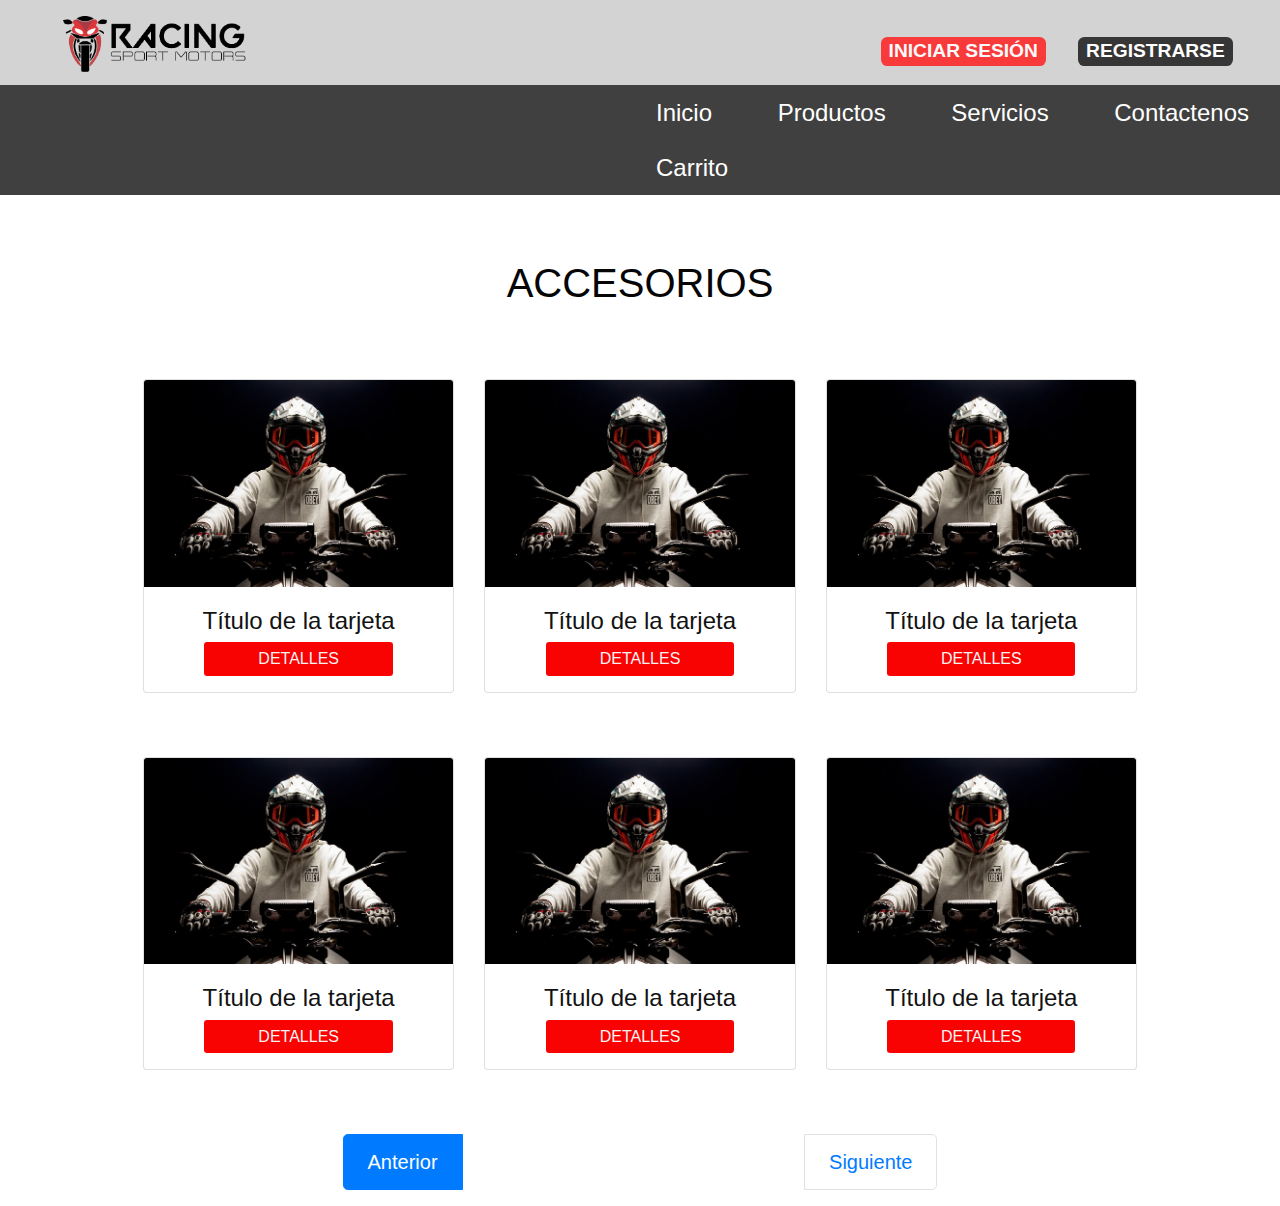
<file: ProyectoFinal/accesorios.html>
<!DOCTYPE html>
<html>
<head>
  <meta name="viewport" content="width=device-width, initial-scale=1.0">
  <link rel="stylesheet" type="text/css" href="https://stackpath.bootstrapcdn.com/bootstrap/4.3.1/css/bootstrap.min.css">
  <script src="https://code.jquery.com/jquery-3.3.1.slim.min.js"></script>
  <script src="https://cdnjs.cloudflare.com/ajax/libs/popper.js/1.14.7/umd/popper.min.js"></script>
  <script src="https://stackpath.bootstrapcdn.com/bootstrap/4.3.1/js/bootstrap.min.js"></script>
  <link rel="stylesheet" href="imagenes">
  <link rel="stylesheet" href="estilos/accesorios.css">
  <title>ACCESORIOS</title>
</head>
<body>

  <header class="container-fluid contenedorHeader">
    <figure class="logoEncabezado">
        <a href="index.html"><img src="./imagenes/logos/logo3.png" alt="" class="logo"></a>
    </figure>

    <div class="btnEncabezado">

        <a class="btnInicioSesion" href="login.html">INICIAR SESIÓN</a>
        <a class="btnRegistro" href="sing up.html">REGISTRARSE</a>
    </div>

</header>


<nav class="navbar-expand-md container-fluid menu-horiz gridContainer">  
    <button class="navbar-toggler btnHamburguesa" type="button" data-toggle="collapse" data-target="#navbarNav" aria-controls="navbarNav" aria-expanded="false" aria-label="Toggle navigation">
      <span class="navbar-toggler-icon"></span>
    </button>
    <!-- <div class="collapse navbar-collapse" id="navbarNav">
        <ul class="navbar-nav ml-auto">
          <li class="nav-item itemText">
              <a class="nav-text" aria-current="page" href="./index.html">Inicio</a>
          </li>
    </div> -->

    <ul class="nav nav-pills">
        <li class="nav-item itemText">
            <a class="nav-text" aria-current="page" href="./index.html">Inicio</a>
        </li>
        <li class="nav-item itemText">
            <a class="nav-text" href="#">Productos</a>
            <ul class="menuVertical">
                <li><a class="nav-text" href="./accesorios.html">Accesorios</a></li>
                <li><a class="nav-text" href="./repuestos.html">Repuestos</a></li>
                <li><a class="nav-text" href="./indumentaria.html">Indumentaria</a></li>
            </ul>
        </li>
        <li class="nav-item itemText">
            <a class="nav-text" href="#">Servicios</a>
            <ul class="menuVertical">
                <li><a class="nav-text" href="servicio mecanico.html">Mecánicos</a></li>
                <li><a class="nav-text" href="servicio electrico.html">Eléctricos</a></li>
            </ul>
        </li>
        <li class="nav-item itemText">
            <a class="nav-text" href="contacto.html">Contactenos</a>
        </li>
        <li class="nav-item itemText">
          <a class="nav-text" href="#">Carrito</a>
        </li>
    </ul>
</nav>
  

  <!--nombre de los productos que estamos ofeciendo-->
  <!-- titulo de accesorios -->
  <div class="container-title text-center">
    <div class="row align-items-start">
  <div class="col">
    <h1 class="title">ACCESORIOS</h1>
  </div>
  </div>
  </div>


  <!-- card modificar -->
  <!-- las cards donde mostramos los productos -->
  <div class="row col-ms-3 col-ms-3 col-ms-3 ">
    <div class="col">
      <!-- primer modal  -->
      <div class="card h-100">
        <img src="imagenes/imagenes/moto1.jpg" class="card-img-top" alt="...">
        <div class="card-body">
          <h6 class="card-title">Título de la tarjeta</h6>
          <a class="btnCard" data-toggle="modal" data-target="#productModal">
            DETALLES
          </a>
        </div>
      </div>
    </div>
    <!-- segundo  modal  -->
    <div class="col">
      <div class="card h-100">
        <img src="imagenes/imagenes/moto1.jpg" class="card-img-top" alt="...">
        <div class="card-body">
          <h6 class="card-title">Título de la tarjeta</h6>
          <a class="btnCard" data-toggle="modal" data-target="#productModal">
            DETALLES
          </a>
        </div>
      </div>
    </div>
    <!-- tercer modal  -->
    <div class="col">
      <div class="card h-100">
        <img src="imagenes/imagenes/moto1.jpg" class="card-img-top" alt="...">
        <div class="card-body">
          <h6 class="card-title">Título de la tarjeta</h6>
          <a class="btnCard" data-toggle="modal" data-target="#productModal">
            DETALLES
          </a>
        </div>
      </div>
    </div>
  </div>
  <div class="row col-ms-3 col-ms-3 col-ms-3 ">
    <!-- cuarto modal -->
    <div class="col">
      <div class="card h-100">
        <img src="imagenes/imagenes/moto1.jpg" class="card-img-top" alt="...">
        <div class="card-body">
          <h6 class="card-title">Título de la tarjeta</h6>
          <a class="btnCard" data-toggle="modal" data-target="#productModal">
            DETALLES
          </a>
        </div>
      </div>
    </div>
    <!-- quinto modal -->
    <div class="col">
      <div class="card h-100">
        <img src="imagenes/imagenes/moto1.jpg" class="card-img-top" alt="...">
        <div class="card-body">
          <h6 class="card-title">Título de la tarjeta</h6>
          <a class="btnCard" data-toggle="modal" data-target="#productModal">
            DETALLES
          </a>
        </div>
      </div>
    </div>
    <!-- sexto modal -->
    <div class="col">
      <div class="card h-100">
        <img src="imagenes/imagenes/moto1.jpg" class="card-img-top" alt="...">
        <div class="card-body">
          <h6 class="card-title">Título de la tarjeta</h6>
          <a class="btnCard" data-toggle="modal" data-target="#productModal">
            DETALLES
          </a>
        </div>
      </div>
    </div>
  </div>



  <!-- crreacion de los modales de donde me van a mostrar los detalles de los productos-->
  <!-- Modal 1-->
  <div class="modal fade" id="productModal" tabindex="-1" role="dialog" aria-labelledby="productModalLabel"
    aria-hidden="true">
    <div class="modal-dialog" role="document">
      <div class="modal-content">
        <div class="modal-header">
          <h5 class="modal-title" id="productModalLabel">Detalle del Producto</h5>
          <button type="button" class="close" data-dismiss="modal" aria-label="Close">
            <span aria-hidden="true">&times;</span>
          </button>
        </div>
        <!-- Contenido del detalle del producto -->
        <div class="modal-body">
          <!-- agregacion de columnas -->
          <div class="container text-center">
            <div class="row m-0">
              <div class="col-6 imagen-produ">
                <img src="imagenes/imagenes/moto2.jpg" alt="">
              </div>
              <div class="col-6">
                <h3>Nombre del Producto</h3>
                <p>Descripción del producto.</p>
                <div class="description-modal">
                  <label class="talla align-items-start" for="">Talla:
                  </label><br>
                  <select name="Talla" id="Talla">
                    <option value="">S</option>
                    <option value="">M</option>
                    <option value="">L</option>
                    <option value="">XL</option>
                  </select>
                </div>
                <div class="description-modal">
                <label class="cantidad aling-items-start m-2" for="">Cantidad:</label>
                <input type="number" name="number" id="number">
              </div>
                <p>Precio: $99.99</p>
              </div>
            </div>
          </div>
        </div>
        <div class="modal-footer">
          <button type="button" class="btn btn-secondary agregar" data-dismiss="modal">agregar al carrito</button>
        </div>
      </div>
    </div>
  </div>

  <!-- modal2 -->
  <div class="modal fade" id="productModal2" tabindex="-1" role="dialog" aria-labelledby="productModalLabel"
    aria-hidden="true">
    <div class="modal-dialog" role="document">
      <div class="modal-content">
        <div class="modal-header">
          <h5 class="modal-title" id="productModalLabel">Detalle del Producto</h5>
          <button type="button" class="close" data-dismiss="modal" aria-label="Close">
            <span aria-hidden="true">&times;</span>
          </button>
        </div>
        <div class="modal-body">
          <!-- Contenido del detalle del producto -->
          <!-- agregacion de columnas -->
          <div class="container text-center">
            <div class="row m-0">
              <div class="col-6 imagen-produ">
                <img src="imagenes/imagenes/moto2.jpg" alt="">
              </div>
              <div class="col-6">
                <h3>Nombre del Producto</h3>
                <p>Descripción del producto.</p>
                <div class="description-modal">
                  <label class="talla align-items-start" for="">Talla:
                  </label><br>
                  <select name="Talla" id="Talla">
                    <option value="">S</option>
                    <option value="">M</option>
                    <option value="">L</option>
                    <option value="">XL</option>
                  </select>
                </div>
                <div class="description-modal">
                <label class="cantidad aling-items-start m-2" for="">Cantidad:</label>
                <input type="number" name="number" id="number">
              </div>
                <p>Precio: $99.99</p>
              </div>
            </div>
          </div>
        </div>
        <div class="modal-footer">
          <button type="button" class="btn btn-secondary" data-dismiss="modal">Agregar al carrito</button>
        </div>
      </div>
    </div>
  </div>

  <!-- modal 3 -->
  <div class="modal fade" id="productModal3" tabindex="-1" role="dialog" aria-labelledby="productModalLabel"
    aria-hidden="true">
    <div class="modal-dialog" role="document">
      <div class="modal-content">
        <div class="modal-header">
          <h5 class="modal-title" id="productModalLabel">Detalle del Producto</h5>
          <button type="button" class="close" data-dismiss="modal" aria-label="Close">
            <span aria-hidden="true">&times;</span>
          </button>
        </div>
        <div class="modal-body">
          <!-- Contenido del detalle del producto -->
          <!-- agregacion de columnas -->
          <div class="container text-center">
            <div class="row m-0">
              <div class="col-6 imagen-produ">
                <img src="imagenes/imagenes/moto2.jpg" alt="">
              </div>
              <div class="col-6">
                <h3>Nombre del Producto</h3>
                <p>Descripción del producto.</p>
                <div class="description-modal">
                  <label class="talla align-items-start" for="">Talla:
                  </label><br>
                  <select name="Talla" id="Talla">
                    <option value="">S</option>
                    <option value="">M</option>
                    <option value="">L</option>
                    <option value="">XL</option>
                  </select>
                </div>
                <div class="description-modal">
                <label class="cantidad aling-items-start m-2" for="">Cantidad:</label>
                <input type="number" name="number" id="number">
              </div>
                <p>Precio: $99.99</p>
              </div>
            </div>
          </div>
        </div>
        <div class="modal-footer">
          <button type="button" class="btn btn-secondary" data-dismiss="modal">Agregar al carrito</button>
        </div>
      </div>
    </div>
  </div>

  <!-- modal 4 -->
  <div class="modal fade" id="productModal4" tabindex="-1" role="dialog" aria-labelledby="productModalLabel"
    aria-hidden="true">
    <div class="modal-dialog" role="document">
      <div class="modal-content">
        <div class="modal-header">
          <h5 class="modal-title" id="productModalLabel">Detalle del Producto</h5>
          <button type="button" class="close" data-dismiss="modal" aria-label="Close">
            <span aria-hidden="true">&times;</span>
          </button>
        </div>
        <div class="modal-body">
          <!-- Contenido del detalle del producto -->
          <!-- agregacion de columnas -->
          <div class="container text-center">
            <div class="row m-0">
              <div class="col-6 imagen-produ">
                <img src="imagenes/imagenes/moto2.jpg" alt="">
              </div>
              <div class="col-6">
                <h3>Nombre del Producto</h3>
                <p>Descripción del producto.</p>
                <div class="description-modal">
                  <label class="talla align-items-start" for="">Talla:
                  </label><br>
                  <select name="Talla" id="Talla">
                    <option value="">S</option>
                    <option value="">M</option>
                    <option value="">L</option>
                    <option value="">XL</option>
                  </select>
                </div>
                <div class="description-modal">
                <label class="cantidad aling-items-start m-2" for="">Cantidad:</label>
                <input type="number" name="number" id="number">
              </div>
                <p>Precio: $99.99</p>
              </div>
            </div>
          </div>
        </div>
        <div class="modal-footer">
          <button type="button" class="btn btn-secondary" data-dismiss="modal">Agregar al carrito</button>
        </div>
      </div>
    </div>
  </div>

  <!-- modal 5 -->
  <div class="modal fade" id="productModal5" tabindex="-1" role="dialog" aria-labelledby="productModalLabel"
    aria-hidden="true">
    <div class="modal-dialog" role="document">
      <div class="modal-content">
        <div class="modal-header">
          <h5 class="modal-title" id="productModalLabel">Detalle del Producto</h5>
          <button type="button" class="close" data-dismiss="modal" aria-label="Close">
            <span aria-hidden="true">&times;</span>
          </button>
        </div>
        <div class="modal-body">
          <!-- Contenido del detalle del producto -->
          <!-- agregacion de columnas -->
          <div class="container text-center">
            <div class="row m-0">
              <div class="col-6 imagen-produ">
                <img src="imagenes/imagenes/moto2.jpg" alt="">
              </div>
              <div class="col-6">
                <h3>Nombre del Producto</h3>
                <p>Descripción del producto.</p>
                <div class="description-modal">
                  <label class="talla align-items-start" for="">Talla:
                  </label><br>
                  <select name="Talla" id="Talla">
                    <option value="">S</option>
                    <option value="">M</option>
                    <option value="">L</option>
                    <option value="">XL</option>
                  </select>
                </div>
                <div class="description-modal">
                <label class="cantidad aling-items-start m-2" for="">Cantidad:</label>
                <input type="number" name="number" id="number">
              </div>
                <p>Precio: $99.99</p>
              </div>
            </div>
          </div>
        </div>
        <div class="modal-footer">
          <button type="button" class="btn btn-secondary" data-dismiss="modal">Agregar al carrito</button>
        </div>
      </div>
    </div>
  </div>

  <!-- modal 6 -->
  <div class="modal fade" id="productModal6" tabindex="-1" role="dialog" aria-labelledby="productModalLabel"
    aria-hidden="true">
    <div class="modal-dialog" role="document">
      <div class="modal-content">
        <div class="modal-header">
          <h5 class="modal-title" id="productModalLabel">Detalle del Producto</h5>
          <button type="button" class="close" data-dismiss="modal" aria-label="Close">
            <span aria-hidden="true">&times;</span>
          </button>
        </div>
        <div class="modal-body">
          <!-- Contenido del detalle del producto -->
          <!-- agregacion de columnas -->
          <div class="container text-center">
            <div class="row m-0">
              <div class="col-6 imagen-produ">
                <img src="imagenes/imagenes/moto2.jpg" alt="">
              </div>
              <div class="col-6">
                <h3>Nombre del Producto</h3>
                <p>Descripción del producto.</p>
                <div class="description-modal">
                  <label class="talla align-items-start" for="">Talla:
                  </label><br>
                  <select name="Talla" id="Talla">
                    <option value="">S</option>
                    <option value="">M</option>
                    <option value="">L</option>
                    <option value="">XL</option>
                  </select>
                </div>
                <div class="description-modal">
                <label class="cantidad aling-items-start m-2" for="">Cantidad:</label>
                <input type="number" name="number" id="number">
              </div>
                <p>Precio: $99.99</p>
              </div>
            </div>
          </div>
        </div>
        <div class="modal-footer">
          <button type="button" class="btn btn-secondary" data-dismiss="modal">Agregar al carrito</button>
        </div>
      </div>
    </div>
  </div>
  <!-- paso de pagina para ver mas productos -->
  <nav aria-label="...">
    <ul class="pagination pagination-lg">
      <li class="page-item active" aria-current="page">
        <span class="page-link">  Anterior</span>
      </li>
      <li class="page-item"><a class="page-link" href="accesorios2.html">Siguiente</a></li>
    </ul>
  </nav>
  <script src="https://code.jquery.com/jquery-3.3.1.slim.min.js"></script>
  <script src="https://cdnjs.cloudflare.com/ajax/libs/popper.js/1.14.7/umd/popper.min.js"></script>
  <script src="https://stackpath.bootstrapcdn.com/bootstrap/4.3.1/js/bootstrap.min.js"></script>
</body>
</html>
</file>
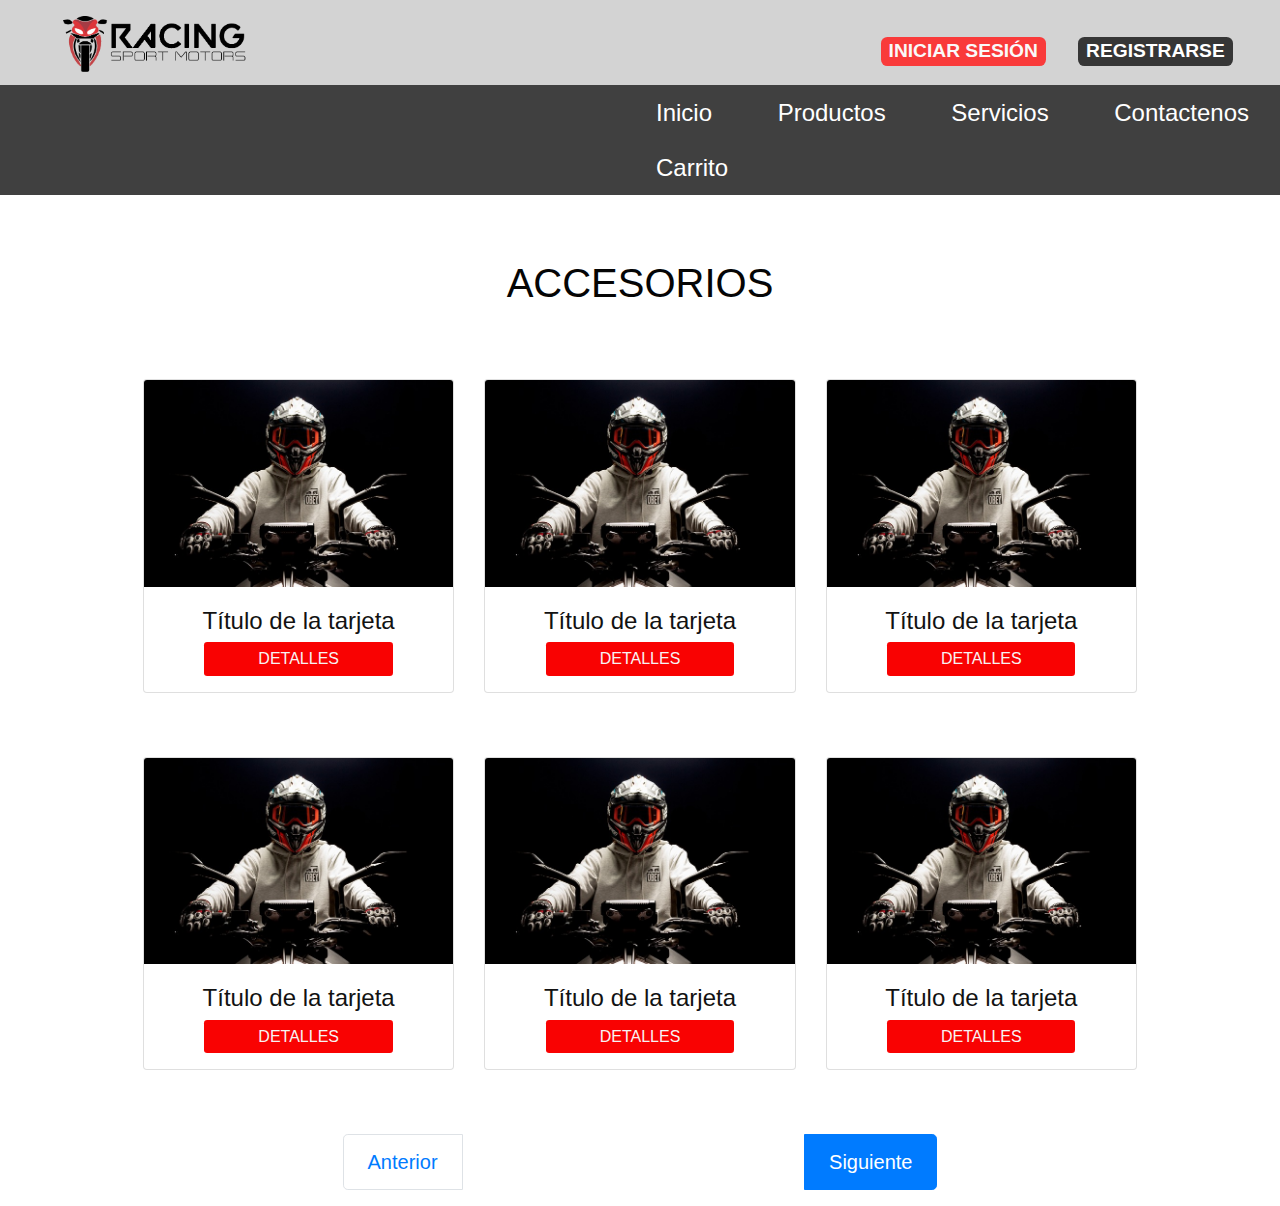
<file: ProyectoFinal/accesorios2.html>
<!DOCTYPE html>
<html>
<head>
  <meta name="viewport" content="width=device-width, initial-scale=1.0">
  <link rel="stylesheet" type="text/css" href="https://stackpath.bootstrapcdn.com/bootstrap/4.3.1/css/bootstrap.min.css">
  <script src="https://code.jquery.com/jquery-3.3.1.slim.min.js"></script>
  <script src="https://cdnjs.cloudflare.com/ajax/libs/popper.js/1.14.7/umd/popper.min.js"></script>
  <script src="https://stackpath.bootstrapcdn.com/bootstrap/4.3.1/js/bootstrap.min.js"></script>
  <link rel="stylesheet" href="imagenes">
  <link rel="stylesheet" href="estilos/accesorios2.css">
  <title>ACCESORIOS</title>
</head>
<body>

  <header class="container-fluid contenedorHeader">
    <figure class="logoEncabezado">
        <a href="index.html"><img src="./imagenes/logos/logo3.png" alt="" class="logo"></a>
    </figure>

    <div class="btnEncabezado">

        <a class="btnInicioSesion" href="login.html">INICIAR SESIÓN</a>
        <a class="btnRegistro" href="sing up.html">REGISTRARSE</a>
    </div>

</header>


<nav class="navbar-expand-md container-fluid menu-horiz gridContainer">  
    <button class="navbar-toggler btnHamburguesa" type="button" data-toggle="collapse" data-target="#navbarNav" aria-controls="navbarNav" aria-expanded="false" aria-label="Toggle navigation">
      <span class="navbar-toggler-icon"></span>
    </button>
    <!-- <div class="collapse navbar-collapse" id="navbarNav">
        <ul class="navbar-nav ml-auto">
          <li class="nav-item itemText">
              <a class="nav-text" aria-current="page" href="./index.html">Inicio</a>
          </li>
    </div> -->

    <ul class="nav nav-pills">
        <li class="nav-item itemText">
            <a class="nav-text" aria-current="page" href="./index.html">Inicio</a>
        </li>
        <li class="nav-item itemText">
            <a class="nav-text" href="#">Productos</a>
            <ul class="menuVertical">
                <li><a class="nav-text" href="./accesorios.html">Accesorios</a></li>
                <li><a class="nav-text" href="./repuestos.html">Repuestos</a></li>
                <li><a class="nav-text" href="./indumentaria.html">Indumentaria</a></li>
            </ul>
        </li>
        <li class="nav-item itemText">
            <a class="nav-text" href="#">Servicios</a>
            <ul class="menuVertical">
                <li><a class="nav-text" href="servicio mecanico.html">Mecánicos</a></li>
                <li><a class="nav-text" href="servicio electrico.html">Eléctricos</a></li>
            </ul>
        </li>
        <li class="nav-item itemText">
            <a class="nav-text" href="contacto.html">Contactenos</a>
        </li>
        <li class="nav-item itemText">
          <a class="nav-text" href="#">Carrito</a>
        </li>
    </ul>
</nav>
  

  <!--nombre de los productos que estamos ofeciendo-->
  <!-- titulo de accesorios -->
  <div class="container-title text-center">
    <div class="row align-items-start">
  <div class="col">
    <h1 class="title">ACCESORIOS</h1>
  </div>
  </div>
  </div>


  <!-- card modificar -->
  <!-- las cards donde mostramos los productos -->
  <div class="row col-ms-3 col-ms-3 col-ms-3 ">
    <div class="col">
      <!-- primer modal  -->
      <div class="card h-100">
        <img src="imagenes/imagenes/moto1.jpg" class="card-img-top" alt="...">
        <div class="card-body">
          <h6 class="card-title">Título de la tarjeta</h6>
          <a class="btnCard" data-toggle="modal" data-target="#productModal">
            DETALLES
          </a>
        </div>
      </div>
    </div>
    <!-- segundo  modal  -->
    <div class="col">
      <div class="card h-100">
        <img src="imagenes/imagenes/moto1.jpg" class="card-img-top" alt="...">
        <div class="card-body">
          <h6 class="card-title">Título de la tarjeta</h6>
          <a class="btnCard" data-toggle="modal" data-target="#productModal">
            DETALLES
          </a>
        </div>
      </div>
    </div>
    <!-- tercer modal  -->
    <div class="col">
      <div class="card h-100">
        <img src="imagenes/imagenes/moto1.jpg" class="card-img-top" alt="...">
        <div class="card-body">
          <h6 class="card-title">Título de la tarjeta</h6>
          <a class="btnCard" data-toggle="modal" data-target="#productModal">
            DETALLES
          </a>
        </div>
      </div>
    </div>
  </div>
  <div class="row col-ms-3 col-ms-3 col-ms-3 ">
    <!-- cuarto modal -->
    <div class="col">
      <div class="card h-100">
        <img src="imagenes/imagenes/moto1.jpg" class="card-img-top" alt="...">
        <div class="card-body">
          <h6 class="card-title">Título de la tarjeta</h6>
          <a class="btnCard" data-toggle="modal" data-target="#productModal">
            DETALLES
          </a>
        </div>
      </div>
    </div>
    <!-- quinto modal -->
    <div class="col">
      <div class="card h-100">
        <img src="imagenes/imagenes/moto1.jpg" class="card-img-top" alt="...">
        <div class="card-body">
          <h6 class="card-title">Título de la tarjeta</h6>
          <a class="btnCard" data-toggle="modal" data-target="#productModal">
            DETALLES
          </a>
        </div>
      </div>
    </div>
    <!-- sexto modal -->
    <div class="col">
      <div class="card h-100">
        <img src="imagenes/imagenes/moto1.jpg" class="card-img-top" alt="...">
        <div class="card-body">
          <h6 class="card-title">Título de la tarjeta</h6>
          <a class="btnCard" data-toggle="modal" data-target="#productModal">
            DETALLES
          </a>
        </div>
      </div>
    </div>
  </div>



  <!-- crreacion de los modales de donde me van a mostrar los detalles de los productos-->
  <!-- Modal 1-->
  <div class="modal fade" id="productModal" tabindex="-1" role="dialog" aria-labelledby="productModalLabel"
    aria-hidden="true">
    <div class="modal-dialog" role="document">
      <div class="modal-content">
        <div class="modal-header">
          <h5 class="modal-title" id="productModalLabel">Detalle del Producto</h5>
          <button type="button" class="close" data-dismiss="modal" aria-label="Close">
            <span aria-hidden="true">&times;</span>
          </button>
        </div>
        <!-- Contenido del detalle del producto -->
        <div class="modal-body">
          <!-- agregacion de columnas -->
          <div class="container text-center">
            <div class="row m-0">
              <div class="col-6 imagen-produ">
                <img src="imagenes/imagenes/moto2.jpg" alt="">
              </div>
              <div class="col-6">
                <h3>Nombre del Producto</h3>
                <p>Descripción del producto.</p>
                <div class="description-modal">
                  <label class="talla align-items-start" for="">Talla:
                  </label><br>
                  <select name="Talla" id="Talla">
                    <option value="">S</option>
                    <option value="">M</option>
                    <option value="">L</option>
                    <option value="">XL</option>
                  </select>
                </div>
                <div class="description-modal">
                <label class="cantidad aling-items-start m-2" for="">Cantidad:</label>
                <input type="number" name="number" id="number">
              </div>
                <p>Precio: $99.99</p>
              </div>
            </div>
          </div>
        </div>
        <div class="modal-footer">
          <button type="button" class="btn btn-secondary agregar" data-dismiss="modal">agregar al carrito</button>
        </div>
      </div>
    </div>
  </div>

  <!-- modal2 -->
  <div class="modal fade" id="productModal2" tabindex="-1" role="dialog" aria-labelledby="productModalLabel"
    aria-hidden="true">
    <div class="modal-dialog" role="document">
      <div class="modal-content">
        <div class="modal-header">
          <h5 class="modal-title" id="productModalLabel">Detalle del Producto</h5>
          <button type="button" class="close" data-dismiss="modal" aria-label="Close">
            <span aria-hidden="true">&times;</span>
          </button>
        </div>
        <div class="modal-body">
          <!-- Contenido del detalle del producto -->
          <!-- agregacion de columnas -->
          <div class="container text-center">
            <div class="row m-0">
              <div class="col-6 imagen-produ">
                <img src="imagenes/imagenes/moto2.jpg" alt="">
              </div>
              <div class="col-6">
                <h3>Nombre del Producto</h3>
                <p>Descripción del producto.</p>
                <div class="description-modal">
                  <label class="talla align-items-start" for="">Talla:
                  </label><br>
                  <select name="Talla" id="Talla">
                    <option value="">S</option>
                    <option value="">M</option>
                    <option value="">L</option>
                    <option value="">XL</option>
                  </select>
                </div>
                <div class="description-modal">
                <label class="cantidad aling-items-start m-2" for="">Cantidad:</label>
                <input type="number" name="number" id="number">
              </div>
                <p>Precio: $99.99</p>
              </div>
            </div>
          </div>
        </div>
        <div class="modal-footer">
          <button type="button" class="btn btn-secondary" data-dismiss="modal">Agregar al carrito</button>
        </div>
      </div>
    </div>
  </div>

  <!-- modal 3 -->
  <div class="modal fade" id="productModal3" tabindex="-1" role="dialog" aria-labelledby="productModalLabel"
    aria-hidden="true">
    <div class="modal-dialog" role="document">
      <div class="modal-content">
        <div class="modal-header">
          <h5 class="modal-title" id="productModalLabel">Detalle del Producto</h5>
          <button type="button" class="close" data-dismiss="modal" aria-label="Close">
            <span aria-hidden="true">&times;</span>
          </button>
        </div>
        <div class="modal-body">
          <!-- Contenido del detalle del producto -->
          <!-- agregacion de columnas -->
          <div class="container text-center">
            <div class="row m-0">
              <div class="col-6 imagen-produ">
                <img src="imagenes/imagenes/moto2.jpg" alt="">
              </div>
              <div class="col-6">
                <h3>Nombre del Producto</h3>
                <p>Descripción del producto.</p>
                <div class="description-modal">
                  <label class="talla align-items-start" for="">Talla:
                  </label><br>
                  <select name="Talla" id="Talla">
                    <option value="">S</option>
                    <option value="">M</option>
                    <option value="">L</option>
                    <option value="">XL</option>
                  </select>
                </div>
                <div class="description-modal">
                <label class="cantidad aling-items-start m-2" for="">Cantidad:</label>
                <input type="number" name="number" id="number">
              </div>
                <p>Precio: $99.99</p>
              </div>
            </div>
          </div>
        </div>
        <div class="modal-footer">
          <button type="button" class="btn btn-secondary" data-dismiss="modal">Agregar al carrito</button>
        </div>
      </div>
    </div>
  </div>

  <!-- modal 4 -->
  <div class="modal fade" id="productModal4" tabindex="-1" role="dialog" aria-labelledby="productModalLabel"
    aria-hidden="true">
    <div class="modal-dialog" role="document">
      <div class="modal-content">
        <div class="modal-header">
          <h5 class="modal-title" id="productModalLabel">Detalle del Producto</h5>
          <button type="button" class="close" data-dismiss="modal" aria-label="Close">
            <span aria-hidden="true">&times;</span>
          </button>
        </div>
        <div class="modal-body">
          <!-- Contenido del detalle del producto -->
          <!-- agregacion de columnas -->
          <div class="container text-center">
            <div class="row m-0">
              <div class="col-6 imagen-produ">
                <img src="imagenes/imagenes/moto2.jpg" alt="">
              </div>
              <div class="col-6">
                <h3>Nombre del Producto</h3>
                <p>Descripción del producto.</p>
                <div class="description-modal">
                  <label class="talla align-items-start" for="">Talla:
                  </label><br>
                  <select name="Talla" id="Talla">
                    <option value="">S</option>
                    <option value="">M</option>
                    <option value="">L</option>
                    <option value="">XL</option>
                  </select>
                </div>
                <div class="description-modal">
                <label class="cantidad aling-items-start m-2" for="">Cantidad:</label>
                <input type="number" name="number" id="number">
              </div>
                <p>Precio: $99.99</p>
              </div>
            </div>
          </div>
        </div>
        <div class="modal-footer">
          <button type="button" class="btn btn-secondary" data-dismiss="modal">Agregar al carrito</button>
        </div>
      </div>
    </div>
  </div>

  <!-- modal 5 -->
  <div class="modal fade" id="productModal5" tabindex="-1" role="dialog" aria-labelledby="productModalLabel"
    aria-hidden="true">
    <div class="modal-dialog" role="document">
      <div class="modal-content">
        <div class="modal-header">
          <h5 class="modal-title" id="productModalLabel">Detalle del Producto</h5>
          <button type="button" class="close" data-dismiss="modal" aria-label="Close">
            <span aria-hidden="true">&times;</span>
          </button>
        </div>
        <div class="modal-body">
          <!-- Contenido del detalle del producto -->
          <!-- agregacion de columnas -->
          <div class="container text-center">
            <div class="row m-0">
              <div class="col-6 imagen-produ">
                <img src="imagenes/imagenes/moto2.jpg" alt="">
              </div>
              <div class="col-6">
                <h3>Nombre del Producto</h3>
                <p>Descripción del producto.</p>
                <div class="description-modal">
                  <label class="talla align-items-start" for="">Talla:
                  </label><br>
                  <select name="Talla" id="Talla">
                    <option value="">S</option>
                    <option value="">M</option>
                    <option value="">L</option>
                    <option value="">XL</option>
                  </select>
                </div>
                <div class="description-modal">
                <label class="cantidad aling-items-start m-2" for="">Cantidad:</label>
                <input type="number" name="number" id="number">
              </div>
                <p>Precio: $99.99</p>
              </div>
            </div>
          </div>
        </div>
        <div class="modal-footer">
          <button type="button" class="btn btn-secondary" data-dismiss="modal">Agregar al carrito</button>
        </div>
      </div>
    </div>
  </div>

  <!-- modal 6 -->
  <div class="modal fade" id="productModal6" tabindex="-1" role="dialog" aria-labelledby="productModalLabel"
    aria-hidden="true">
    <div class="modal-dialog" role="document">
      <div class="modal-content">
        <div class="modal-header">
          <h5 class="modal-title" id="productModalLabel">Detalle del Producto</h5>
          <button type="button" class="close" data-dismiss="modal" aria-label="Close">
            <span aria-hidden="true">&times;</span>
          </button>
        </div>
        <div class="modal-body">
          <!-- Contenido del detalle del producto -->
          <!-- agregacion de columnas -->
          <div class="container text-center">
            <div class="row m-0">
              <div class="col-6 imagen-produ">
                <img src="imagenes/imagenes/moto2.jpg" alt="">
              </div>
              <div class="col-6">
                <h3>Nombre del Producto</h3>
                <p>Descripción del producto.</p>
                <div class="description-modal">
                  <label class="talla align-items-start" for="">Talla:
                  </label><br>
                  <select name="Talla" id="Talla">
                    <option value="">S</option>
                    <option value="">M</option>
                    <option value="">L</option>
                    <option value="">XL</option>
                  </select>
                </div>
                <div class="description-modal">
                <label class="cantidad aling-items-start m-2" for="">Cantidad:</label>
                <input type="number" name="number" id="number">
              </div>
                <p>Precio: $99.99</p>
              </div>
            </div>
          </div>
        </div>
        <div class="modal-footer">
          <button type="button" class="btn btn-secondary" data-dismiss="modal">Agregar al carrito</button>
        </div>
      </div>
    </div>
  </div>
  <nav >
    <ul class="pagination pagination-lg">
      <li class="page-item"><a class="page-link" href="accesorios.html">Anterior</a></li>
      <li class="page-item active" aria-current="page">
      <a><span class="page-link">Siguiente</span></a>
      </li>
    </ul>
  </nav>
  <script src="https://code.jquery.com/jquery-3.3.1.slim.min.js"></script>
  <script src="https://cdnjs.cloudflare.com/ajax/libs/popper.js/1.14.7/umd/popper.min.js"></script>
  <script src="https://stackpath.bootstrapcdn.com/bootstrap/4.3.1/js/bootstrap.min.js"></script>
</body>
</html>
</file>
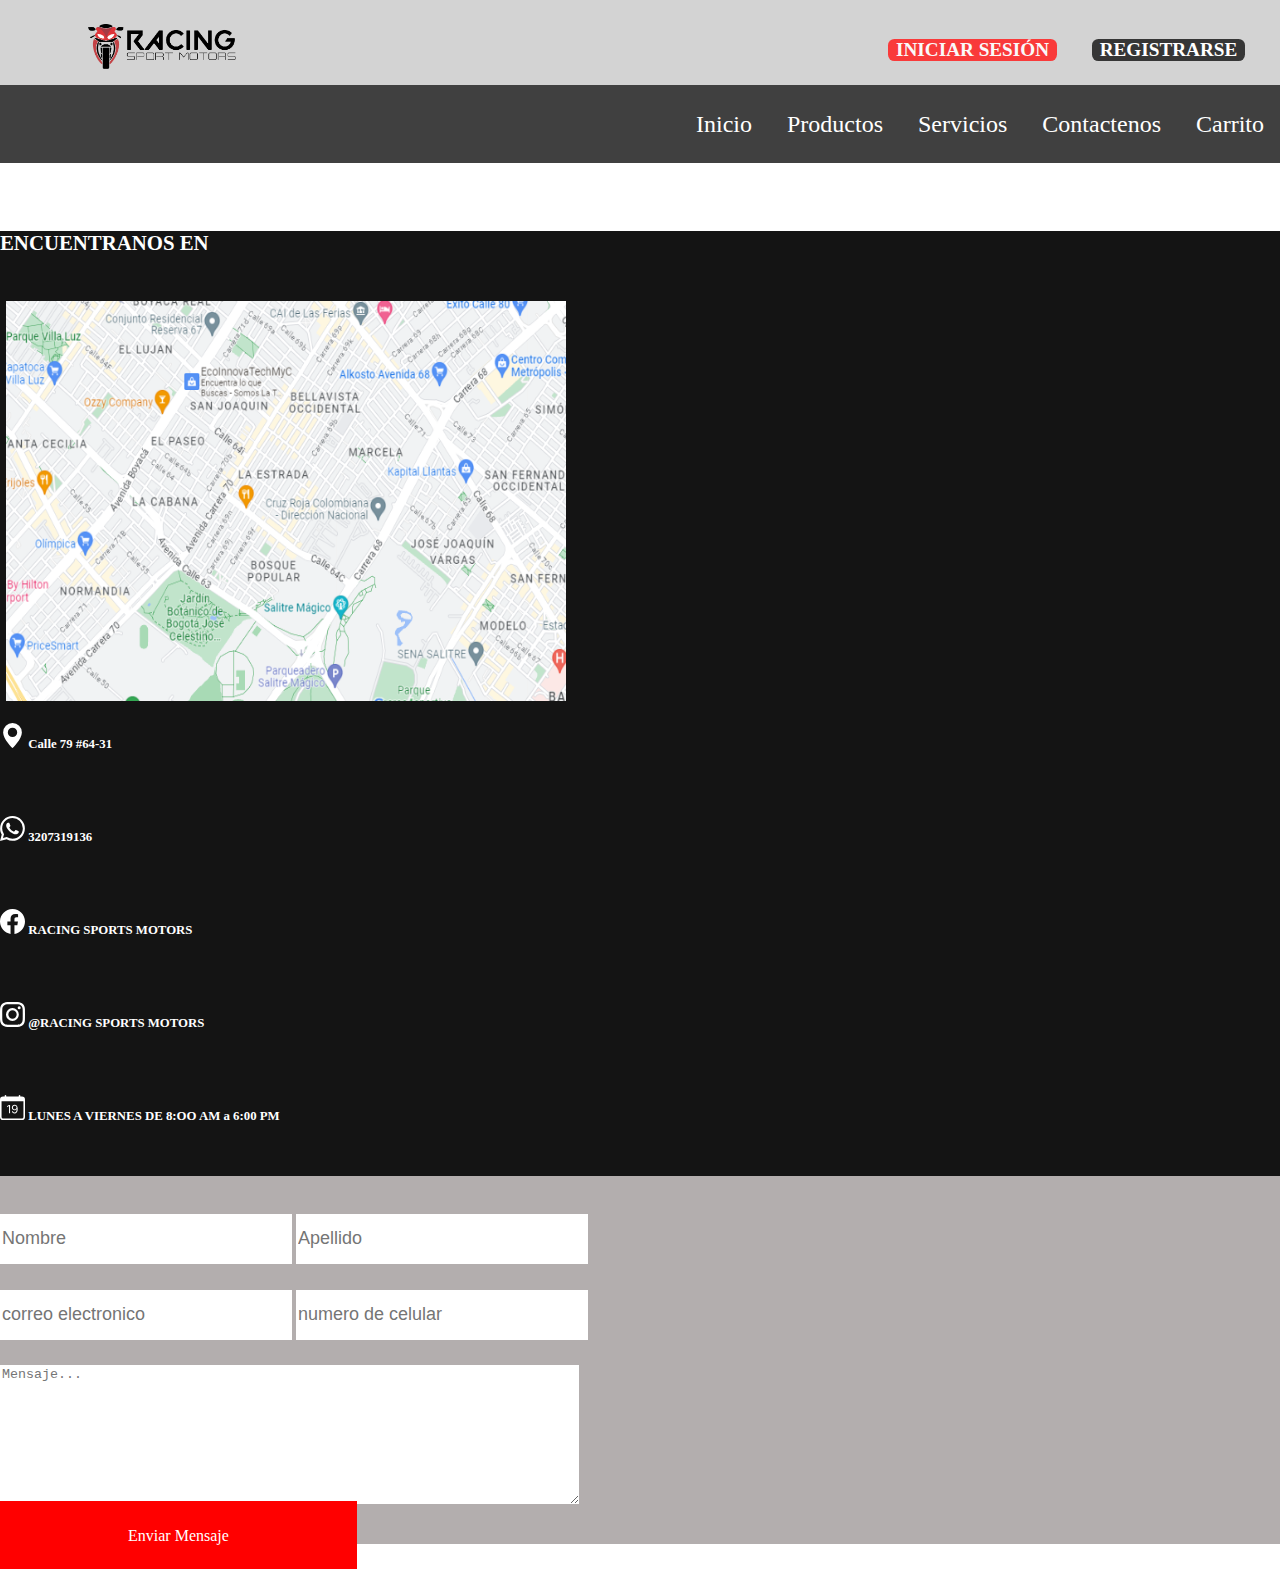
<file: ProyectoFinal/contacto.html>
<!DOCTYPE html>
<html lang="en">

<head>
    <meta charset="UTF-8">
    <meta http-equiv="X-UA-Compatible" content="IE=edge">
    <meta name="viewport" content="width=device-width, initial-scale=1.0">
    <link href="https://cdn.jsdelivr.net/npm/bootstrap@5.3.0-alpha3/dist/css/bootstrap.min.css" rel="stylesheet"
        integrity="sha384-KK94CHFLLe+nY2dmCWGMq91rCGa5gtU4mk92HdvYe+M/SXH301p5ILy+dN9+nJOZ" crossorigin="anonymous">
    <link rel="stylesheet" href="estilos/contacto.css">
    <title>CONTACTO</title>
</head>

<body>
    <!-- logo junto con los botones de registro e inicio de sesion -->
    <header class="container-fluid contenedorHeader">
      <figure class="logoEncabezado">
          <a href="index.html"><img src="./imagenes/logos/logo3.png" alt="" class="logo"></a>
      </figure>

      <div class="btnEncabezado">

          <a class="btnInicioSesion" href="login.html">INICIAR SESIÓN</a>
          <a class="btnRegistro" href="sing up.html">REGISTRARSE</a>
      </div>

  </header>


  <nav class="container-fluid menu-horiz gridContainer">
      <ul class="nav nav-pills">
          <li class="nav-item itemText">
              <a class="nav-text" aria-current="page" href="index.html">Inicio</a>
          </li>
          <li class="nav-item itemText">
              <a class="nav-text" href="#">Productos</a>
              <ul class="menuVertical">
                  <li><a class="nav-text" href="./accesorios.html">Accesorios</a></li>
                  <li><a class="nav-text" href="./repuestos.html">Repuestos</a></li>
                  <li><a class="nav-text" href="./indumentaria.html">Indumentaria</a></li>
              </ul>
          </li>
          <li class="nav-item itemText">
              <a class="nav-text" href="#">Servicios</a>
              <ul class="menuVertical">
                  <li><a class="nav-text" href="servicio mecanico.html">Mecánicos</a></li>
                  <li><a class="nav-text" href="servicio electrico.html">Eléctricos</a></li>
              </ul>
          </li>
          <li class="nav-item itemText">
              <a class="nav-text" href="#">Contactenos</a>
          </li>
          <li class="nav-item itemText">
            <a class="nav-text" href="#">Carrito</a>
          </li>
      </ul>
  </nav>
  <br><br><br>
<!-- agregar contacto -->
<div class="container text-center">
    <div class="row align-items-start contacto">
      <div class="col contactos">
        <div class="title m-2">
        <h1>ENCUENTRANOS EN</h1>
    </div>
        <img class="ubicación" src="imagenes/imagenes/contacto.png" alt="">
            <!-- agregar columnas -->
            <div class="container text-center">
                <div class="row align-items-start">
                  <div class="col">
                    <h3> <svg xmlns="http://www.w3.org/2000/svg" width="25" height="25" fill="currentColor" class="bi bi-geo-alt-fill" viewBox="0 0 16 16">
                        <path d="M8 16s6-5.686 6-10A6 6 0 0 0 2 6c0 4.314 6 10 6 10zm0-7a3 3 0 1 1 0-6 3 3 0 0 1 0 6z"/>
                        </svg>   Calle 79 #64-31</h3>
                    <h3><svg xmlns="http://www.w3.org/2000/svg" width="25" height="25" fill="currentColor" class="bi bi-whatsapp" viewBox="0 0 16 16">
                        <path d="M13.601 2.326A7.854 7.854 0 0 0 7.994 0C3.627 0 .068 3.558.064 7.926c0 1.399.366 2.76 1.057 3.965L0 16l4.204-1.102a7.933 7.933 0 0 0 3.79.965h.004c4.368 0 7.926-3.558 7.93-7.93A7.898 7.898 0 0 0 13.6 2.326zM7.994 14.521a6.573 6.573 0 0 1-3.356-.92l-.24-.144-2.494.654.666-2.433-.156-.251a6.56 6.56 0 0 1-1.007-3.505c0-3.626 2.957-6.584 6.591-6.584a6.56 6.56 0 0 1 4.66 1.931 6.557 6.557 0 0 1 1.928 4.66c-.004 3.639-2.961 6.592-6.592 6.592zm3.615-4.934c-.197-.099-1.17-.578-1.353-.646-.182-.065-.315-.099-.445.099-.133.197-.513.646-.627.775-.114.133-.232.148-.43.05-.197-.1-.836-.308-1.592-.985-.59-.525-.985-1.175-1.103-1.372-.114-.198-.011-.304.088-.403.087-.088.197-.232.296-.346.1-.114.133-.198.198-.33.065-.134.034-.248-.015-.347-.05-.099-.445-1.076-.612-1.47-.16-.389-.323-.335-.445-.34-.114-.007-.247-.007-.38-.007a.729.729 0 0 0-.529.247c-.182.198-.691.677-.691 1.654 0 .977.71 1.916.81 2.049.098.133 1.394 2.132 3.383 2.992.47.205.84.326 1.129.418.475.152.904.129 1.246.08.38-.058 1.171-.48 1.338-.943.164-.464.164-.86.114-.943-.049-.084-.182-.133-.38-.232z"/>
                      </svg>  3207319136</h3>
                    <h3><svg xmlns="http://www.w3.org/2000/svg" width="25" height="25" fill="currentColor" class="bi bi-facebook" viewBox="0 0 16 16">
                        <path d="M16 8.049c0-4.446-3.582-8.05-8-8.05C3.58 0-.002 3.603-.002 8.05c0 4.017 2.926 7.347 6.75 7.951v-5.625h-2.03V8.05H6.75V6.275c0-2.017 1.195-3.131 3.022-3.131.876 0 1.791.157 1.791.157v1.98h-1.009c-.993 0-1.303.621-1.303 1.258v1.51h2.218l-.354 2.326H9.25V16c3.824-.604 6.75-3.934 6.75-7.951z"/>
                      </svg>  RACING SPORTS MOTORS</h3>
                  </div>
                  <div class="col">
                    <h3><svg xmlns="http://www.w3.org/2000/svg" width="25" height="25" fill="currentColor" class="bi bi-instagram" viewBox="0 0 16 16">
                        <path d="M8 0C5.829 0 5.556.01 4.703.048 3.85.088 3.269.222 2.76.42a3.917 3.917 0 0 0-1.417.923A3.927 3.927 0 0 0 .42 2.76C.222 3.268.087 3.85.048 4.7.01 5.555 0 5.827 0 8.001c0 2.172.01 2.444.048 3.297.04.852.174 1.433.372 1.942.205.526.478.972.923 1.417.444.445.89.719 1.416.923.51.198 1.09.333 1.942.372C5.555 15.99 5.827 16 8 16s2.444-.01 3.298-.048c.851-.04 1.434-.174 1.943-.372a3.916 3.916 0 0 0 1.416-.923c.445-.445.718-.891.923-1.417.197-.509.332-1.09.372-1.942C15.99 10.445 16 10.173 16 8s-.01-2.445-.048-3.299c-.04-.851-.175-1.433-.372-1.941a3.926 3.926 0 0 0-.923-1.417A3.911 3.911 0 0 0 13.24.42c-.51-.198-1.092-.333-1.943-.372C10.443.01 10.172 0 7.998 0h.003zm-.717 1.442h.718c2.136 0 2.389.007 3.232.046.78.035 1.204.166 1.486.275.373.145.64.319.92.599.28.28.453.546.598.92.11.281.24.705.275 1.485.039.843.047 1.096.047 3.231s-.008 2.389-.047 3.232c-.035.78-.166 1.203-.275 1.485a2.47 2.47 0 0 1-.599.919c-.28.28-.546.453-.92.598-.28.11-.704.24-1.485.276-.843.038-1.096.047-3.232.047s-2.39-.009-3.233-.047c-.78-.036-1.203-.166-1.485-.276a2.478 2.478 0 0 1-.92-.598 2.48 2.48 0 0 1-.6-.92c-.109-.281-.24-.705-.275-1.485-.038-.843-.046-1.096-.046-3.233 0-2.136.008-2.388.046-3.231.036-.78.166-1.204.276-1.486.145-.373.319-.64.599-.92.28-.28.546-.453.92-.598.282-.11.705-.24 1.485-.276.738-.034 1.024-.044 2.515-.045v.002zm4.988 1.328a.96.96 0 1 0 0 1.92.96.96 0 0 0 0-1.92zm-4.27 1.122a4.109 4.109 0 1 0 0 8.217 4.109 4.109 0 0 0 0-8.217zm0 1.441a2.667 2.667 0 1 1 0 5.334 2.667 2.667 0 0 1 0-5.334z"/>
                      </svg>   @RACING SPORTS MOTORS</h3>
                    <h3><svg xmlns="http://www.w3.org/2000/svg" width="25" height="25" fill="currentColor" class="bi bi-calendar-date" viewBox="0 0 16 16">
                        <path d="M6.445 11.688V6.354h-.633A12.6 12.6 0 0 0 4.5 7.16v.695c.375-.257.969-.62 1.258-.777h.012v4.61h.675zm1.188-1.305c.047.64.594 1.406 1.703 1.406 1.258 0 2-1.066 2-2.871 0-1.934-.781-2.668-1.953-2.668-.926 0-1.797.672-1.797 1.809 0 1.16.824 1.77 1.676 1.77.746 0 1.23-.376 1.383-.79h.027c-.004 1.316-.461 2.164-1.305 2.164-.664 0-1.008-.45-1.05-.82h-.684zm2.953-2.317c0 .696-.559 1.18-1.184 1.18-.601 0-1.144-.383-1.144-1.2 0-.823.582-1.21 1.168-1.21.633 0 1.16.398 1.16 1.23z"/>
                        <path d="M3.5 0a.5.5 0 0 1 .5.5V1h8V.5a.5.5 0 0 1 1 0V1h1a2 2 0 0 1 2 2v11a2 2 0 0 1-2 2H2a2 2 0 0 1-2-2V3a2 2 0 0 1 2-2h1V.5a.5.5 0 0 1 .5-.5zM1 4v10a1 1 0 0 0 1 1h12a1 1 0 0 0 1-1V4H1z"/>
                      </svg>   LUNES A VIERNES DE 8:OO AM a 6:00 PM</h3> 
                  </div>
                </div>
              </div>      
      </div>
      <div class="col m-4">
        <!-- agregar columnas para los inputs -->
        <div class="container text-center">
            <div class="row align-items-start">
              <div class="col">
                <input class="contact" type="text" placeholder="Nombre">
                <input class="contact" type="text" placeholder="Apellido">
              </div>
              <div class="col">
                <input class="contact" type="email" name="email" id="email" placeholder="correo electronico">
        <input class="contact" type="number" name="number" id="number" placeholder="numero de celular">
              </div>
            </div>
        </div>
        <textarea rows="9" cols="70" placeholder="Mensaje..."></textarea><br><br>
        <a class="enviar" onclick="enviar()">Enviar Mensaje</a>
        
  </div>
        <script src="https://cdn.jsdelivr.net/npm/bootstrap@5.3.0-alpha3/dist/js/bootstrap.bundle.min.js"
            integrity="sha384-ENjdO4Dr2bkBIFxQpeoTz1HIcje39Wm4jDKdf19U8gI4ddQ3GYNS7NTKfAdVQSZe"
            crossorigin="anonymous"></script>
</body>
</html>
</file>
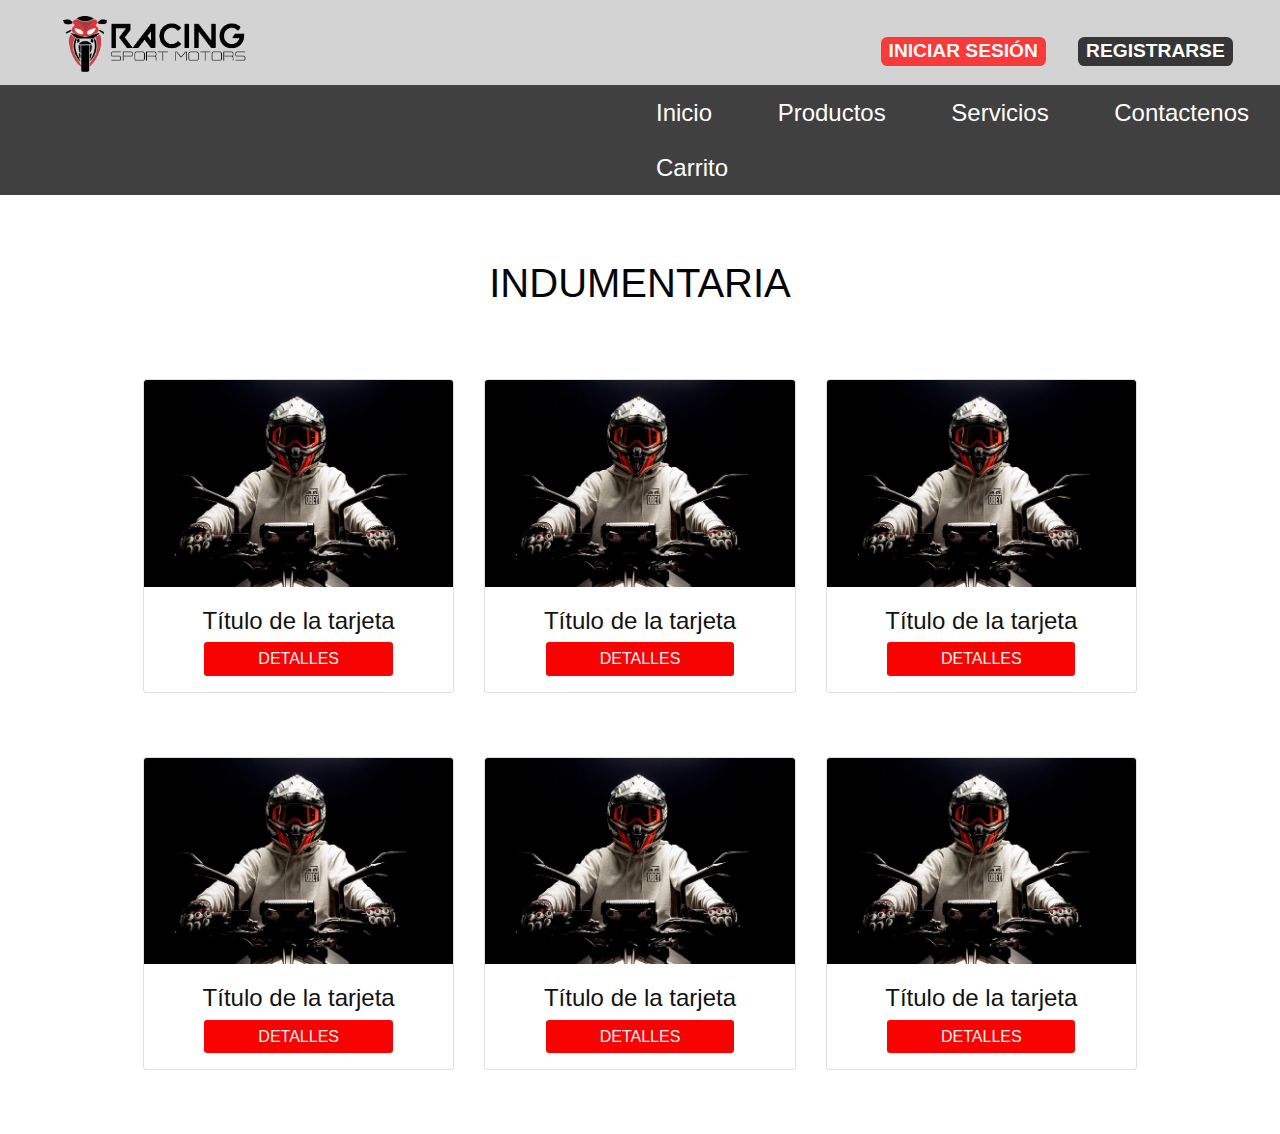
<file: ProyectoFinal/indumentaria.html>
<!DOCTYPE html>
<html>
<head>
  <meta name="viewport" content="width=device-width, initial-scale=1.0">
  <link rel="stylesheet" type="text/css" href="https://stackpath.bootstrapcdn.com/bootstrap/4.3.1/css/bootstrap.min.css">
  <script src="https://code.jquery.com/jquery-3.3.1.slim.min.js"></script>
  <script src="https://cdnjs.cloudflare.com/ajax/libs/popper.js/1.14.7/umd/popper.min.js"></script>
  <script src="https://stackpath.bootstrapcdn.com/bootstrap/4.3.1/js/bootstrap.min.js"></script>
  <link rel="stylesheet" href="imagenes">
  <link rel="stylesheet" href="estilos/indumentaria.css">
  <title>INDUMENTARIA</title>
</head>
<body>

  <header class="container-fluid contenedorHeader">
    <figure class="logoEncabezado">
        <a href="index.html"><img src="./imagenes/logos/logo3.png" alt="" class="logo"></a>
    </figure>

    <div class="btnEncabezado">

        <a class="btnInicioSesion" href="#">INICIAR SESIÓN</a>
        <a class="btnRegistro" href="#">REGISTRARSE</a>
    </div>

</header>


<nav class="navbar-expand-md container-fluid menu-horiz gridContainer">  
    <button class="navbar-toggler btnHamburguesa" type="button" data-toggle="collapse" data-target="#navbarNav" aria-controls="navbarNav" aria-expanded="false" aria-label="Toggle navigation">
      <span class="navbar-toggler-icon"></span>
    </button>
    <!-- <div class="collapse navbar-collapse" id="navbarNav">
        <ul class="navbar-nav ml-auto">
          <li class="nav-item itemText">
              <a class="nav-text" aria-current="page" href="./index.html">Inicio</a>
          </li>
    </div> -->

    <ul class="nav nav-pills">
        <li class="nav-item itemText">
            <a class="nav-text" aria-current="page" href="./index.html">Inicio</a>
        </li>
        <li class="nav-item itemText">
            <a class="nav-text" href="#">Productos</a>
            <ul class="menuVertical">
                <li><a class="nav-text" href="./accesorios.html">Accesorios</a></li>
                <li><a class="nav-text" href="./repuestos.html">Repuestos</a></li>
                <li><a class="nav-text" href="./indumentaria.html">Indumentaria</a></li>
            </ul>
        </li>
        <li class="nav-item itemText">
            <a class="nav-text" href="#">Servicios</a>
            <ul class="menuVertical">
                <li><a class="nav-text" href="servicio mecanico.html">Mecánicos</a></li>
                <li><a class="nav-text" href="servicio electrico.html">Eléctricos</a></li>
            </ul>
        </li>
        <li class="nav-item itemText">
            <a class="nav-text" href="contacto.html">Contactenos</a>
        </li>
        <li class="nav-item itemText">
          <a class="nav-text" href="#">Carrito</a>
        </li>
    </ul>
</nav>
  

  <!--nombre de los productos que estamos ofeciendo-->
  <!-- titulo de accesorios -->
  <div class="container-title text-center">
    <div class="row align-items-start">
  <div class="col">
    <h1 class="title">INDUMENTARIA</h1>
  </div>
  </div>
  </div>


  <!-- card modificar -->
  <!-- las cards donde mostramos los productos -->
  <div class="row col-ms-3 col-ms-3 col-ms-3 ">
    <div class="col">
      <!-- primer modal  -->
      <div class="card h-100">
        <img src="imagenes/imagenes/moto1.jpg" class="card-img-top" alt="...">
        <div class="card-body">
          <h6 class="card-title">Título de la tarjeta</h6>
          <a class="btnCard" data-toggle="modal" data-target="#productModal">
            DETALLES
          </a>
        </div>
      </div>
    </div>
    <!-- segundo  modal  -->
    <div class="col">
      <div class="card h-100">
        <img src="imagenes/imagenes/moto1.jpg" class="card-img-top" alt="...">
        <div class="card-body">
          <h6 class="card-title">Título de la tarjeta</h6>
          <a class="btnCard" data-toggle="modal" data-target="#productModal">
            DETALLES
          </a>
        </div>
      </div>
    </div>
    <!-- tercer modal  -->
    <div class="col">
      <div class="card h-100">
        <img src="imagenes/imagenes/moto1.jpg" class="card-img-top" alt="...">
        <div class="card-body">
          <h6 class="card-title">Título de la tarjeta</h6>
          <a class="btnCard" data-toggle="modal" data-target="#productModal">
            DETALLES
          </a>
        </div>
      </div>
    </div>
  </div>
  <div class="row col-ms-3 col-ms-3 col-ms-3 ">
    <!-- cuarto modal -->
    <div class="col">
      <div class="card h-100">
        <img src="imagenes/imagenes/moto1.jpg" class="card-img-top" alt="...">
        <div class="card-body">
          <h6 class="card-title">Título de la tarjeta</h6>
          <a class="btnCard" data-toggle="modal" data-target="#productModal">
            DETALLES
          </a>
        </div>
      </div>
    </div>
    <!-- quinto modal -->
    <div class="col">
      <div class="card h-100">
        <img src="imagenes/imagenes/moto1.jpg" class="card-img-top" alt="...">
        <div class="card-body">
          <h6 class="card-title">Título de la tarjeta</h6>
          <a class="btnCard" data-toggle="modal" data-target="#productModal">
            DETALLES
          </a>
        </div>
      </div>
    </div>
    <!-- sexto modal -->
    <div class="col">
      <div class="card h-100">
        <img src="imagenes/imagenes/moto1.jpg" class="card-img-top" alt="...">
        <div class="card-body">
          <h6 class="card-title">Título de la tarjeta</h6>
          <a class="btnCard" data-toggle="modal" data-target="#productModal">
            DETALLES
          </a>
        </div>
      </div>
    </div>
  </div>



  <!-- crreacion de los modales de donde me van a mostrar los detalles de los productos-->
  <!-- Modal 1-->
  <div class="modal fade" id="productModal" tabindex="-1" role="dialog" aria-labelledby="productModalLabel"
    aria-hidden="true">
    <div class="modal-dialog" role="document">
      <div class="modal-content">
        <div class="modal-header">
          <h5 class="modal-title" id="productModalLabel">Detalle del Producto</h5>
          <button type="button" class="close" data-dismiss="modal" aria-label="Close">
            <span aria-hidden="true">&times;</span>
          </button>
        </div>
        <!-- Contenido del detalle del producto -->
        <div class="modal-body">
          <!-- agregacion de columnas -->
          <div class="container text-center">
            <div class="row m-0">
              <div class="col-6 imagen-produ">
                <img src="imagenes/imagenes/moto2.jpg" alt="">
              </div>
              <div class="col-6">
                <h3>Nombre del Producto</h3>
                <p>Descripción del producto.</p>
                <div class="description-modal">
                  <label class="talla align-items-start" for="">Talla:
                  </label><br>
                  <select name="Talla" id="Talla">
                    <option value="">S</option>
                    <option value="">M</option>
                    <option value="">L</option>
                    <option value="">XL</option>
                  </select>
                </div>
                <div class="description-modal">
                <label class="cantidad aling-items-start m-2" for="">Cantidad:</label>
                <input type="number" name="number" id="number">
              </div>
                <p>Precio: $99.99</p>
              </div>
            </div>
          </div>
        </div>
        <div class="modal-footer">
          <button type="button" class="btn btn-secondary agregar" data-dismiss="modal">agregar al carrito</button>
        </div>
      </div>
    </div>
  </div>

  <!-- modal2 -->
  <div class="modal fade" id="productModal2" tabindex="-1" role="dialog" aria-labelledby="productModalLabel"
    aria-hidden="true">
    <div class="modal-dialog" role="document">
      <div class="modal-content">
        <div class="modal-header">
          <h5 class="modal-title" id="productModalLabel">Detalle del Producto</h5>
          <button type="button" class="close" data-dismiss="modal" aria-label="Close">
            <span aria-hidden="true">&times;</span>
          </button>
        </div>
        <div class="modal-body">
          <!-- Contenido del detalle del producto -->
          <!-- agregacion de columnas -->
          <div class="container text-center">
            <div class="row m-0">
              <div class="col-6 imagen-produ">
                <img src="imagenes/imagenes/moto2.jpg" alt="">
              </div>
              <div class="col-6">
                <h3>Nombre del Producto</h3>
                <p>Descripción del producto.</p>
                <div class="description-modal">
                  <label class="talla align-items-start" for="">Talla:
                  </label><br>
                  <select name="Talla" id="Talla">
                    <option value="">S</option>
                    <option value="">M</option>
                    <option value="">L</option>
                    <option value="">XL</option>
                  </select>
                </div>
                <div class="description-modal">
                <label class="cantidad aling-items-start m-2" for="">Cantidad:</label>
                <input type="number" name="number" id="number">
              </div>
                <p>Precio: $99.99</p>
              </div>
            </div>
          </div>
        </div>
        <div class="modal-footer">
          <button type="button" class="btn btn-secondary" data-dismiss="modal">Agregar al carrito</button>
        </div>
      </div>
    </div>
  </div>

  <!-- modal 3 -->
  <div class="modal fade" id="productModal3" tabindex="-1" role="dialog" aria-labelledby="productModalLabel"
    aria-hidden="true">
    <div class="modal-dialog" role="document">
      <div class="modal-content">
        <div class="modal-header">
          <h5 class="modal-title" id="productModalLabel">Detalle del Producto</h5>
          <button type="button" class="close" data-dismiss="modal" aria-label="Close">
            <span aria-hidden="true">&times;</span>
          </button>
        </div>
        <div class="modal-body">
          <!-- Contenido del detalle del producto -->
          <!-- agregacion de columnas -->
          <div class="container text-center">
            <div class="row m-0">
              <div class="col-6 imagen-produ">
                <img src="imagenes/imagenes/moto2.jpg" alt="">
              </div>
              <div class="col-6">
                <h3>Nombre del Producto</h3>
                <p>Descripción del producto.</p>
                <div class="description-modal">
                  <label class="talla align-items-start" for="">Talla:
                  </label><br>
                  <select name="Talla" id="Talla">
                    <option value="">S</option>
                    <option value="">M</option>
                    <option value="">L</option>
                    <option value="">XL</option>
                  </select>
                </div>
                <div class="description-modal">
                <label class="cantidad aling-items-start m-2" for="">Cantidad:</label>
                <input type="number" name="number" id="number">
              </div>
                <p>Precio: $99.99</p>
              </div>
            </div>
          </div>
        </div>
        <div class="modal-footer">
          <button type="button" class="btn btn-secondary" data-dismiss="modal">Agregar al carrito</button>
        </div>
      </div>
    </div>
  </div>

  <!-- modal 4 -->
  <div class="modal fade" id="productModal4" tabindex="-1" role="dialog" aria-labelledby="productModalLabel"
    aria-hidden="true">
    <div class="modal-dialog" role="document">
      <div class="modal-content">
        <div class="modal-header">
          <h5 class="modal-title" id="productModalLabel">Detalle del Producto</h5>
          <button type="button" class="close" data-dismiss="modal" aria-label="Close">
            <span aria-hidden="true">&times;</span>
          </button>
        </div>
        <div class="modal-body">
          <!-- Contenido del detalle del producto -->
          <!-- agregacion de columnas -->
          <div class="container text-center">
            <div class="row m-0">
              <div class="col-6 imagen-produ">
                <img src="imagenes/imagenes/moto2.jpg" alt="">
              </div>
              <div class="col-6">
                <h3>Nombre del Producto</h3>
                <p>Descripción del producto.</p>
                <div class="description-modal">
                  <label class="talla align-items-start" for="">Talla:
                  </label><br>
                  <select name="Talla" id="Talla">
                    <option value="">S</option>
                    <option value="">M</option>
                    <option value="">L</option>
                    <option value="">XL</option>
                  </select>
                </div>
                <div class="description-modal">
                <label class="cantidad aling-items-start m-2" for="">Cantidad:</label>
                <input type="number" name="number" id="number">
              </div>
                <p>Precio: $99.99</p>
              </div>
            </div>
          </div>
        </div>
        <div class="modal-footer">
          <button type="button" class="btn btn-secondary" data-dismiss="modal">Agregar al carrito</button>
        </div>
      </div>
    </div>
  </div>

  <!-- modal 5 -->
  <div class="modal fade" id="productModal5" tabindex="-1" role="dialog" aria-labelledby="productModalLabel"
    aria-hidden="true">
    <div class="modal-dialog" role="document">
      <div class="modal-content">
        <div class="modal-header">
          <h5 class="modal-title" id="productModalLabel">Detalle del Producto</h5>
          <button type="button" class="close" data-dismiss="modal" aria-label="Close">
            <span aria-hidden="true">&times;</span>
          </button>
        </div>
        <div class="modal-body">
          <!-- Contenido del detalle del producto -->
          <!-- agregacion de columnas -->
          <div class="container text-center">
            <div class="row m-0">
              <div class="col-6 imagen-produ">
                <img src="imagenes/imagenes/moto2.jpg" alt="">
              </div>
              <div class="col-6">
                <h3>Nombre del Producto</h3>
                <p>Descripción del producto.</p>
                <div class="description-modal">
                  <label class="talla align-items-start" for="">Talla:
                  </label><br>
                  <select name="Talla" id="Talla">
                    <option value="">S</option>
                    <option value="">M</option>
                    <option value="">L</option>
                    <option value="">XL</option>
                  </select>
                </div>
                <div class="description-modal">
                <label class="cantidad aling-items-start m-2" for="">Cantidad:</label>
                <input type="number" name="number" id="number">
              </div>
                <p>Precio: $99.99</p>
              </div>
            </div>
          </div>
        </div>
        <div class="modal-footer">
          <button type="button" class="btn btn-secondary" data-dismiss="modal">Agregar al carrito</button>
        </div>
      </div>
    </div>
  </div>

  <!-- modal 6 -->
  <div class="modal fade" id="productModal6" tabindex="-1" role="dialog" aria-labelledby="productModalLabel"
    aria-hidden="true">
    <div class="modal-dialog" role="document">
      <div class="modal-content">
        <div class="modal-header">
          <h5 class="modal-title" id="productModalLabel">Detalle del Producto</h5>
          <button type="button" class="close" data-dismiss="modal" aria-label="Close">
            <span aria-hidden="true">&times;</span>
          </button>
        </div>
        <div class="modal-body">
          <!-- Contenido del detalle del producto -->
          <!-- agregacion de columnas -->
          <div class="container text-center">
            <div class="row m-0">
              <div class="col-6 imagen-produ">
                <img src="imagenes/imagenes/moto2.jpg" alt="">
              </div>
              <div class="col-6">
                <h3>Nombre del Producto</h3>
                <p>Descripción del producto.</p>
                <div class="description-modal">
                  <label class="talla align-items-start" for="">Talla:
                  </label><br>
                  <select name="Talla" id="Talla">
                    <option value="">S</option>
                    <option value="">M</option>
                    <option value="">L</option>
                    <option value="">XL</option>
                  </select>
                </div>
                <div class="description-modal">
                <label class="cantidad aling-items-start m-2" for="">Cantidad:</label>
                <input type="number" name="number" id="number">
              </div>
                <p>Precio: $99.99</p>
              </div>
            </div>
          </div>
        </div>
        <div class="modal-footer">
          <button type="button" class="btn btn-secondary" data-dismiss="modal">Agregar al carrito</button>
        </div>
      </div>
    </div>
  </div>
  <script src="https://code.jquery.com/jquery-3.3.1.slim.min.js"></script>
  <script src="https://cdnjs.cloudflare.com/ajax/libs/popper.js/1.14.7/umd/popper.min.js"></script>
  <script src="https://stackpath.bootstrapcdn.com/bootstrap/4.3.1/js/bootstrap.min.js"></script>
</body>
</html>
</file>
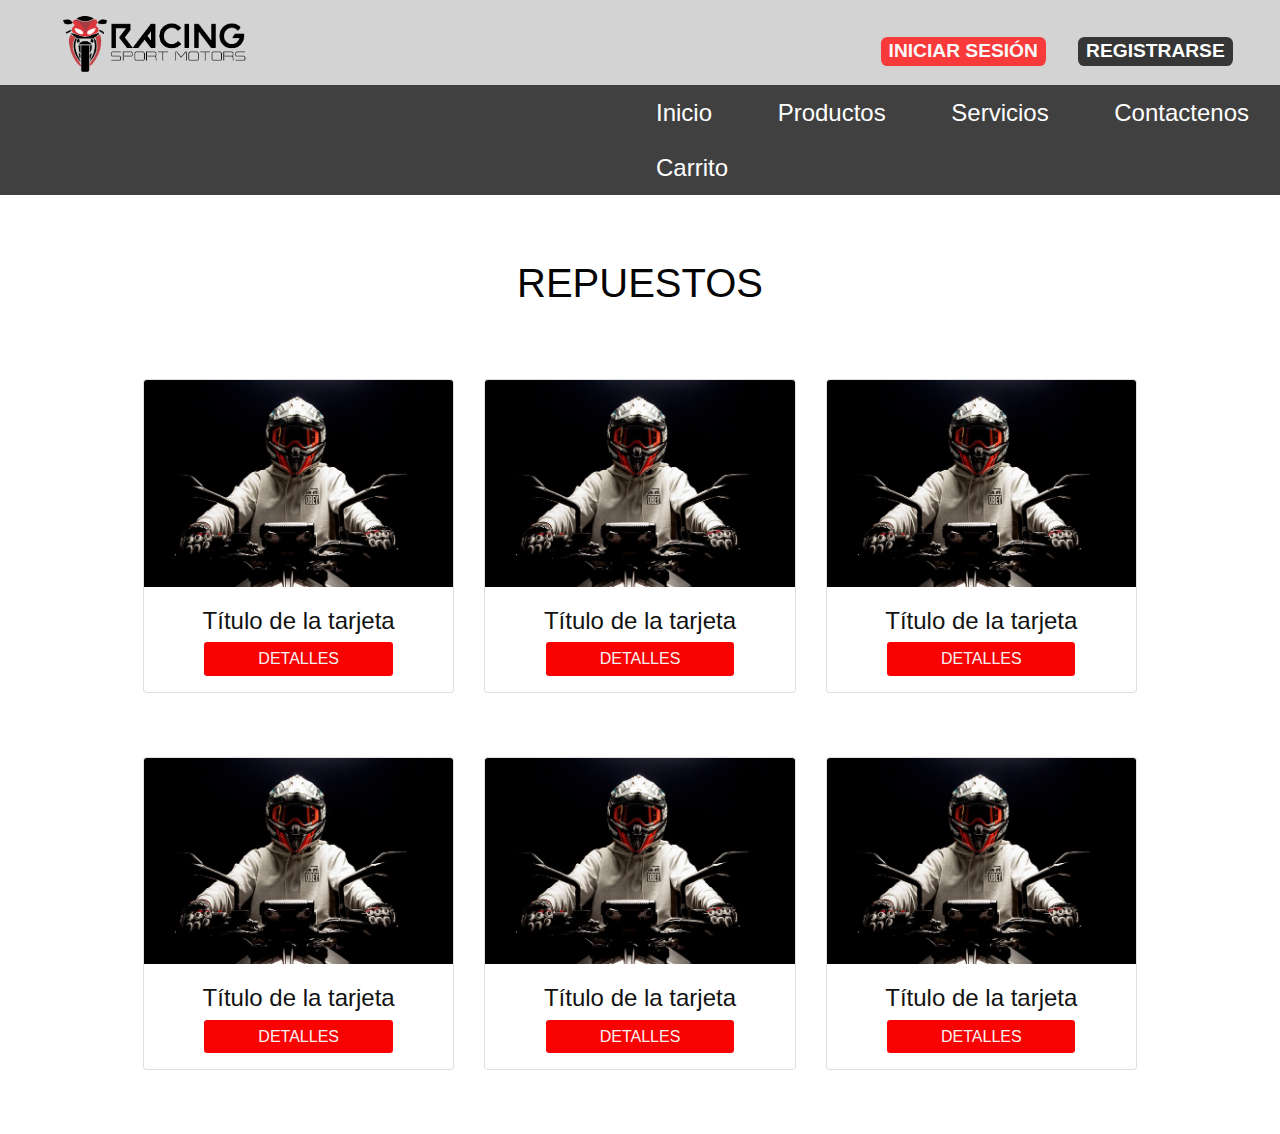
<file: ProyectoFinal/repuestos.html>
<!DOCTYPE html>
<html>
<head>
  <meta name="viewport" content="width=device-width, initial-scale=1.0">
  <link rel="stylesheet" type="text/css" href="https://stackpath.bootstrapcdn.com/bootstrap/4.3.1/css/bootstrap.min.css">
  <script src="https://code.jquery.com/jquery-3.3.1.slim.min.js"></script>
  <script src="https://cdnjs.cloudflare.com/ajax/libs/popper.js/1.14.7/umd/popper.min.js"></script>
  <script src="https://stackpath.bootstrapcdn.com/bootstrap/4.3.1/js/bootstrap.min.js"></script>
  <link rel="stylesheet" href="imagenes">
  <link rel="stylesheet" href="estilos/repuestos.css">
  <title>REPUESTOS</title>
</head>
<body>

  <header class="container-fluid contenedorHeader">
    <figure class="logoEncabezado">
        <a href="index.html"><img src="./imagenes/logos/logo3.png" alt="" class="logo"></a>
    </figure>

    <div class="btnEncabezado">

        <a class="btnInicioSesion" href="login.html">INICIAR SESIÓN</a>
        <a class="btnRegistro" href="sing up.html">REGISTRARSE</a>
    </div>

</header>


<nav class="navbar-expand-md container-fluid menu-horiz gridContainer">  
    <button class="navbar-toggler btnHamburguesa" type="button" data-toggle="collapse" data-target="#navbarNav" aria-controls="navbarNav" aria-expanded="false" aria-label="Toggle navigation">
      <span class="navbar-toggler-icon"></span>
    </button>
    <!-- <div class="collapse navbar-collapse" id="navbarNav">
        <ul class="navbar-nav ml-auto">
          <li class="nav-item itemText">
              <a class="nav-text" aria-current="page" href="./index.html">Inicio</a>
          </li>
    </div> -->

    <ul class="nav nav-pills">
        <li class="nav-item itemText">
            <a class="nav-text" aria-current="page" href="./index.html">Inicio</a>
        </li>
        <li class="nav-item itemText">
            <a class="nav-text" href="#">Productos</a>
            <ul class="menuVertical">
                <li><a class="nav-text" href="./accesorios.html">Accesorios</a></li>
                <li><a class="nav-text" href="./repuestos.html">Repuestos</a></li>
                <li><a class="nav-text" href="./indumentaria.html">Indumentaria</a></li>
            </ul>
        </li>
        <li class="nav-item itemText">
            <a class="nav-text" href="#">Servicios</a>
            <ul class="menuVertical">
                <li><a class="nav-text" href="servicio mecanico.html">Mecánicos</a></li>
                <li><a class="nav-text" href="servicio electrico.html">Eléctricos</a></li>
            </ul>
        </li>
        <li class="nav-item itemText">
            <a class="nav-text" href="contacto.html">Contactenos</a>
        </li>
        <li class="nav-item itemText">
          <a class="nav-text" href="#">Carrito</a>
        </li>
    </ul>
</nav>
  

  <!--nombre de los productos que estamos ofeciendo-->
  <!-- titulo de accesorios -->
  <div class="container-title text-center">
    <div class="row align-items-start">
  <div class="col">
    <h1 class="title">REPUESTOS</h1>
  </div>
  </div>
  </div>


  <!-- card modificar -->
  <!-- las cards donde mostramos los productos -->
  <div class="row col-ms-3 col-ms-3 col-ms-3 ">
    <div class="col">
      <!-- primer modal  -->
      <div class="card h-100">
        <img src="imagenes/imagenes/moto1.jpg" class="card-img-top" alt="...">
        <div class="card-body">
          <h6 class="card-title">Título de la tarjeta</h6>
          <a class="btnCard" data-toggle="modal" data-target="#productModal">
            DETALLES
          </a>
        </div>
      </div>
    </div>
    <!-- segundo  modal  -->
    <div class="col">
      <div class="card h-100">
        <img src="imagenes/imagenes/moto1.jpg" class="card-img-top" alt="...">
        <div class="card-body">
          <h6 class="card-title">Título de la tarjeta</h6>
          <a class="btnCard" data-toggle="modal" data-target="#productModal">
            DETALLES
          </a>
        </div>
      </div>
    </div>
    <!-- tercer modal  -->
    <div class="col">
      <div class="card h-100">
        <img src="imagenes/imagenes/moto1.jpg" class="card-img-top" alt="...">
        <div class="card-body">
          <h6 class="card-title">Título de la tarjeta</h6>
          <a class="btnCard" data-toggle="modal" data-target="#productModal">
            DETALLES
          </a>
        </div>
      </div>
    </div>
  </div>
  <div class="row col-ms-3 col-ms-3 col-ms-3 ">
    <!-- cuarto modal -->
    <div class="col">
      <div class="card h-100">
        <img src="imagenes/imagenes/moto1.jpg" class="card-img-top" alt="...">
        <div class="card-body">
          <h6 class="card-title">Título de la tarjeta</h6>
          <a class="btnCard" data-toggle="modal" data-target="#productModal">
            DETALLES
          </a>
        </div>
      </div>
    </div>
    <!-- quinto modal -->
    <div class="col">
      <div class="card h-100">
        <img src="imagenes/imagenes/moto1.jpg" class="card-img-top" alt="...">
        <div class="card-body">
          <h6 class="card-title">Título de la tarjeta</h6>
          <a class="btnCard" data-toggle="modal" data-target="#productModal">
            DETALLES
          </a>
        </div>
      </div>
    </div>
    <!-- sexto modal -->
    <div class="col">
      <div class="card h-100">
        <img src="imagenes/imagenes/moto1.jpg" class="card-img-top" alt="...">
        <div class="card-body">
          <h6 class="card-title">Título de la tarjeta</h6>
          <a class="btnCard" data-toggle="modal" data-target="#productModal">
            DETALLES
          </a>
        </div>
      </div>
    </div>
  </div>



  <!-- crreacion de los modales de donde me van a mostrar los detalles de los productos-->
  <!-- Modal 1-->
  <div class="modal fade" id="productModal" tabindex="-1" role="dialog" aria-labelledby="productModalLabel"
    aria-hidden="true">
    <div class="modal-dialog" role="document">
      <div class="modal-content">
        <div class="modal-header">
          <h5 class="modal-title" id="productModalLabel">Detalle del Producto</h5>
          <button type="button" class="close" data-dismiss="modal" aria-label="Close">
            <span aria-hidden="true">&times;</span>
          </button>
        </div>
        <!-- Contenido del detalle del producto -->
        <div class="modal-body">
          <!-- agregacion de columnas -->
          <div class="container text-center">
            <div class="row m-0">
              <div class="col-6 imagen-produ">
                <img src="imagenes/imagenes/moto2.jpg" alt="">
              </div>
              <div class="col-6">
                <h3>Nombre del Producto</h3>
                <p>Descripción del producto.</p>
                <div class="description-modal">
                  <label class="talla align-items-start" for="">Talla:
                  </label><br>
                  <select name="Talla" id="Talla">
                    <option value="">S</option>
                    <option value="">M</option>
                    <option value="">L</option>
                    <option value="">XL</option>
                  </select>
                </div>
                <div class="description-modal">
                <label class="cantidad aling-items-start m-2" for="">Cantidad:</label>
                <input type="number" name="number" id="number">
              </div>
                <p>Precio: $99.99</p>
              </div>
            </div>
          </div>
        </div>
        <div class="modal-footer">
          <button type="button" class="btn btn-secondary agregar" data-dismiss="modal">agregar al carrito</button>
        </div>
      </div>
    </div>
  </div>

  <!-- modal2 -->
  <div class="modal fade" id="productModal2" tabindex="-1" role="dialog" aria-labelledby="productModalLabel"
    aria-hidden="true">
    <div class="modal-dialog" role="document">
      <div class="modal-content">
        <div class="modal-header">
          <h5 class="modal-title" id="productModalLabel">Detalle del Producto</h5>
          <button type="button" class="close" data-dismiss="modal" aria-label="Close">
            <span aria-hidden="true">&times;</span>
          </button>
        </div>
        <div class="modal-body">
          <!-- Contenido del detalle del producto -->
          <!-- agregacion de columnas -->
          <div class="container text-center">
            <div class="row m-0">
              <div class="col-6 imagen-produ">
                <img src="imagenes/imagenes/moto2.jpg" alt="">
              </div>
              <div class="col-6">
                <h3>Nombre del Producto</h3>
                <p>Descripción del producto.</p>
                <div class="description-modal">
                  <label class="talla align-items-start" for="">Talla:
                  </label><br>
                  <select name="Talla" id="Talla">
                    <option value="">S</option>
                    <option value="">M</option>
                    <option value="">L</option>
                    <option value="">XL</option>
                  </select>
                </div>
                <div class="description-modal">
                <label class="cantidad aling-items-start m-2" for="">Cantidad:</label>
                <input type="number" name="number" id="number">
              </div>
                <p>Precio: $99.99</p>
              </div>
            </div>
          </div>
        </div>
        <div class="modal-footer">
          <button type="button" class="btn btn-secondary" data-dismiss="modal">Agregar al carrito</button>
        </div>
      </div>
    </div>
  </div>

  <!-- modal 3 -->
  <div class="modal fade" id="productModal3" tabindex="-1" role="dialog" aria-labelledby="productModalLabel"
    aria-hidden="true">
    <div class="modal-dialog" role="document">
      <div class="modal-content">
        <div class="modal-header">
          <h5 class="modal-title" id="productModalLabel">Detalle del Producto</h5>
          <button type="button" class="close" data-dismiss="modal" aria-label="Close">
            <span aria-hidden="true">&times;</span>
          </button>
        </div>
        <div class="modal-body">
          <!-- Contenido del detalle del producto -->
          <!-- agregacion de columnas -->
          <div class="container text-center">
            <div class="row m-0">
              <div class="col-6 imagen-produ">
                <img src="imagenes/imagenes/moto2.jpg" alt="">
              </div>
              <div class="col-6">
                <h3>Nombre del Producto</h3>
                <p>Descripción del producto.</p>
                <div class="description-modal">
                  <label class="talla align-items-start" for="">Talla:
                  </label><br>
                  <select name="Talla" id="Talla">
                    <option value="">S</option>
                    <option value="">M</option>
                    <option value="">L</option>
                    <option value="">XL</option>
                  </select>
                </div>
                <div class="description-modal">
                <label class="cantidad aling-items-start m-2" for="">Cantidad:</label>
                <input type="number" name="number" id="number">
              </div>
                <p>Precio: $99.99</p>
              </div>
            </div>
          </div>
        </div>
        <div class="modal-footer">
          <button type="button" class="btn btn-secondary" data-dismiss="modal">Agregar al carrito</button>
        </div>
      </div>
    </div>
  </div>

  <!-- modal 4 -->
  <div class="modal fade" id="productModal4" tabindex="-1" role="dialog" aria-labelledby="productModalLabel"
    aria-hidden="true">
    <div class="modal-dialog" role="document">
      <div class="modal-content">
        <div class="modal-header">
          <h5 class="modal-title" id="productModalLabel">Detalle del Producto</h5>
          <button type="button" class="close" data-dismiss="modal" aria-label="Close">
            <span aria-hidden="true">&times;</span>
          </button>
        </div>
        <div class="modal-body">
          <!-- Contenido del detalle del producto -->
          <!-- agregacion de columnas -->
          <div class="container text-center">
            <div class="row m-0">
              <div class="col-6 imagen-produ">
                <img src="imagenes/imagenes/moto2.jpg" alt="">
              </div>
              <div class="col-6">
                <h3>Nombre del Producto</h3>
                <p>Descripción del producto.</p>
                <div class="description-modal">
                  <label class="talla align-items-start" for="">Talla:
                  </label><br>
                  <select name="Talla" id="Talla">
                    <option value="">S</option>
                    <option value="">M</option>
                    <option value="">L</option>
                    <option value="">XL</option>
                  </select>
                </div>
                <div class="description-modal">
                <label class="cantidad aling-items-start m-2" for="">Cantidad:</label>
                <input type="number" name="number" id="number">
              </div>
                <p>Precio: $99.99</p>
              </div>
            </div>
          </div>
        </div>
        <div class="modal-footer">
          <button type="button" class="btn btn-secondary" data-dismiss="modal">Agregar al carrito</button>
        </div>
      </div>
    </div>
  </div>

  <!-- modal 5 -->
  <div class="modal fade" id="productModal5" tabindex="-1" role="dialog" aria-labelledby="productModalLabel"
    aria-hidden="true">
    <div class="modal-dialog" role="document">
      <div class="modal-content">
        <div class="modal-header">
          <h5 class="modal-title" id="productModalLabel">Detalle del Producto</h5>
          <button type="button" class="close" data-dismiss="modal" aria-label="Close">
            <span aria-hidden="true">&times;</span>
          </button>
        </div>
        <div class="modal-body">
          <!-- Contenido del detalle del producto -->
          <!-- agregacion de columnas -->
          <div class="container text-center">
            <div class="row m-0">
              <div class="col-6 imagen-produ">
                <img src="imagenes/imagenes/moto2.jpg" alt="">
              </div>
              <div class="col-6">
                <h3>Nombre del Producto</h3>
                <p>Descripción del producto.</p>
                <div class="description-modal">
                  <label class="talla align-items-start" for="">Talla:
                  </label><br>
                  <select name="Talla" id="Talla">
                    <option value="">S</option>
                    <option value="">M</option>
                    <option value="">L</option>
                    <option value="">XL</option>
                  </select>
                </div>
                <div class="description-modal">
                <label class="cantidad aling-items-start m-2" for="">Cantidad:</label>
                <input type="number" name="number" id="number">
              </div>
                <p>Precio: $99.99</p>
              </div>
            </div>
          </div>
        </div>
        <div class="modal-footer">
          <button type="button" class="btn btn-secondary" data-dismiss="modal">Agregar al carrito</button>
        </div>
      </div>
    </div>
  </div>

  <!-- modal 6 -->
  <div class="modal fade" id="productModal6" tabindex="-1" role="dialog" aria-labelledby="productModalLabel"
    aria-hidden="true">
    <div class="modal-dialog" role="document">
      <div class="modal-content">
        <div class="modal-header">
          <h5 class="modal-title" id="productModalLabel">Detalle del Producto</h5>
          <button type="button" class="close" data-dismiss="modal" aria-label="Close">
            <span aria-hidden="true">&times;</span>
          </button>
        </div>
        <div class="modal-body">
          <!-- Contenido del detalle del producto -->
          <!-- agregacion de columnas -->
          <div class="container text-center">
            <div class="row m-0">
              <div class="col-6 imagen-produ">
                <img src="imagenes/imagenes/moto2.jpg" alt="">
              </div>
              <div class="col-6">
                <h3>Nombre del Producto</h3>
                <p>Descripción del producto.</p>
                <div class="description-modal">
                  <label class="talla align-items-start" for="">Talla:
                  </label><br>
                  <select name="Talla" id="Talla">
                    <option value="">S</option>
                    <option value="">M</option>
                    <option value="">L</option>
                    <option value="">XL</option>
                  </select>
                </div>
                <div class="description-modal">
                <label class="cantidad aling-items-start m-2" for="">Cantidad:</label>
                <input type="number" name="number" id="number">
              </div>
                <p>Precio: $99.99</p>
              </div>
            </div>
          </div>
        </div>
        <div class="modal-footer">
          <button type="button" class="btn btn-secondary" data-dismiss="modal">Agregar al carrito</button>
        </div>
      </div>
    </div>
  </div>
  <script src="https://code.jquery.com/jquery-3.3.1.slim.min.js"></script>
  <script src="https://cdnjs.cloudflare.com/ajax/libs/popper.js/1.14.7/umd/popper.min.js"></script>
  <script src="https://stackpath.bootstrapcdn.com/bootstrap/4.3.1/js/bootstrap.min.js"></script>
</body>
</html>
</file>
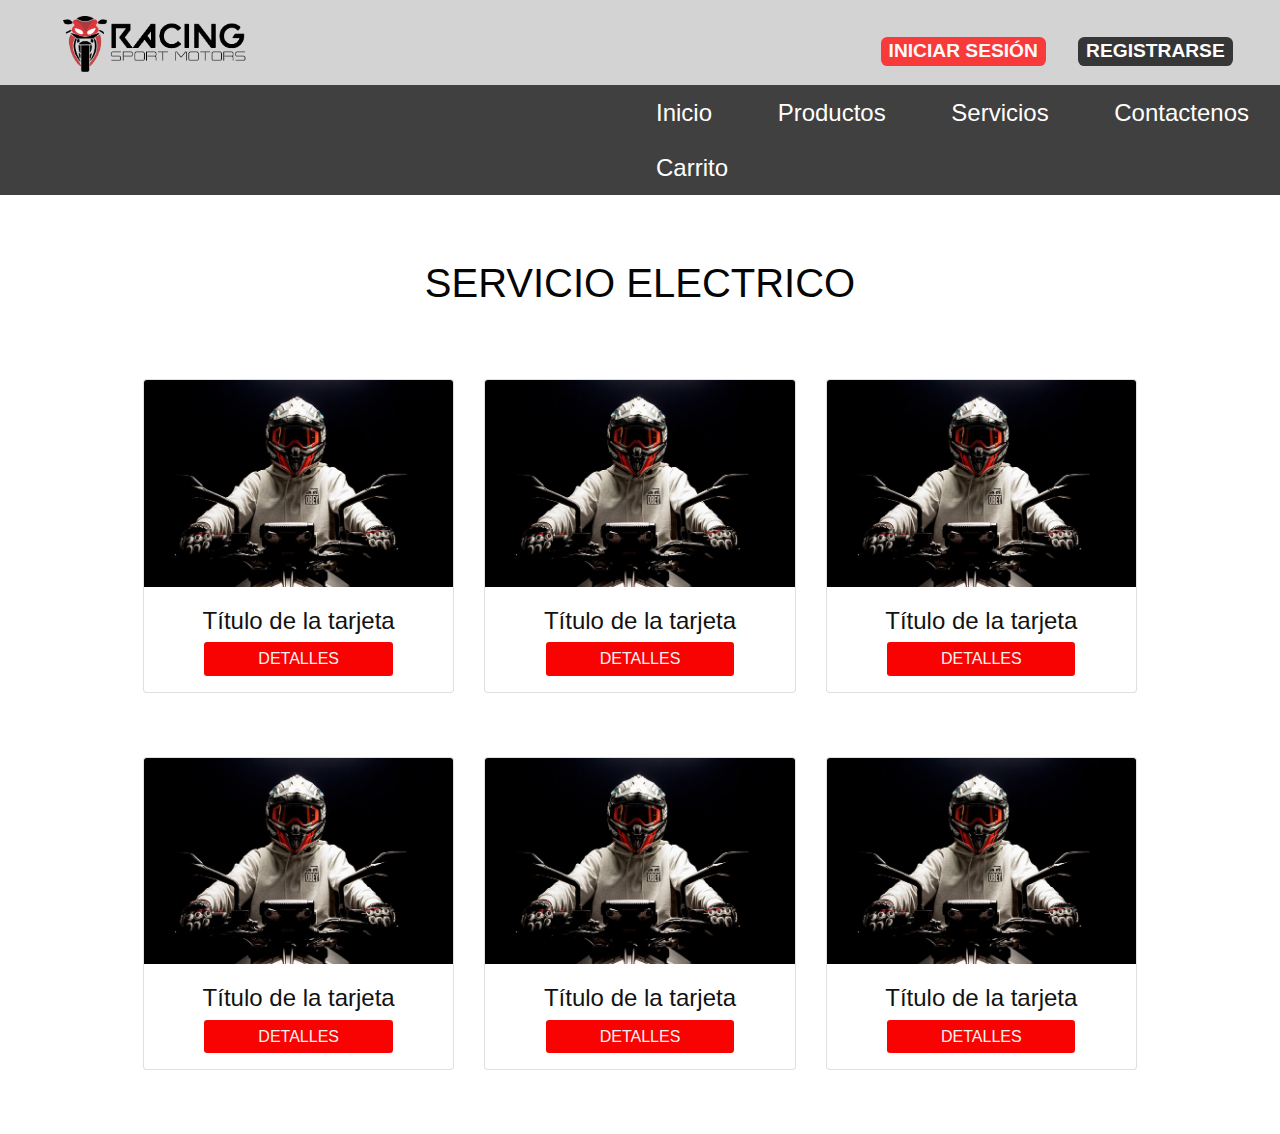
<file: ProyectoFinal/servicio electrico.html>
<!DOCTYPE html>
<html>
<head>
  <meta name="viewport" content="width=device-width, initial-scale=1.0">
  <link rel="stylesheet" type="text/css" href="https://stackpath.bootstrapcdn.com/bootstrap/4.3.1/css/bootstrap.min.css">
  <script src="https://code.jquery.com/jquery-3.3.1.slim.min.js"></script>
  <script src="https://cdnjs.cloudflare.com/ajax/libs/popper.js/1.14.7/umd/popper.min.js"></script>
  <script src="https://stackpath.bootstrapcdn.com/bootstrap/4.3.1/js/bootstrap.min.js"></script>
  <link rel="stylesheet" href="imagenes">
  <link rel="stylesheet" href="estilos/servicio  electrico.css">
  <title>SERVICIO-ELECTRICO</title>
</head>
<body>

  <header class="container-fluid contenedorHeader">
    <figure class="logoEncabezado">
        <a href="index.html"><img src="./imagenes/logos/logo3.png" alt="" class="logo"></a>
    </figure>

    <div class="btnEncabezado">

        <a class="btnInicioSesion" href="login.html">INICIAR SESIÓN</a>
        <a class="btnRegistro" href="sing up.html">REGISTRARSE</a>
    </div>

</header>


<nav class="navbar-expand-md container-fluid menu-horiz gridContainer">  
    <button class="navbar-toggler btnHamburguesa" type="button" data-toggle="collapse" data-target="#navbarNav" aria-controls="navbarNav" aria-expanded="false" aria-label="Toggle navigation">
      <span class="navbar-toggler-icon"></span>
    </button>
    <!-- <div class="collapse navbar-collapse" id="navbarNav">
        <ul class="navbar-nav ml-auto">
          <li class="nav-item itemText">
              <a class="nav-text" aria-current="page" href="./index.html">Inicio</a>
          </li>
    </div> -->

    <ul class="nav nav-pills">
        <li class="nav-item itemText">
            <a class="nav-text" aria-current="page" href="./index.html">Inicio</a>
        </li>
        <li class="nav-item itemText">
            <a class="nav-text" href="#">Productos</a>
            <ul class="menuVertical">
                <li><a class="nav-text" href="./accesorios.html">Accesorios</a></li>
                <li><a class="nav-text" href="./repuestos.html">Repuestos</a></li>
                <li><a class="nav-text" href="./indumentaria.html">Indumentaria</a></li>
            </ul>
        </li>
        <li class="nav-item itemText">
            <a class="nav-text" href="#">Servicios</a>
            <ul class="menuVertical">
                <li><a class="nav-text" href="servicio mecanico.html">Mecánicos</a></li>
                <li><a class="nav-text" href="servicio electrico.html">Eléctricos</a></li>
            </ul>
        </li>
        <li class="nav-item itemText">
            <a class="nav-text" href="contacto.html">Contactenos</a>
        </li>
        <li class="nav-item itemText">
          <a class="nav-text" href="#">Carrito</a>
        </li>
    </ul>
</nav>
  

  <!--nombre de los productos que estamos ofeciendo-->
  <!-- titulo de accesorios -->
  <div class="container-title text-center">
    <div class="row align-items-start">
  <div class="col">
    <h1 class="title">SERVICIO ELECTRICO</h1>
  </div>
  </div>
  </div>


  <!-- card modificar -->
  <!-- las cards donde mostramos los productos -->
  <div class="row col-ms-3 col-ms-3 col-ms-3 ">
    <div class="col">
      <!-- primer modal  -->
      <div class="card h-100">
        <img src="imagenes/imagenes/moto1.jpg" class="card-img-top" alt="...">
        <div class="card-body">
          <h6 class="card-title">Título de la tarjeta</h6>
          <a class="btnCard" data-toggle="modal" data-target="#productModal">
            DETALLES
          </a>
        </div>
      </div>
    </div>
    <!-- segundo  modal  -->
    <div class="col">
      <div class="card h-100">
        <img src="imagenes/imagenes/moto1.jpg" class="card-img-top" alt="...">
        <div class="card-body">
          <h6 class="card-title">Título de la tarjeta</h6>
          <a class="btnCard" data-toggle="modal" data-target="#productModal">
            DETALLES
          </a>
        </div>
      </div>
    </div>
    <!-- tercer modal  -->
    <div class="col">
      <div class="card h-100">
        <img src="imagenes/imagenes/moto1.jpg" class="card-img-top" alt="...">
        <div class="card-body">
          <h6 class="card-title">Título de la tarjeta</h6>
          <a class="btnCard" data-toggle="modal" data-target="#productModal">
            DETALLES
          </a>
        </div>
      </div>
    </div>
  </div>
  <div class="row col-ms-3 col-ms-3 col-ms-3 ">
    <!-- cuarto modal -->
    <div class="col">
      <div class="card h-100">
        <img src="imagenes/imagenes/moto1.jpg" class="card-img-top" alt="...">
        <div class="card-body">
          <h6 class="card-title">Título de la tarjeta</h6>
          <a class="btnCard" data-toggle="modal" data-target="#productModal">
            DETALLES
          </a>
        </div>
      </div>
    </div>
    <!-- quinto modal -->
    <div class="col">
      <div class="card h-100">
        <img src="imagenes/imagenes/moto1.jpg" class="card-img-top" alt="...">
        <div class="card-body">
          <h6 class="card-title">Título de la tarjeta</h6>
          <a class="btnCard" data-toggle="modal" data-target="#productModal">
            DETALLES
          </a>
        </div>
      </div>
    </div>
    <!-- sexto modal -->
    <div class="col">
      <div class="card h-100">
        <img src="imagenes/imagenes/moto1.jpg" class="card-img-top" alt="...">
        <div class="card-body">
          <h6 class="card-title">Título de la tarjeta</h6>
          <a class="btnCard" data-toggle="modal" data-target="#productModal">
            DETALLES
          </a>
        </div>
      </div>
    </div>
  </div>



  <!-- crreacion de los modales de donde me van a mostrar los detalles de los productos-->
  <!-- Modal 1-->
  <div class="modal fade" id="productModal" tabindex="-1" role="dialog" aria-labelledby="productModalLabel"
    aria-hidden="true">
    <div class="modal-dialog" role="document">
      <div class="modal-content">
        <div class="modal-header">
          <h5 class="modal-title" id="productModalLabel">Detalle del Producto</h5>
          <button type="button" class="close" data-dismiss="modal" aria-label="Close">
            <span aria-hidden="true">&times;</span>
          </button>
        </div>
        <!-- Contenido del detalle del producto -->
        <div class="modal-body">
          <!-- agregacion de columnas -->
          <div class="container text-center">
            <div class="row m-0">
              <div class="col-6 imagen-produ">
                <img src="imagenes/imagenes/moto2.jpg" alt="">
              </div>
              <div class="col-6">
                <h3>Nombre del Producto</h3>
                <p>Descripción del producto.</p>
                <div class="description-modal">
                  <label class="talla align-items-start" for="">Talla:
                  </label><br>
                  <select name="Talla" id="Talla">
                    <option value="">S</option>
                    <option value="">M</option>
                    <option value="">L</option>
                    <option value="">XL</option>
                  </select>
                </div>
                <div class="description-modal">
                <label class="cantidad aling-items-start m-2" for="">Cantidad:</label>
                <input type="number" name="number" id="number">
              </div>
                <p>Precio: $99.99</p>
              </div>
            </div>
          </div>
        </div>
        <div class="modal-footer">
          <button type="button" class="btn btn-secondary agregar" data-dismiss="modal">agregar al carrito</button>
        </div>
      </div>
    </div>
  </div>

  <!-- modal2 -->
  <div class="modal fade" id="productModal2" tabindex="-1" role="dialog" aria-labelledby="productModalLabel"
    aria-hidden="true">
    <div class="modal-dialog" role="document">
      <div class="modal-content">
        <div class="modal-header">
          <h5 class="modal-title" id="productModalLabel">Detalle del Producto</h5>
          <button type="button" class="close" data-dismiss="modal" aria-label="Close">
            <span aria-hidden="true">&times;</span>
          </button>
        </div>
        <div class="modal-body">
          <!-- Contenido del detalle del producto -->
          <!-- agregacion de columnas -->
          <div class="container text-center">
            <div class="row m-0">
              <div class="col-6 imagen-produ">
                <img src="imagenes/imagenes/moto2.jpg" alt="">
              </div>
              <div class="col-6">
                <h3>Nombre del Producto</h3>
                <p>Descripción del producto.</p>
                <div class="description-modal">
                  <label class="talla align-items-start" for="">Talla:
                  </label><br>
                  <select name="Talla" id="Talla">
                    <option value="">S</option>
                    <option value="">M</option>
                    <option value="">L</option>
                    <option value="">XL</option>
                  </select>
                </div>
                <div class="description-modal">
                <label class="cantidad aling-items-start m-2" for="">Cantidad:</label>
                <input type="number" name="number" id="number">
              </div>
                <p>Precio: $99.99</p>
              </div>
            </div>
          </div>
        </div>
        <div class="modal-footer">
          <button type="button" class="btn btn-secondary" data-dismiss="modal">Agregar al carrito</button>
        </div>
      </div>
    </div>
  </div>

  <!-- modal 3 -->
  <div class="modal fade" id="productModal3" tabindex="-1" role="dialog" aria-labelledby="productModalLabel"
    aria-hidden="true">
    <div class="modal-dialog" role="document">
      <div class="modal-content">
        <div class="modal-header">
          <h5 class="modal-title" id="productModalLabel">Detalle del Producto</h5>
          <button type="button" class="close" data-dismiss="modal" aria-label="Close">
            <span aria-hidden="true">&times;</span>
          </button>
        </div>
        <div class="modal-body">
          <!-- Contenido del detalle del producto -->
          <!-- agregacion de columnas -->
          <div class="container text-center">
            <div class="row m-0">
              <div class="col-6 imagen-produ">
                <img src="imagenes/imagenes/moto2.jpg" alt="">
              </div>
              <div class="col-6">
                <h3>Nombre del Producto</h3>
                <p>Descripción del producto.</p>
                <div class="description-modal">
                  <label class="talla align-items-start" for="">Talla:
                  </label><br>
                  <select name="Talla" id="Talla">
                    <option value="">S</option>
                    <option value="">M</option>
                    <option value="">L</option>
                    <option value="">XL</option>
                  </select>
                </div>
                <div class="description-modal">
                <label class="cantidad aling-items-start m-2" for="">Cantidad:</label>
                <input type="number" name="number" id="number">
              </div>
                <p>Precio: $99.99</p>
              </div>
            </div>
          </div>
        </div>
        <div class="modal-footer">
          <button type="button" class="btn btn-secondary" data-dismiss="modal">Agregar al carrito</button>
        </div>
      </div>
    </div>
  </div>

  <!-- modal 4 -->
  <div class="modal fade" id="productModal4" tabindex="-1" role="dialog" aria-labelledby="productModalLabel"
    aria-hidden="true">
    <div class="modal-dialog" role="document">
      <div class="modal-content">
        <div class="modal-header">
          <h5 class="modal-title" id="productModalLabel">Detalle del Producto</h5>
          <button type="button" class="close" data-dismiss="modal" aria-label="Close">
            <span aria-hidden="true">&times;</span>
          </button>
        </div>
        <div class="modal-body">
          <!-- Contenido del detalle del producto -->
          <!-- agregacion de columnas -->
          <div class="container text-center">
            <div class="row m-0">
              <div class="col-6 imagen-produ">
                <img src="imagenes/imagenes/moto2.jpg" alt="">
              </div>
              <div class="col-6">
                <h3>Nombre del Producto</h3>
                <p>Descripción del producto.</p>
                <div class="description-modal">
                  <label class="talla align-items-start" for="">Talla:
                  </label><br>
                  <select name="Talla" id="Talla">
                    <option value="">S</option>
                    <option value="">M</option>
                    <option value="">L</option>
                    <option value="">XL</option>
                  </select>
                </div>
                <div class="description-modal">
                <label class="cantidad aling-items-start m-2" for="">Cantidad:</label>
                <input type="number" name="number" id="number">
              </div>
                <p>Precio: $99.99</p>
              </div>
            </div>
          </div>
        </div>
        <div class="modal-footer">
          <button type="button" class="btn btn-secondary" data-dismiss="modal">Agregar al carrito</button>
        </div>
      </div>
    </div>
  </div>

  <!-- modal 5 -->
  <div class="modal fade" id="productModal5" tabindex="-1" role="dialog" aria-labelledby="productModalLabel"
    aria-hidden="true">
    <div class="modal-dialog" role="document">
      <div class="modal-content">
        <div class="modal-header">
          <h5 class="modal-title" id="productModalLabel">Detalle del Producto</h5>
          <button type="button" class="close" data-dismiss="modal" aria-label="Close">
            <span aria-hidden="true">&times;</span>
          </button>
        </div>
        <div class="modal-body">
          <!-- Contenido del detalle del producto -->
          <!-- agregacion de columnas -->
          <div class="container text-center">
            <div class="row m-0">
              <div class="col-6 imagen-produ">
                <img src="imagenes/imagenes/moto2.jpg" alt="">
              </div>
              <div class="col-6">
                <h3>Nombre del Producto</h3>
                <p>Descripción del producto.</p>
                <div class="description-modal">
                  <label class="talla align-items-start" for="">Talla:
                  </label><br>
                  <select name="Talla" id="Talla">
                    <option value="">S</option>
                    <option value="">M</option>
                    <option value="">L</option>
                    <option value="">XL</option>
                  </select>
                </div>
                <div class="description-modal">
                <label class="cantidad aling-items-start m-2" for="">Cantidad:</label>
                <input type="number" name="number" id="number">
              </div>
                <p>Precio: $99.99</p>
              </div>
            </div>
          </div>
        </div>
        <div class="modal-footer">
          <button type="button" class="btn btn-secondary" data-dismiss="modal">Agregar al carrito</button>
        </div>
      </div>
    </div>
  </div>

  <!-- modal 6 -->
  <div class="modal fade" id="productModal6" tabindex="-1" role="dialog" aria-labelledby="productModalLabel"
    aria-hidden="true">
    <div class="modal-dialog" role="document">
      <div class="modal-content">
        <div class="modal-header">
          <h5 class="modal-title" id="productModalLabel">Detalle del Producto</h5>
          <button type="button" class="close" data-dismiss="modal" aria-label="Close">
            <span aria-hidden="true">&times;</span>
          </button>
        </div>
        <div class="modal-body">
          <!-- Contenido del detalle del producto -->
          <!-- agregacion de columnas -->
          <div class="container text-center">
            <div class="row m-0">
              <div class="col-6 imagen-produ">
                <img src="imagenes/imagenes/moto2.jpg" alt="">
              </div>
              <div class="col-6">
                <h3>Nombre del Producto</h3>
                <p>Descripción del producto.</p>
                <div class="description-modal">
                  <label class="talla align-items-start" for="">Talla:
                  </label><br>
                  <select name="Talla" id="Talla">
                    <option value="">S</option>
                    <option value="">M</option>
                    <option value="">L</option>
                    <option value="">XL</option>
                  </select>
                </div>
                <div class="description-modal">
                <label class="cantidad aling-items-start m-2" for="">Cantidad:</label>
                <input type="number" name="number" id="number">
              </div>
                <p>Precio: $99.99</p>
              </div>
            </div>
          </div>
        </div>
        <div class="modal-footer">
          <button type="button" class="btn btn-secondary" data-dismiss="modal">Agregar al carrito</button>
        </div>
      </div>
    </div>
  </div>
  <script src="https://code.jquery.com/jquery-3.3.1.slim.min.js"></script>
  <script src="https://cdnjs.cloudflare.com/ajax/libs/popper.js/1.14.7/umd/popper.min.js"></script>
  <script src="https://stackpath.bootstrapcdn.com/bootstrap/4.3.1/js/bootstrap.min.js"></script>
</body>
</html>
</file>
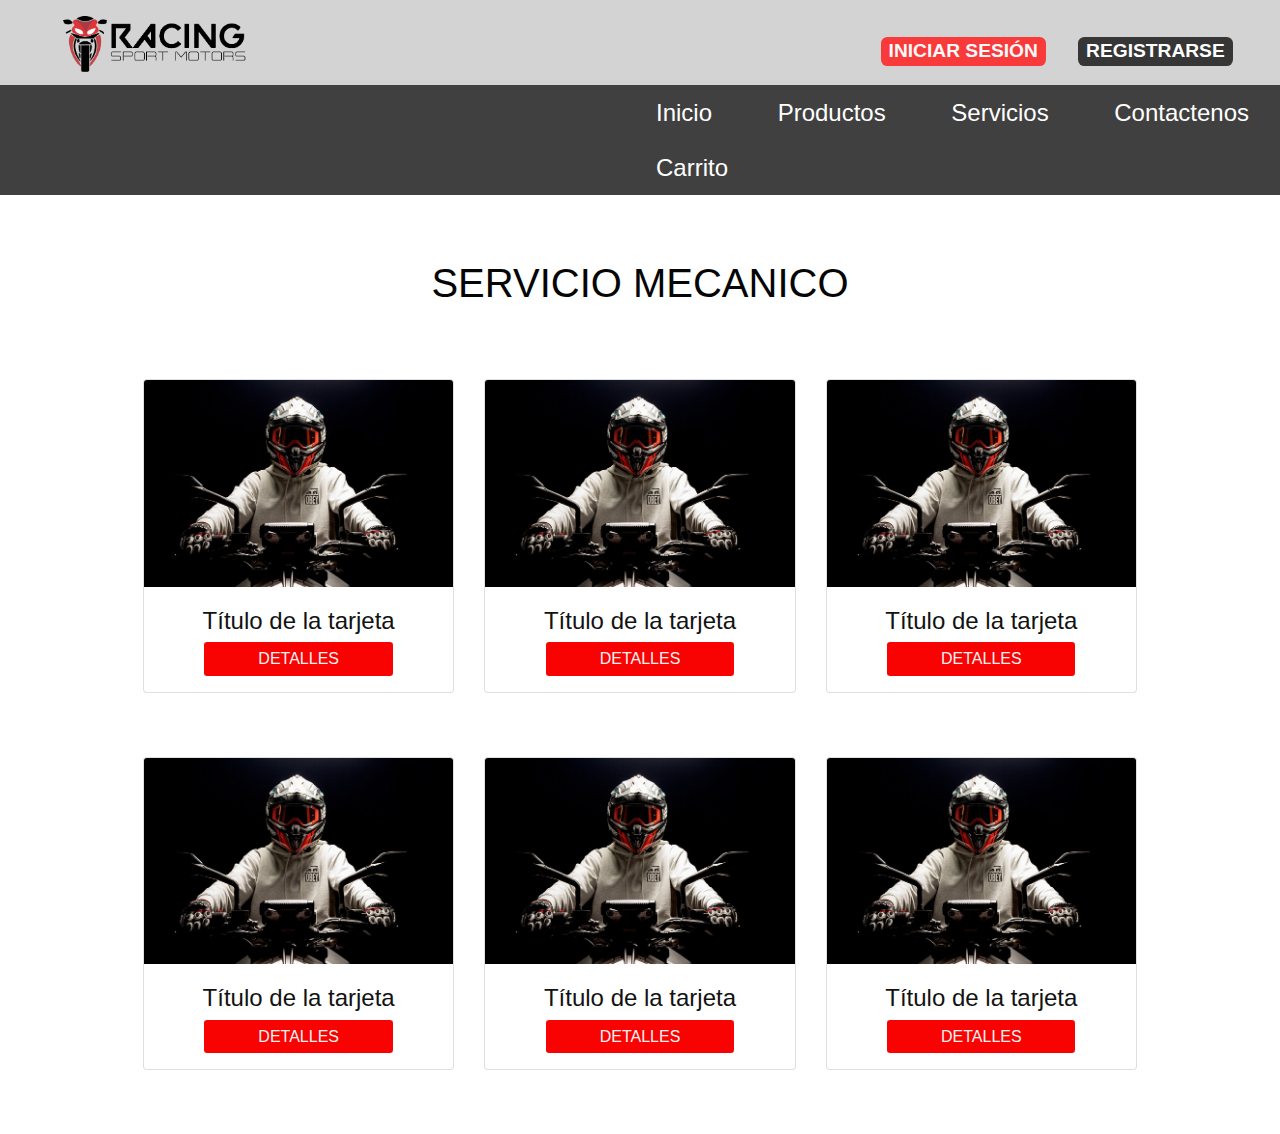
<file: ProyectoFinal/servicio mecanico.html>
<!DOCTYPE html>
<html>
<head>
  <meta name="viewport" content="width=device-width, initial-scale=1.0">
  <link rel="stylesheet" type="text/css" href="https://stackpath.bootstrapcdn.com/bootstrap/4.3.1/css/bootstrap.min.css">
  <script src="https://code.jquery.com/jquery-3.3.1.slim.min.js"></script>
  <script src="https://cdnjs.cloudflare.com/ajax/libs/popper.js/1.14.7/umd/popper.min.js"></script>
  <script src="https://stackpath.bootstrapcdn.com/bootstrap/4.3.1/js/bootstrap.min.js"></script>
  <link rel="stylesheet" href="imagenes">
  <link rel="stylesheet" href="estilos/servicio mecanico.css">
  <title>SERVICIO-MECANICO</title>
</head>
<body>

  <header class="container-fluid contenedorHeader">
    <figure class="logoEncabezado">
        <a href="index.html"><img src="./imagenes/logos/logo3.png" alt="" class="logo"></a>
    </figure>

    <div class="btnEncabezado">

        <a class="btnInicioSesion" href="login.html">INICIAR SESIÓN</a>
        <a class="btnRegistro" href="sing up.html">REGISTRARSE</a>
    </div>

</header>


<nav class="navbar-expand-md container-fluid menu-horiz gridContainer">  
    <button class="navbar-toggler btnHamburguesa" type="button" data-toggle="collapse" data-target="#navbarNav" aria-controls="navbarNav" aria-expanded="false" aria-label="Toggle navigation">
      <span class="navbar-toggler-icon"></span>
    </button>
    <!-- <div class="collapse navbar-collapse" id="navbarNav">
        <ul class="navbar-nav ml-auto">
          <li class="nav-item itemText">
              <a class="nav-text" aria-current="page" href="./index.html">Inicio</a>
          </li>
    </div> -->

    <ul class="nav nav-pills">
        <li class="nav-item itemText">
            <a class="nav-text" aria-current="page" href="./index.html">Inicio</a>
        </li>
        <li class="nav-item itemText">
            <a class="nav-text" href="#">Productos</a>
            <ul class="menuVertical">
                <li><a class="nav-text" href="./accesorios.html">Accesorios</a></li>
                <li><a class="nav-text" href="./repuestos.html">Repuestos</a></li>
                <li><a class="nav-text" href="./indumentaria.html">Indumentaria</a></li>
            </ul>
        </li>
        <li class="nav-item itemText">
            <a class="nav-text" href="#">Servicios</a>
            <ul class="menuVertical">
                <li><a class="nav-text" href="servicio mecanico.html">Mecánicos</a></li>
                <li><a class="nav-text" href="servicio electrico.html">Eléctricos</a></li>
            </ul>
        </li>
        <li class="nav-item itemText">
            <a class="nav-text" href="contacto.html">Contactenos</a>
        </li>
        <li class="nav-item itemText">
          <a class="nav-text" href="#">Carrito</a>
        </li>
    </ul>
</nav>
  

  <!--nombre de los productos que estamos ofeciendo-->
  <!-- titulo de accesorios -->
  <div class="container-title text-center">
    <div class="row align-items-start">
  <div class="col">
    <h1 class="title">SERVICIO MECANICO</h1>
  </div>
  </div>
  </div>


  <!-- card modificar -->
  <!-- las cards donde mostramos los productos -->
  <div class="row col-ms-3 col-ms-3 col-ms-3 ">
    <div class="col">
      <!-- primer modal  -->
      <div class="card h-100">
        <img src="imagenes/imagenes/moto1.jpg" class="card-img-top" alt="...">
        <div class="card-body">
          <h6 class="card-title">Título de la tarjeta</h6>
          <a class="btnCard" data-toggle="modal" data-target="#productModal">
            DETALLES
          </a>
        </div>
      </div>
    </div>
    <!-- segundo  modal  -->
    <div class="col">
      <div class="card h-100">
        <img src="imagenes/imagenes/moto1.jpg" class="card-img-top" alt="...">
        <div class="card-body">
          <h6 class="card-title">Título de la tarjeta</h6>
          <a class="btnCard" data-toggle="modal" data-target="#productModal">
            DETALLES
          </a>
        </div>
      </div>
    </div>
    <!-- tercer modal  -->
    <div class="col">
      <div class="card h-100">
        <img src="imagenes/imagenes/moto1.jpg" class="card-img-top" alt="...">
        <div class="card-body">
          <h6 class="card-title">Título de la tarjeta</h6>
          <a class="btnCard" data-toggle="modal" data-target="#productModal">
            DETALLES
          </a>
        </div>
      </div>
    </div>
  </div>
  <div class="row col-ms-3 col-ms-3 col-ms-3 ">
    <!-- cuarto modal -->
    <div class="col">
      <div class="card h-100">
        <img src="imagenes/imagenes/moto1.jpg" class="card-img-top" alt="...">
        <div class="card-body">
          <h6 class="card-title">Título de la tarjeta</h6>
          <a class="btnCard" data-toggle="modal" data-target="#productModal">
            DETALLES
          </a>
        </div>
      </div>
    </div>
    <!-- quinto modal -->
    <div class="col">
      <div class="card h-100">
        <img src="imagenes/imagenes/moto1.jpg" class="card-img-top" alt="...">
        <div class="card-body">
          <h6 class="card-title">Título de la tarjeta</h6>
          <a class="btnCard" data-toggle="modal" data-target="#productModal">
            DETALLES
          </a>
        </div>
      </div>
    </div>
    <!-- sexto modal -->
    <div class="col">
      <div class="card h-100">
        <img src="imagenes/imagenes/moto1.jpg" class="card-img-top" alt="...">
        <div class="card-body">
          <h6 class="card-title">Título de la tarjeta</h6>
          <a class="btnCard" data-toggle="modal" data-target="#productModal">
            DETALLES
          </a>
        </div>
      </div>
    </div>
  </div>



  <!-- crreacion de los modales de donde me van a mostrar los detalles de los productos-->
  <!-- Modal 1-->
  <div class="modal fade" id="productModal" tabindex="-1" role="dialog" aria-labelledby="productModalLabel"
    aria-hidden="true">
    <div class="modal-dialog" role="document">
      <div class="modal-content">
        <div class="modal-header">
          <h5 class="modal-title" id="productModalLabel">Detalle del Producto</h5>
          <button type="button" class="close" data-dismiss="modal" aria-label="Close">
            <span aria-hidden="true">&times;</span>
          </button>
        </div>
        <!-- Contenido del detalle del producto -->
        <div class="modal-body">
          <!-- agregacion de columnas -->
          <div class="container text-center">
            <div class="row m-0">
              <div class="col-6 imagen-produ">
                <img src="imagenes/imagenes/moto2.jpg" alt="">
              </div>
              <div class="col-6">
                <h3>Nombre del Producto</h3>
                <p>Descripción del producto.</p>
                <div class="description-modal">
                  <label class="talla align-items-start" for="">Talla:
                  </label><br>
                  <select name="Talla" id="Talla">
                    <option value="">S</option>
                    <option value="">M</option>
                    <option value="">L</option>
                    <option value="">XL</option>
                  </select>
                </div>
                <div class="description-modal">
                <label class="cantidad aling-items-start m-2" for="">Cantidad:</label>
                <input type="number" name="number" id="number">
              </div>
                <p>Precio: $99.99</p>
              </div>
            </div>
          </div>
        </div>
        <div class="modal-footer">
          <button type="button" class="btn btn-secondary agregar" data-dismiss="modal">agregar al carrito</button>
        </div>
      </div>
    </div>
  </div>

  <!-- modal2 -->
  <div class="modal fade" id="productModal2" tabindex="-1" role="dialog" aria-labelledby="productModalLabel"
    aria-hidden="true">
    <div class="modal-dialog" role="document">
      <div class="modal-content">
        <div class="modal-header">
          <h5 class="modal-title" id="productModalLabel">Detalle del Producto</h5>
          <button type="button" class="close" data-dismiss="modal" aria-label="Close">
            <span aria-hidden="true">&times;</span>
          </button>
        </div>
        <div class="modal-body">
          <!-- Contenido del detalle del producto -->
          <!-- agregacion de columnas -->
          <div class="container text-center">
            <div class="row m-0">
              <div class="col-6 imagen-produ">
                <img src="imagenes/imagenes/moto2.jpg" alt="">
              </div>
              <div class="col-6">
                <h3>Nombre del Producto</h3>
                <p>Descripción del producto.</p>
                <div class="description-modal">
                  <label class="talla align-items-start" for="">Talla:
                  </label><br>
                  <select name="Talla" id="Talla">
                    <option value="">S</option>
                    <option value="">M</option>
                    <option value="">L</option>
                    <option value="">XL</option>
                  </select>
                </div>
                <div class="description-modal">
                <label class="cantidad aling-items-start m-2" for="">Cantidad:</label>
                <input type="number" name="number" id="number">
              </div>
                <p>Precio: $99.99</p>
              </div>
            </div>
          </div>
        </div>
        <div class="modal-footer">
          <button type="button" class="btn btn-secondary" data-dismiss="modal">Agregar al carrito</button>
        </div>
      </div>
    </div>
  </div>

  <!-- modal 3 -->
  <div class="modal fade" id="productModal3" tabindex="-1" role="dialog" aria-labelledby="productModalLabel"
    aria-hidden="true">
    <div class="modal-dialog" role="document">
      <div class="modal-content">
        <div class="modal-header">
          <h5 class="modal-title" id="productModalLabel">Detalle del Producto</h5>
          <button type="button" class="close" data-dismiss="modal" aria-label="Close">
            <span aria-hidden="true">&times;</span>
          </button>
        </div>
        <div class="modal-body">
          <!-- Contenido del detalle del producto -->
          <!-- agregacion de columnas -->
          <div class="container text-center">
            <div class="row m-0">
              <div class="col-6 imagen-produ">
                <img src="imagenes/imagenes/moto2.jpg" alt="">
              </div>
              <div class="col-6">
                <h3>Nombre del Producto</h3>
                <p>Descripción del producto.</p>
                <div class="description-modal">
                  <label class="talla align-items-start" for="">Talla:
                  </label><br>
                  <select name="Talla" id="Talla">
                    <option value="">S</option>
                    <option value="">M</option>
                    <option value="">L</option>
                    <option value="">XL</option>
                  </select>
                </div>
                <div class="description-modal">
                <label class="cantidad aling-items-start m-2" for="">Cantidad:</label>
                <input type="number" name="number" id="number">
              </div>
                <p>Precio: $99.99</p>
              </div>
            </div>
          </div>
        </div>
        <div class="modal-footer">
          <button type="button" class="btn btn-secondary" data-dismiss="modal">Agregar al carrito</button>
        </div>
      </div>
    </div>
  </div>

  <!-- modal 4 -->
  <div class="modal fade" id="productModal4" tabindex="-1" role="dialog" aria-labelledby="productModalLabel"
    aria-hidden="true">
    <div class="modal-dialog" role="document">
      <div class="modal-content">
        <div class="modal-header">
          <h5 class="modal-title" id="productModalLabel">Detalle del Producto</h5>
          <button type="button" class="close" data-dismiss="modal" aria-label="Close">
            <span aria-hidden="true">&times;</span>
          </button>
        </div>
        <div class="modal-body">
          <!-- Contenido del detalle del producto -->
          <!-- agregacion de columnas -->
          <div class="container text-center">
            <div class="row m-0">
              <div class="col-6 imagen-produ">
                <img src="imagenes/imagenes/moto2.jpg" alt="">
              </div>
              <div class="col-6">
                <h3>Nombre del Producto</h3>
                <p>Descripción del producto.</p>
                <div class="description-modal">
                  <label class="talla align-items-start" for="">Talla:
                  </label><br>
                  <select name="Talla" id="Talla">
                    <option value="">S</option>
                    <option value="">M</option>
                    <option value="">L</option>
                    <option value="">XL</option>
                  </select>
                </div>
                <div class="description-modal">
                <label class="cantidad aling-items-start m-2" for="">Cantidad:</label>
                <input type="number" name="number" id="number">
              </div>
                <p>Precio: $99.99</p>
              </div>
            </div>
          </div>
        </div>
        <div class="modal-footer">
          <button type="button" class="btn btn-secondary" data-dismiss="modal">Agregar al carrito</button>
        </div>
      </div>
    </div>
  </div>

  <!-- modal 5 -->
  <div class="modal fade" id="productModal5" tabindex="-1" role="dialog" aria-labelledby="productModalLabel"
    aria-hidden="true">
    <div class="modal-dialog" role="document">
      <div class="modal-content">
        <div class="modal-header">
          <h5 class="modal-title" id="productModalLabel">Detalle del Producto</h5>
          <button type="button" class="close" data-dismiss="modal" aria-label="Close">
            <span aria-hidden="true">&times;</span>
          </button>
        </div>
        <div class="modal-body">
          <!-- Contenido del detalle del producto -->
          <!-- agregacion de columnas -->
          <div class="container text-center">
            <div class="row m-0">
              <div class="col-6 imagen-produ">
                <img src="imagenes/imagenes/moto2.jpg" alt="">
              </div>
              <div class="col-6">
                <h3>Nombre del Producto</h3>
                <p>Descripción del producto.</p>
                <div class="description-modal">
                  <label class="talla align-items-start" for="">Talla:
                  </label><br>
                  <select name="Talla" id="Talla">
                    <option value="">S</option>
                    <option value="">M</option>
                    <option value="">L</option>
                    <option value="">XL</option>
                  </select>
                </div>
                <div class="description-modal">
                <label class="cantidad aling-items-start m-2" for="">Cantidad:</label>
                <input type="number" name="number" id="number">
              </div>
                <p>Precio: $99.99</p>
              </div>
            </div>
          </div>
        </div>
        <div class="modal-footer">
          <button type="button" class="btn btn-secondary" data-dismiss="modal">Agregar al carrito</button>
        </div>
      </div>
    </div>
  </div>

  <!-- modal 6 -->
  <div class="modal fade" id="productModal6" tabindex="-1" role="dialog" aria-labelledby="productModalLabel"
    aria-hidden="true">
    <div class="modal-dialog" role="document">
      <div class="modal-content">
        <div class="modal-header">
          <h5 class="modal-title" id="productModalLabel">Detalle del Producto</h5>
          <button type="button" class="close" data-dismiss="modal" aria-label="Close">
            <span aria-hidden="true">&times;</span>
          </button>
        </div>
        <div class="modal-body">
          <!-- Contenido del detalle del producto -->
          <!-- agregacion de columnas -->
          <div class="container text-center">
            <div class="row m-0">
              <div class="col-6 imagen-produ">
                <img src="imagenes/imagenes/moto2.jpg" alt="">
              </div>
              <div class="col-6">
                <h3>Nombre del Producto</h3>
                <p>Descripción del producto.</p>
                <div class="description-modal">
                  <label class="talla align-items-start" for="">Talla:
                  </label><br>
                  <select name="Talla" id="Talla">
                    <option value="">S</option>
                    <option value="">M</option>
                    <option value="">L</option>
                    <option value="">XL</option>
                  </select>
                </div>
                <div class="description-modal">
                <label class="cantidad aling-items-start m-2" for="">Cantidad:</label>
                <input type="number" name="number" id="number">
              </div>
                <p>Precio: $99.99</p>
              </div>
            </div>
          </div>
        </div>
        <div class="modal-footer">
          <button type="button" class="btn btn-secondary" data-dismiss="modal">Agregar al carrito</button>
        </div>
      </div>
    </div>
  </div>
  <script src="https://code.jquery.com/jquery-3.3.1.slim.min.js"></script>
  <script src="https://cdnjs.cloudflare.com/ajax/libs/popper.js/1.14.7/umd/popper.min.js"></script>
  <script src="https://stackpath.bootstrapcdn.com/bootstrap/4.3.1/js/bootstrap.min.js"></script>
</body>
</html>
</file>
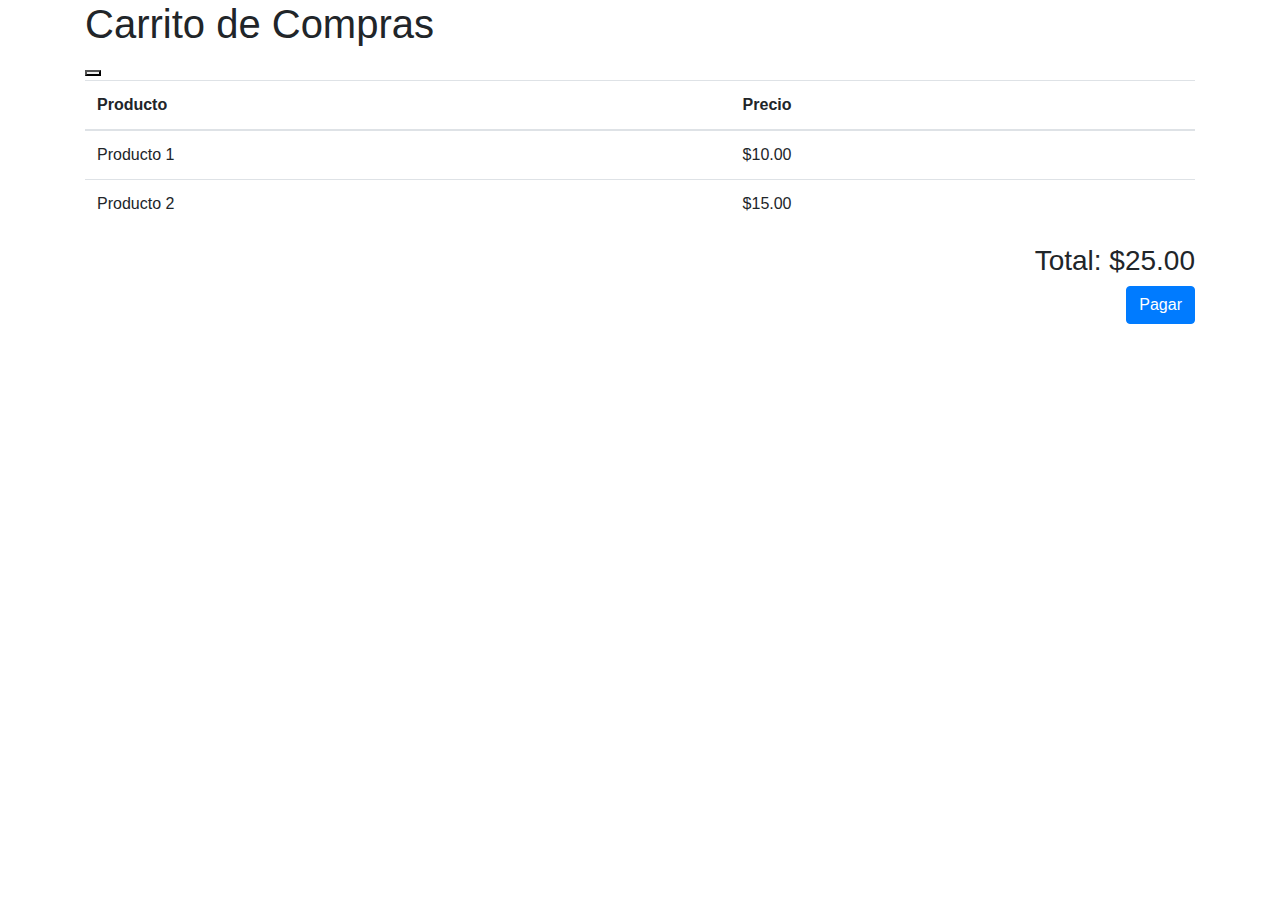
<file: ProyectoFinal/ejemplos/carrito de compra.html>
<!DOCTYPE html>
<html lang="en">
<head>
  <meta charset="UTF-8">
  <meta name="viewport" content="width=device-width, initial-scale=1.0">
  <title>Carrito de Compras</title>
  <link rel="stylesheet" href="https://stackpath.bootstrapcdn.com/bootstrap/4.3.1/css/bootstrap.min.css">
  <link rel="stylesheet" href="carrito.css">
  <style>
    /* Estilos personalizados */
  </style>
</head>
<body>
  <div class="container">
    <h1>Carrito de Compras</h1>
    <table class="table">
      <thead>
        <tr>
          <th>Producto</th>
          <th>Precio</th>
        </tr>
      </thead>
      <tbody>
        <tr>
          <td>Producto 1</td>
          <td>$10.00</td>
          <button type="button" class="boton-producto"></button>
        </tr>
        <tr>
          <td>Producto 2</td>
          <td>$15.00</td>
        </tr>
      </tbody>
    </table>
    <div class="text-right">
      <h3>Total: $25.00</h3>
      <button class="btn btn-primary">Pagar</button>
    </div>
  </div>

  <script src="https://code.jquery.com/jquery-3.3.1.slim.min.js"></script>
  <script src="https://cdnjs.cloudflare.com/ajax/libs/popper.js/1.14.7/umd/popper.min.js"></script>
  <script src="https://stackpath.bootstrapcdn.com/bootstrap/4.3.1/js/bootstrap.min.js"></script>
</body>
</html>
</file>
<file: ProyectoFinal/estilos/accesorios.css>
body{
    margin: 0;
    padding: 0;
    box-sizing: border-box;
    /* background: url(https://cdn.pixabay.com/photo/2021/05/27/18/15/motorcycle-6288958_1280.jpg); */
    background-size: cover;
    /* background-position: center; */
    background-repeat: no-repeat;
    height: 100%;
    width: 100%;
}
.contenedorHeader{
    /* display: flex; */
    display: grid;
    grid-template-columns: repeat(3, 1fr);
    background-color: rgba(200, 200, 200, 0.800);
    height: 85px;
}
.logo{ 
    display: flex;
    width: 50%; /* TAMAÑO LOGO */
    height: 50%;  
    margin-right: 4rem;
}

.logoEncabezado{
    padding: 1rem 0 0.1rem 3rem; /* PADDING SOLO EN LA PARTE SUPERIOR E INFERIOR */
    align-items: center;
    display: flex;
    margin-bottom: 30px;
    /* margin: 0 0 0 2rem; / / MARGEN SOLO EN LA PARTE IZQUIERDA */
}

.btnEncabezado{   /* CONTENEDOR DE LOS BOTONES DEL ENCABEZADO (INICIO S, REGISTRARSE) */
    grid-column-start: 3;  /* ESPECIFICA QUE LOS BOTONES VAN EN LA GRILLA 3 DEL CONTENEDOR */
    display: flex; 
    justify-content:space-evenly; 
    border-right: 0;
    right: 0;
    /* display: grid; / / ESPECIFICAR QUE EL DISPLAY SE VA A DIVIDIR */ 
    /* grid-template-columns: repeat(3, 1fr); / / DIVIDIR EN ESPACIO EN 3 COLUMNAS DE UNA FRACCION */
    /* grid-template-columns: 5rem 8rem 3rem 8rem; / / DIVIDIR EN ESPACIO EN 4 COLUMNAS POR REMS PARA UBICAR LOS BOTONES DE INICIOS Y REGISTRARSE */
    /* grid-gap: 3rem; / / DARLE UN ESPACIO ENTRE LAS GRILLAS */
    align-items: center;  /* JUSTIFICAR EL CONTENIDO EN EL CENTRO DE ARRIBA HACIA ABAJO */
    /* justify-content:space-between; / / JUSTIFICAR EL CONTENIDO EN EL CENTRO DE LOS LADOS */
    /* text-align: center; /  / JUSTIFICAR EL CONTENIDO EN EL CENTRO DE LOS LADOS */
}
.btnInicioSesion{ /* BOTON INICIAR SESION */
    display: flex;
    top: 2rem;
    color: rgb(250, 249, 249);
    text-decoration: none; /* QUITAR DECORACION DEL TEXTO */ 
    font-size: 1.2rem; /* TAMAÑO DE LA LETRA */
    font-weight: 600;  /* GROSOR DEL TEXTO */ 
    background-color: rgba(255, 30, 30, 0.850);
    border-radius: 5%;
    grid-column-start: 2;  /* ESPECIFICA QUE EL BOTON INICIOS VA EN LA GRILLA 2 DEL CONTENEDOR DE LOS BOTONES */
    border-radius: 0.4rem; /* BORDE REDONDO AL BOTON */
    padding: 0 0.5rem; /* ESPACIO SOLO A LOS LADOS AL BOTON */
    
}
.btnInicioSesion:hover{
    background-color: rgba(45, 45, 45, 0.95);
    color: white;
    text-decoration: none;
}
.btnRegistro{  /* BOTON REGISTRARSE */
    color: rgb(255, 255, 255);
    text-decoration: none; /* QUITAR DECORACION DEL TEXTO */ 
    font-size: 1.2rem;
    font-weight: 600;  /* GROSOR DEL TEXTO */ 
    background-color: rgba(45, 45, 45, 0.95);
    border-radius: 5%;
    grid-column-start: 4; /* ESPECIFICA QUE EL BOTON REGISTRARSE VA EN LA GRILLA 4 DEL CONTENEDOR DE LOS BOTONES */
    border-radius: 0.4rem; /* BORDE REDONDO AL BOTON */
    padding: 0 0.5rem; /* ESPACIO SOLO A LOS LADOS AL BOTON */
}
.btnRegistro:hover{
    background-color: rgba(255, 30, 30, 0.850);
    color: rgb(0, 0, 0);
    text-decoration: none;
}

.gridContainer{ /* CONTENEDOR DEL MENU HORIZONTAL */
    display: grid;
    grid-template-columns: repeat(2, 1fr); /* AGREGA COLUMNAS A LA GRILLA */ 
/*     grid-template-rows: repeat(3, 1fr) AGREGA FILAS A LA GRILLA */
    background-color: rgba(30, 30, 30, 0.850);
}
.btnHamburguesa{
    grid-column-start: 1;
    width: 20%;
    height: 20%;
}
 
.nav{  /* MENU HORIZONTAL */
    color: rgb(253, 249, 249);
    grid-column-start: 2; /* ESPECIFICA EN QUE GRILLA VA ESTAR EN CONTENIDO */
    list-style: none;
    display: flex;
    justify-content: space-between;
   
}

.nav-text{
    font-size: 1.5rem;
}

.nav li a{  /* ITEMS DEL MENU  (lista y links) */
    display: block;
    padding: 0.6rem 1rem;
    color: rgb(255, 255, 255);
    text-decoration: none;
}
.nav li:hover{ /* BACKGROUND DE LA LISTA CUANDO PASE EL CURSOR */
    background-color: rgba(255, 30, 30, 0.850);
}

.menuVertical{  /* MENU VERTICAL ADESPLEGABLE*/ 
    display: none;
    position: absolute;
    list-style: none;
    width: 15rem;
    padding: 0; 
    background-color: rgba(30, 30, 30, 0.850);
    z-index: 2; /*mandar las cosas al frente*/
}
.nav li:hover .menuVertical{ /* DESPLIEGUE DE LA LISTA PASANDO EL CURSOR */
    display: block;  
}
.menuVertical li:hover{  /* BACKGROUND DE LOS ITEMS DE LA LISTA VERTICAL DESPLEGABLE */
    background-color: rgba(200, 200, 200, 0.800);
}
.menuVertical li a{  /* ITEMS DEL MENU VERTICAL DESPLEGABLE */
    display: block;
    color: white;
    padding: 1rem 1rem 1rem 1.3rem;
}
.menuVertical li a:hover{  /* COLOR NEGRO PARA LOS ITEMS DEL MENU VERTICAL DESPLEGABLE CUANDO PASE EL CURSOR */
    color: rgb(70, 68, 68);
}


/* modificacion de l amiga de pan */
ol{
    background-color: none;
    text-decoration: none;
}
/* titulo de accesorios */
.title{
    color: rgb(5, 5, 5);
    padding: 4rem 0 0 0;
}
/* modifiacacion de las cards*/
.btn{
    justify-content: center;
    align-items: center;
    text-align: center;
    font-family: 'Times New Roman', Times, serif;
    font-size: 1.2rem;
    border: none;
    background-color: #f90202;
    box-shadow: 0px 0px 5px 2px #121212;
    border-radius: 20px;
}
.btn:hover{
    background-color: rgb(12, 12, 13);
    border: none ;
}
.row{
    margin: 0 8rem 4rem 8rem;

}
.card-body{
    color: rgb(248, 243, 243);
    font-family: 'Gill Sans', 'Gill Sans MT', Calibri, 'Trebuchet MS', sans-serif;
    justify-content: center;
    align-items: center;
    text-align: center;
}
.card-title{
    font-size: 1.5rem;
}
h6{
    color: #121212;
}
.btnCard{
    padding: 3% 20% 3% 20%;
    background-color: #f90202;
    border-radius: 0.2rem;
    font-weight: 500;
}
a{
    color: white;
}
/* pasar a otro computador desde aqui */
/* modificacion de los modales */
.modal-content{
    background-color: rgb(253, 247, 247);
    box-shadow: 0px 0px 2px 2px #977f7f;
    padding: 0;
    margin: 0;
    width: 35rem;
    height: 25rem;
}
/* modificacion del titulo del modal */
.modal-header{
    background-color: rgb(250, 6, 6);
}
/* cerrar el modal*/
.close{
    color: #faf4f4;
}
.close:hover{
    background-color: #0e0101;
}
#number{
    font-size: 1rem;
    height: 30px;
    width: 30px;
}
select{
    /*border: none;*/
    font-size: 1rem;

}
/* modificacion de h3, p, h5 */
h5{
    color: #0a0a0a;
    justify-content: center;
    align-items: center;
    text-align: center;
}
h3{
    color: #050505;
}
p{
    color: #0c0b0b;
}
/* modificacion de contenido de los modales */
.imagen-produ{
    display: flex;
    width: 150px;
    height:150px;
    padding:.4rem!important ;
    border-radius:.8rem;
    overflow: hidden;
    position: relative;
    
}
/* modificacion de los precios color y alineacion */
p{
    color: rebeccapurple;
    justify-content: flex-start;
    text-align: start;
}

/* modificar el footer del modal */
.modal-footer{
    justify-content: center;
    background-color: #f0ecec96;
}
/* cerrar el modal*/
.close{
    background-color: red;
    color: #0e0d0d;
}
.close:hover{
    background-color: #f90202;
}
.modal-dialog{
    margin-top: 20vh;
}
/* detalles de lo modales de los productos */
.talla{
    margin-right: 1rem;
}
.description-modal{
    display: flex;
    justify-content: start;
    align-self: self-start;
}
.cantidad{
    margin-right: 1rem;
}
/* modificacion de cambio de pagina */
.pagination {
    justify-content: space-evenly;
    font-size: x-large;
}
</file>
<file: ProyectoFinal/estilos/accesorios2.css>
body {
    margin: 0;
    padding: 0;
    box-sizing: border-box;
    /* background: url(https://cdn.pixabay.com/photo/2021/05/27/18/15/motorcycle-6288958_1280.jpg); */
    background-size: cover;
    /* background-position: center; */
    background-repeat: no-repeat;
    height: 100%;
    width: 100%;
}

.contenedorHeader {
    /* display: flex; */
    display: grid;
    grid-template-columns: repeat(3, 1fr);
    background-color: rgba(200, 200, 200, 0.800);
    height: 85px;
}

.logo {
    display: flex;
    width: 50%;
    /* TAMAÑO LOGO */
    height: 50%;
    margin-right: 4rem;
}

.logoEncabezado {
    padding: 1rem 0 0.1rem 3rem;
    /* PADDING SOLO EN LA PARTE SUPERIOR E INFERIOR */
    align-items: center;
    display: flex;
    margin-bottom: 30px;
    /* margin: 0 0 0 2rem; / / MARGEN SOLO EN LA PARTE IZQUIERDA */
}

.btnEncabezado {
    /* CONTENEDOR DE LOS BOTONES DEL ENCABEZADO (INICIO S, REGISTRARSE) */
    grid-column-start: 3;
    /* ESPECIFICA QUE LOS BOTONES VAN EN LA GRILLA 3 DEL CONTENEDOR */
    display: flex;
    justify-content: space-evenly;
    border-right: 0;
    right: 0;
    /* display: grid; / / ESPECIFICAR QUE EL DISPLAY SE VA A DIVIDIR */
    /* grid-template-columns: repeat(3, 1fr); / / DIVIDIR EN ESPACIO EN 3 COLUMNAS DE UNA FRACCION */
    /* grid-template-columns: 5rem 8rem 3rem 8rem; / / DIVIDIR EN ESPACIO EN 4 COLUMNAS POR REMS PARA UBICAR LOS BOTONES DE INICIOS Y REGISTRARSE */
    /* grid-gap: 3rem; / / DARLE UN ESPACIO ENTRE LAS GRILLAS */
    align-items: center;
    /* JUSTIFICAR EL CONTENIDO EN EL CENTRO DE ARRIBA HACIA ABAJO */
    /* justify-content:space-between; / / JUSTIFICAR EL CONTENIDO EN EL CENTRO DE LOS LADOS */
    /* text-align: center; /  / JUSTIFICAR EL CONTENIDO EN EL CENTRO DE LOS LADOS */
}

.btnInicioSesion {
    /* BOTON INICIAR SESION */
    display: flex;
    top: 2rem;
    color: rgb(250, 249, 249);
    text-decoration: none;
    /* QUITAR DECORACION DEL TEXTO */
    font-size: 1.2rem;
    /* TAMAÑO DE LA LETRA */
    font-weight: 600;
    /* GROSOR DEL TEXTO */
    background-color: rgba(255, 30, 30, 0.850);
    border-radius: 5%;
    grid-column-start: 2;
    /* ESPECIFICA QUE EL BOTON INICIOS VA EN LA GRILLA 2 DEL CONTENEDOR DE LOS BOTONES */
    border-radius: 0.4rem;
    /* BORDE REDONDO AL BOTON */
    padding: 0 0.5rem;
    /* ESPACIO SOLO A LOS LADOS AL BOTON */

}

.btnInicioSesion:hover {
    background-color: rgba(45, 45, 45, 0.95);
    color: white;
    text-decoration: none;
}

.btnRegistro {
    /* BOTON REGISTRARSE */
    color: rgb(255, 255, 255);
    text-decoration: none;
    /* QUITAR DECORACION DEL TEXTO */
    font-size: 1.2rem;
    font-weight: 600;
    /* GROSOR DEL TEXTO */
    background-color: rgba(45, 45, 45, 0.95);
    border-radius: 5%;
    grid-column-start: 4;
    /* ESPECIFICA QUE EL BOTON REGISTRARSE VA EN LA GRILLA 4 DEL CONTENEDOR DE LOS BOTONES */
    border-radius: 0.4rem;
    /* BORDE REDONDO AL BOTON */
    padding: 0 0.5rem;
    /* ESPACIO SOLO A LOS LADOS AL BOTON */
}

.btnRegistro:hover {
    background-color: rgba(255, 30, 30, 0.850);
    color: rgb(0, 0, 0);
    text-decoration: none;
}

.gridContainer {
    /* CONTENEDOR DEL MENU HORIZONTAL */
    display: grid;
    grid-template-columns: repeat(2, 1fr);
    /* AGREGA COLUMNAS A LA GRILLA */
    /*     grid-template-rows: repeat(3, 1fr) AGREGA FILAS A LA GRILLA */
    background-color: rgba(30, 30, 30, 0.850);
}

.btnHamburguesa {
    grid-column-start: 1;
    width: 20%;
    height: 20%;
}

.nav {
    /* MENU HORIZONTAL */
    color: rgb(253, 249, 249);
    grid-column-start: 2;
    /* ESPECIFICA EN QUE GRILLA VA ESTAR EN CONTENIDO */
    list-style: none;
    display: flex;
    justify-content: space-between;

}

.nav-text {
    font-size: 1.5rem;
}

.nav li a {
    /* ITEMS DEL MENU  (lista y links) */
    display: block;
    padding: 0.6rem 1rem;
    color: rgb(255, 255, 255);
    text-decoration: none;
}

.nav li:hover {
    /* BACKGROUND DE LA LISTA CUANDO PASE EL CURSOR */
    background-color: rgba(255, 30, 30, 0.850);
}

.menuVertical {
    /* MENU VERTICAL ADESPLEGABLE*/
    display: none;
    position: absolute;
    list-style: none;
    width: 15rem;
    padding: 0;
    background-color: rgba(30, 30, 30, 0.850);
    z-index: 2;
    /*mandar las cosas al frente*/
}

.nav li:hover .menuVertical {
    /* DESPLIEGUE DE LA LISTA PASANDO EL CURSOR */
    display: block;
}

.menuVertical li:hover {
    /* BACKGROUND DE LOS ITEMS DE LA LISTA VERTICAL DESPLEGABLE */
    background-color: rgba(200, 200, 200, 0.800);
}

.menuVertical li a {
    /* ITEMS DEL MENU VERTICAL DESPLEGABLE */
    display: block;
    color: white;
    padding: 1rem 1rem 1rem 1.3rem;
}

.menuVertical li a:hover {
    /* COLOR NEGRO PARA LOS ITEMS DEL MENU VERTICAL DESPLEGABLE CUANDO PASE EL CURSOR */
    color: rgb(70, 68, 68);
}


/* modificacion de l amiga de pan */
ol {
    background-color: none;
    text-decoration: none;
}

/* titulo de accesorios */
.title {
    color: rgb(5, 5, 5);
    padding: 4rem 0 0 0;
}

/* modifiacacion de las cards*/
.btn {
    justify-content: center;
    align-items: center;
    text-align: center;
    font-family: 'Times New Roman', Times, serif;
    font-size: 1.2rem;
    border: none;
    background-color: #f90202;
    box-shadow: 0px 0px 5px 2px #121212;
    border-radius: 20px;
}

.btn:hover {
    background-color: rgb(12, 12, 13);
    border: none;
}

.row {
    margin: 0 8rem 4rem 8rem;

}

.card-body {
    color: rgb(248, 243, 243);
    font-family: 'Gill Sans', 'Gill Sans MT', Calibri, 'Trebuchet MS', sans-serif;
    justify-content: center;
    align-items: center;
    text-align: center;
}

.card-title {
    font-size: 1.5rem;
}

h6 {
    color: #121212;
}

.btnCard {
    padding: 3% 20% 3% 20%;
    background-color: #f90202;
    border-radius: 0.2rem;
    font-weight: 500;
}

/* modificacion de cambio de pagina */
.pagination {
    justify-content: space-evenly;
    font-size: x-large;
}
    /* estilos para el footer*/
    /* footer{
        position: fixed ;
        bottom : 0;
        left: 0;
        right: 0;
        text-align: center;
        margin-top:auto;
        display: flex;
        justify-content: space-between;
        align-items:center;
        z-index:-1;
        padding:.6em  0;
        background:#0c9d58;
        border-radius:2rem;
        }
        #footerTexto{
            font-size: small;
            line-height: normal;
            color: white;
            letter-spacing: -.025em;
            word-break: break-word;
            } */
            /* fin footer*/


/* inicio de las @ */
/* @media (max-width: 576px) {
    .container {
        width: auto !important
    }

    h1 {
        text-align: center;
    }

    img {
        max-height: none;
    }

    .img-responsive {
        height: auto !important
    }

    #logo {
        padding-top: 2rem
    }

    nav ul li a span {
        display: none
    }

    nav ul li a i {
        color: #fff margin:-9% 0%;
        position: relative;
        top: 10px;
        left: 10px;
        border-radius: 3rem;
        background-color: #48aeef;
        box-shadow:{() inset: -1px 1px rgba(0, 0, 0)}
        }

        @media (max-width :768px) and (min-width :5) {
                body {
                    font-size:.9em line-height, 1.5em text-align, center;
                }

                h2 {
                    padding: .5rem;
                    display:block;
                    width: auto;
                    color: #fff;
                    margin:-1rem auto 0 auto ;
                    position,relative
                    z-index,1
                    border-radius,3px,
                    background,color-primary
                    box-shadow, inset -4px -4px ,color-secondary,
                    inset 8px 8px #666
                    transition: all; linear 0s &:hover {
                    transform:scale(1.1)
                    }

                    &.active {
                        opacity:.5
                    }

                    `
                }

                const Icon=styled('i')` font-size:2rem color:#fff;
                margin-right:7px;
                position:relative;
                top: -3px;
                cursor:pointer;

                &:hover {
                    transform: scale(.98);
                }

                `;

                return (<Icon className="fa fa-trash" onClick= {
                        this.handleDelete
                    }

                    />);
            })
    }

    </div> : null {
            {
            this.state.isEdit?
        }

    } */
</file>
<file: ProyectoFinal/estilos/contacto.css>
body{
    margin: 0;
    padding: 0;
    box-sizing: border-box;
    background-size: cover;
    background-repeat: no-repeat;
    height: 100%;
    width: 100%;
}
.contenedorHeader{
    /* display: flex; */
    display: grid;
    grid-template-columns: repeat(3, 1fr);
    background-color: rgba(200, 200, 200, 0.800);
    height: 85px;
}
.logo{ 
    display: flex;
    width: 50%; /* TAMAÑO LOGO */
    height: 50%;  
    margin-right: 4rem;
}

.logoEncabezado{
    padding: 0.5rem 0 0.1rem 3rem; /* PADDING SOLO EN LA PARTE SUPERIOR E INFERIOR */
    align-items: center;
    display: flex;
    margin-bottom: 30px;
    /* margin: 0 0 0 2rem; / / MARGEN SOLO EN LA PARTE IZQUIERDA */
}

.btnEncabezado{   /* CONTENEDOR DE LOS BOTONES DEL ENCABEZADO (INICIO S, REGISTRARSE) */
    grid-column-start: 3;  /* ESPECIFICA QUE LOS BOTONES VAN EN LA GRILLA 3 DEL CONTENEDOR */
    display: flex; 
    justify-content:space-evenly; 
    border-right: 0;
    right: 0;
    /* display: grid; / / ESPECIFICAR QUE EL DISPLAY SE VA A DIVIDIR */ 
    /* grid-template-columns: repeat(3, 1fr); / / DIVIDIR EN ESPACIO EN 3 COLUMNAS DE UNA FRACCION */
    /* grid-template-columns: 5rem 8rem 3rem 8rem; / / DIVIDIR EN ESPACIO EN 4 COLUMNAS POR REMS PARA UBICAR LOS BOTONES DE INICIOS Y REGISTRARSE */
    /* grid-gap: 3rem; / / DARLE UN ESPACIO ENTRE LAS GRILLAS */
    align-items: center;  /* JUSTIFICAR EL CONTENIDO EN EL CENTRO DE ARRIBA HACIA ABAJO */
    /* justify-content:space-between; / / JUSTIFICAR EL CONTENIDO EN EL CENTRO DE LOS LADOS */
    /* text-align: center; /  / JUSTIFICAR EL CONTENIDO EN EL CENTRO DE LOS LADOS */
}
.btnInicioSesion{ /* BOTON INICIAR SESION */
    display: flex;
    top: 2rem;
    color: rgb(250, 249, 249);
    text-decoration: none; /* QUITAR DECORACION DEL TEXTO */ 
    font-size: 1.2rem; /* TAMAÑO DE LA LETRA */
    font-weight: 600;  /* GROSOR DEL TEXTO */ 
    background-color: rgba(255, 30, 30, 0.850);
    border-radius: 5%;
    grid-column-start: 2;  /* ESPECIFICA QUE EL BOTON INICIOS VA EN LA GRILLA 2 DEL CONTENEDOR DE LOS BOTONES */
    border-radius: 0.4rem; /* BORDE REDONDO AL BOTON */
    padding: 0 0.5rem; /* ESPACIO SOLO A LOS LADOS AL BOTON */
}
.btnInicioSesion:hover{
    background-color: rgba(45, 45, 45, 0.95);
    color: white;
}
.btnRegistro{  /* BOTON REGISTRARSE */
    color: rgb(255, 255, 255);
    text-decoration: none; /* QUITAR DECORACION DEL TEXTO */ 
    font-size: 1.2rem;
    font-weight: 600;  /* GROSOR DEL TEXTO */ 
    background-color: rgba(45, 45, 45, 0.95);
    border-radius: 5%;
    grid-column-start: 4; /* ESPECIFICA QUE EL BOTON REGISTRARSE VA EN LA GRILLA 4 DEL CONTENEDOR DE LOS BOTONES */
    border-radius: 0.4rem; /* BORDE REDONDO AL BOTON */
    padding: 0 0.5rem; /* ESPACIO SOLO A LOS LADOS AL BOTON */
}
.btnRegistro:hover{
    background-color: rgba(255, 30, 30, 0.850);
    color: rgb(0, 0, 0);
}

.gridContainer{ /* CONTENEDOR DEL MENU HORIZONTAL */
    display: grid;
    grid-template-columns: repeat(2, 1fr); /* AGREGA COLUMNAS A LA GRILLA */ 
/*     grid-template-rows: repeat(3, 1fr) AGREGA FILAS A LA GRILLA */
    background-color: rgba(30, 30, 30, 0.850);
}
.nav{  /* MENU HORIZONTAL */
    color: rgb(253, 249, 249);
    grid-column-start: 2; /* ESPECIFICA EN QUE GRILLA VA ESTAR EN CONTENIDO */
    list-style: none;
    display: flex;
    justify-content: space-between;
   
}

.nav-text{
    font-size: 1.5rem;
}

.nav li a{  /* ITEMS DEL MENU  (lista y links) */
    display: block;
    padding: 0.6rem 1rem;
    color: rgb(255, 255, 255);
    text-decoration: none;
}
.nav li:hover{ /* BACKGROUND DE LA LISTA CUANDO PASE EL CURSOR */
    background-color: rgba(255, 30, 30, 0.850);
}

.menuVertical{  /* MENU VERTICAL ADESPLEGABLE*/ 
    display: none;
    position: absolute;
    list-style: none;
    width: 15rem;
    padding: 0; 
    background-color: rgba(30, 30, 30, 0.850);
    z-index: 2; /*mandar las cosas al frente*/
}
.nav li:hover .menuVertical{ /* DESPLIEGUE DE LA LISTA PASANDO EL CURSOR */
    display: block;  
}
.menuVertical li:hover{  /* BACKGROUND DE LOS ITEMS DE LA LISTA VERTICAL DESPLEGABLE */
    background-color: rgba(200, 200, 200, 0.800);
}
.menuVertical li a{  /* ITEMS DEL MENU VERTICAL DESPLEGABLE */
    display: block;
    color: white;
    padding: 1rem 1rem 1rem 1.3rem;
}
.menuVertical li a:hover{  /* COLOR NEGRO PARA LOS ITEMS DEL MENU VERTICAL DESPLEGABLE CUANDO PASE EL CURSOR */
    color: rgb(70, 68, 68);
}

.imgS{
    width: 30%;
    height: 50%;
    border-radius: 5px;
    border: 2px solid rgba(200, 200, 200, 0.800);
    margin: 2rem;
    justify-content: center;
    text-align: center;
    align-items: center;
}

.nav-link{
    color:white;
}
.card{
    width: 20rem;
}
.btn{
    display: flex; 
    justify-content: center;
     
} 
/* empieza la modificacion de contacto */
.contactos{
    background-color: #4e4b4bc7;
}
h1{
    color: white;
    font-size: 1.3rem;
    padding-bottom: 2%;
    cursor: pointer;
}
h1:hover{
    color: rgb(255, 0, 0);
    transition:.8s ease all;
    transform: scale(1);
    box-shadow: inset -10px 10px 10px rgba(252, 249, 249, 0.2),inset  6px 4px 8px rgba(0,0,0,.2) ;
}
h3{
    justify-content: flex-start;
    align-items: start;
    text-align: start;
    font-size: 0.8rem;
    padding-bottom: 4%;
    color: white;
    cursor: pointer;
}
h3:hover{
    color:rgb(255, 0, 0) ;
    /* transition:.8s ease all;
    transform: scale(1);
    box-shadow: inset -6px 9px 10px rgba(0,0,0,.2),inset  6px -9px 10px rgba(0,0,0,.2) ; */
}
svg{
    color: #ffffff;
}
.ubicación{
    width: 35rem;
    height: 25rem;
    padding: 6px;
}
.contacto{
    background-color: rgb(179, 174, 174);
}
.contactos{
    background-color: #141414;
}
input{
    font-size: large;
    background-position: center;
    width: 18rem;
    height: 3rem;
}
.contact{
    border: none;
    margin-top: 2%;
}
textarea {
    resize: vertical;
    margin-top: 2%;
    border: none;
}
.enviar{
    background-color: red;
    color: white;
    text-decoration-line: none;
    padding: 2% 10% 2% 10%;
}
.enviar:hover{
    cursor: pointer;
    transition:.4s ease all;
    transform: scale(.9,.9) rotate(-6deg);
    box-shadow: -7px 7px #141414;
}
</file>
<file: ProyectoFinal/estilos/indumentaria.css>
body{
    margin: 0;
    padding: 0;
    box-sizing: border-box;
    /* background: url(https://cdn.pixabay.com/photo/2021/05/27/18/15/motorcycle-6288958_1280.jpg); */
    background-size: cover;
    /* background-position: center; */
    background-repeat: no-repeat;
    height: 100%;
    width: 100%;
}
.contenedorHeader{
    /* display: flex; */
    display: grid;
    grid-template-columns: repeat(3, 1fr);
    background-color: rgba(200, 200, 200, 0.800);
    height: 85px;
}
.logo{ 
    display: flex;
    width: 50%; /* TAMAÑO LOGO */
    height: 50%;  
    margin-right: 4rem;
}

.logoEncabezado{
    padding: 1rem 0 0.1rem 3rem; /* PADDING SOLO EN LA PARTE SUPERIOR E INFERIOR */
    align-items: center;
    display: flex;
    margin-bottom: 30px;
    /* margin: 0 0 0 2rem; / / MARGEN SOLO EN LA PARTE IZQUIERDA */
}

.btnEncabezado{   /* CONTENEDOR DE LOS BOTONES DEL ENCABEZADO (INICIO S, REGISTRARSE) */
    grid-column-start: 3;  /* ESPECIFICA QUE LOS BOTONES VAN EN LA GRILLA 3 DEL CONTENEDOR */
    display: flex; 
    justify-content:space-evenly; 
    border-right: 0;
    right: 0;
    /* display: grid; / / ESPECIFICAR QUE EL DISPLAY SE VA A DIVIDIR */ 
    /* grid-template-columns: repeat(3, 1fr); / / DIVIDIR EN ESPACIO EN 3 COLUMNAS DE UNA FRACCION */
    /* grid-template-columns: 5rem 8rem 3rem 8rem; / / DIVIDIR EN ESPACIO EN 4 COLUMNAS POR REMS PARA UBICAR LOS BOTONES DE INICIOS Y REGISTRARSE */
    /* grid-gap: 3rem; / / DARLE UN ESPACIO ENTRE LAS GRILLAS */
    align-items: center;  /* JUSTIFICAR EL CONTENIDO EN EL CENTRO DE ARRIBA HACIA ABAJO */
    /* justify-content:space-between; / / JUSTIFICAR EL CONTENIDO EN EL CENTRO DE LOS LADOS */
    /* text-align: center; /  / JUSTIFICAR EL CONTENIDO EN EL CENTRO DE LOS LADOS */
}
.btnInicioSesion{ /* BOTON INICIAR SESION */
    display: flex;
    top: 2rem;
    color: rgb(250, 249, 249);
    text-decoration: none; /* QUITAR DECORACION DEL TEXTO */ 
    font-size: 1.2rem; /* TAMAÑO DE LA LETRA */
    font-weight: 600;  /* GROSOR DEL TEXTO */ 
    background-color: rgba(255, 30, 30, 0.850);
    border-radius: 5%;
    grid-column-start: 2;  /* ESPECIFICA QUE EL BOTON INICIOS VA EN LA GRILLA 2 DEL CONTENEDOR DE LOS BOTONES */
    border-radius: 0.4rem; /* BORDE REDONDO AL BOTON */
    padding: 0 0.5rem; /* ESPACIO SOLO A LOS LADOS AL BOTON */
    
}
.btnInicioSesion:hover{
    background-color: rgba(45, 45, 45, 0.95);
    color: white;
    text-decoration: none;
}
.btnRegistro{  /* BOTON REGISTRARSE */
    color: rgb(255, 255, 255);
    text-decoration: none; /* QUITAR DECORACION DEL TEXTO */ 
    font-size: 1.2rem;
    font-weight: 600;  /* GROSOR DEL TEXTO */ 
    background-color: rgba(45, 45, 45, 0.95);
    border-radius: 5%;
    grid-column-start: 4; /* ESPECIFICA QUE EL BOTON REGISTRARSE VA EN LA GRILLA 4 DEL CONTENEDOR DE LOS BOTONES */
    border-radius: 0.4rem; /* BORDE REDONDO AL BOTON */
    padding: 0 0.5rem; /* ESPACIO SOLO A LOS LADOS AL BOTON */
}
.btnRegistro:hover{
    background-color: rgba(255, 30, 30, 0.850);
    color: rgb(0, 0, 0);
    text-decoration: none;
}

.gridContainer{ /* CONTENEDOR DEL MENU HORIZONTAL */
    display: grid;
    grid-template-columns: repeat(2, 1fr); /* AGREGA COLUMNAS A LA GRILLA */ 
/*     grid-template-rows: repeat(3, 1fr) AGREGA FILAS A LA GRILLA */
    background-color: rgba(30, 30, 30, 0.850);
}
.btnHamburguesa{
    grid-column-start: 1;
    width: 20%;
    height: 20%;
}
 
.nav{  /* MENU HORIZONTAL */
    color: rgb(253, 249, 249);
    grid-column-start: 2; /* ESPECIFICA EN QUE GRILLA VA ESTAR EN CONTENIDO */
    list-style: none;
    display: flex;
    justify-content: space-between;
   
}

.nav-text{
    font-size: 1.5rem;
}

.nav li a{  /* ITEMS DEL MENU  (lista y links) */
    display: block;
    padding: 0.6rem 1rem;
    color: rgb(255, 255, 255);
    text-decoration: none;
}
.nav li:hover{ /* BACKGROUND DE LA LISTA CUANDO PASE EL CURSOR */
    background-color: rgba(255, 30, 30, 0.850);
}

.menuVertical{  /* MENU VERTICAL ADESPLEGABLE*/ 
    display: none;
    position: absolute;
    list-style: none;
    width: 15rem;
    padding: 0; 
    background-color: rgba(30, 30, 30, 0.850);
    z-index: 2; /*mandar las cosas al frente*/
}
.nav li:hover .menuVertical{ /* DESPLIEGUE DE LA LISTA PASANDO EL CURSOR */
    display: block;  
}
.menuVertical li:hover{  /* BACKGROUND DE LOS ITEMS DE LA LISTA VERTICAL DESPLEGABLE */
    background-color: rgba(200, 200, 200, 0.800);
}
.menuVertical li a{  /* ITEMS DEL MENU VERTICAL DESPLEGABLE */
    display: block;
    color: white;
    padding: 1rem 1rem 1rem 1.3rem;
}
.menuVertical li a:hover{  /* COLOR NEGRO PARA LOS ITEMS DEL MENU VERTICAL DESPLEGABLE CUANDO PASE EL CURSOR */
    color: rgb(70, 68, 68);
}


/* modificacion de l amiga de pan */
ol{
    background-color: none;
    text-decoration: none;
}
/* titulo de accesorios */
.title{
    color: rgb(5, 5, 5);
    padding: 4rem 0 0 0;
}
/* modifiacacion de las cards*/
.btn{
    justify-content: center;
    align-items: center;
    text-align: center;
    font-family: 'Times New Roman', Times, serif;
    font-size: 1.2rem;
    border: none;
    background-color: #f90202;
    box-shadow: 0px 0px 5px 2px #121212;
    border-radius: 20px;
}
.btn:hover{
    background-color: rgb(12, 12, 13);
    border: none ;
}
.row{
    margin: 0 8rem 4rem 8rem;

}
.card-body{
    color: rgb(248, 243, 243);
    font-family: 'Gill Sans', 'Gill Sans MT', Calibri, 'Trebuchet MS', sans-serif;
    justify-content: center;
    align-items: center;
    text-align: center;
}
.card-title{
    font-size: 1.5rem;
}
h6{
    color: #121212;
}
.btnCard{
    padding: 3% 20% 3% 20%;
    background-color: #f90202;
    border-radius: 0.2rem;
    font-weight: 500;
}
a{
    color: white;
}
/* pasar a otro computador desde aqui */
/* modificacion de los modales */
.modal-content{
    background-color: rgb(253, 247, 247);
    box-shadow: 0px 0px 2px 2px #977f7f;
    padding: 0;
    margin: 0;
    width: 35rem;
    height: 25rem;
}
/* modificacion del titulo del modal */
.modal-header{
    background-color: rgb(250, 6, 6);
}
/* cerrar el modal*/
.close{
    color: #faf4f4;
}
.close:hover{
    background-color: #0e0101;
}
#number{
    font-size: 1rem;
    height: 30px;
    width: 30px;
}
select{
    /*border: none;*/
    font-size: 1rem;

}
/* modificacion de h3, p, h5 */
h5{
    color: #0a0a0a;
    justify-content: center;
    align-items: center;
    text-align: center;
}
h3{
    color: #050505;
}
p{
    color: #0c0b0b;
}
/* modificacion de contenido de los modales */
.imagen-produ{
    display: flex;
    width: 150px;
    height:150px;
    padding:.4rem!important ;
    border-radius:.8rem;
    overflow: hidden;
    position: relative;
    
}
/* modificacion de los precios color y alineacion */
p{
    color: rebeccapurple;
    justify-content: flex-start;
    text-align: start;
}

/* modificar el footer del modal */
.modal-footer{
    justify-content: center;
    background-color: #f0ecec96;
}
/* cerrar el modal*/
.close{
    background-color: red;
    color: #0e0d0d;
}
.close:hover{
    background-color: #f90202;
}
.modal-dialog{
    margin-top: 20vh;
}
/* detalles de lo modales de los productos */
.talla{
    margin-right: 1rem;
}
.description-modal{
    display: flex;
    justify-content: start;
    align-self: self-start;
}
.cantidad{
    margin-right: 1rem;
}
</file>
<file: ProyectoFinal/estilos/repuestos.css>
body{
    margin: 0;
    padding: 0;
    box-sizing: border-box;
    /* background: url(https://cdn.pixabay.com/photo/2021/05/27/18/15/motorcycle-6288958_1280.jpg); */
    background-size: cover;
    /* background-position: center; */
    background-repeat: no-repeat;
    height: 100%;
    width: 100%;
}
.contenedorHeader{
    /* display: flex; */
    display: grid;
    grid-template-columns: repeat(3, 1fr);
    background-color: rgba(200, 200, 200, 0.800);
    height: 85px;
}
.logo{ 
    display: flex;
    width: 50%; /* TAMAÑO LOGO */
    height: 50%;  
    margin-right: 4rem;
}

.logoEncabezado{
    padding: 1rem 0 0.1rem 3rem; /* PADDING SOLO EN LA PARTE SUPERIOR E INFERIOR */
    align-items: center;
    display: flex;
    margin-bottom: 30px;
    /* margin: 0 0 0 2rem; / / MARGEN SOLO EN LA PARTE IZQUIERDA */
}

.btnEncabezado{   /* CONTENEDOR DE LOS BOTONES DEL ENCABEZADO (INICIO S, REGISTRARSE) */
    grid-column-start: 3;  /* ESPECIFICA QUE LOS BOTONES VAN EN LA GRILLA 3 DEL CONTENEDOR */
    display: flex; 
    justify-content:space-evenly; 
    border-right: 0;
    right: 0;
    /* display: grid; / / ESPECIFICAR QUE EL DISPLAY SE VA A DIVIDIR */ 
    /* grid-template-columns: repeat(3, 1fr); / / DIVIDIR EN ESPACIO EN 3 COLUMNAS DE UNA FRACCION */
    /* grid-template-columns: 5rem 8rem 3rem 8rem; / / DIVIDIR EN ESPACIO EN 4 COLUMNAS POR REMS PARA UBICAR LOS BOTONES DE INICIOS Y REGISTRARSE */
    /* grid-gap: 3rem; / / DARLE UN ESPACIO ENTRE LAS GRILLAS */
    align-items: center;  /* JUSTIFICAR EL CONTENIDO EN EL CENTRO DE ARRIBA HACIA ABAJO */
    /* justify-content:space-between; / / JUSTIFICAR EL CONTENIDO EN EL CENTRO DE LOS LADOS */
    /* text-align: center; /  / JUSTIFICAR EL CONTENIDO EN EL CENTRO DE LOS LADOS */
}
.btnInicioSesion{ /* BOTON INICIAR SESION */
    display: flex;
    top: 2rem;
    color: rgb(250, 249, 249);
    text-decoration: none; /* QUITAR DECORACION DEL TEXTO */ 
    font-size: 1.2rem; /* TAMAÑO DE LA LETRA */
    font-weight: 600;  /* GROSOR DEL TEXTO */ 
    background-color: rgba(255, 30, 30, 0.850);
    border-radius: 5%;
    grid-column-start: 2;  /* ESPECIFICA QUE EL BOTON INICIOS VA EN LA GRILLA 2 DEL CONTENEDOR DE LOS BOTONES */
    border-radius: 0.4rem; /* BORDE REDONDO AL BOTON */
    padding: 0 0.5rem; /* ESPACIO SOLO A LOS LADOS AL BOTON */
    
}
.btnInicioSesion:hover{
    background-color: rgba(45, 45, 45, 0.95);
    color: white;
    text-decoration: none;
}
.btnRegistro{  /* BOTON REGISTRARSE */
    color: rgb(255, 255, 255);
    text-decoration: none; /* QUITAR DECORACION DEL TEXTO */ 
    font-size: 1.2rem;
    font-weight: 600;  /* GROSOR DEL TEXTO */ 
    background-color: rgba(45, 45, 45, 0.95);
    border-radius: 5%;
    grid-column-start: 4; /* ESPECIFICA QUE EL BOTON REGISTRARSE VA EN LA GRILLA 4 DEL CONTENEDOR DE LOS BOTONES */
    border-radius: 0.4rem; /* BORDE REDONDO AL BOTON */
    padding: 0 0.5rem; /* ESPACIO SOLO A LOS LADOS AL BOTON */
}
.btnRegistro:hover{
    background-color: rgba(255, 30, 30, 0.850);
    color: rgb(0, 0, 0);
    text-decoration: none;
}

.gridContainer{ /* CONTENEDOR DEL MENU HORIZONTAL */
    display: grid;
    grid-template-columns: repeat(2, 1fr); /* AGREGA COLUMNAS A LA GRILLA */ 
/*     grid-template-rows: repeat(3, 1fr) AGREGA FILAS A LA GRILLA */
    background-color: rgba(30, 30, 30, 0.850);
}
.btnHamburguesa{
    grid-column-start: 1;
    width: 20%;
    height: 20%;
}
 
.nav{  /* MENU HORIZONTAL */
    color: rgb(253, 249, 249);
    grid-column-start: 2; /* ESPECIFICA EN QUE GRILLA VA ESTAR EN CONTENIDO */
    list-style: none;
    display: flex;
    justify-content: space-between;
   
}

.nav-text{
    font-size: 1.5rem;
}

.nav li a{  /* ITEMS DEL MENU  (lista y links) */
    display: block;
    padding: 0.6rem 1rem;
    color: rgb(255, 255, 255);
    text-decoration: none;
}
.nav li:hover{ /* BACKGROUND DE LA LISTA CUANDO PASE EL CURSOR */
    background-color: rgba(255, 30, 30, 0.850);
}

.menuVertical{  /* MENU VERTICAL ADESPLEGABLE*/ 
    display: none;
    position: absolute;
    list-style: none;
    width: 15rem;
    padding: 0; 
    background-color: rgba(30, 30, 30, 0.850);
    z-index: 2; /*mandar las cosas al frente*/
}
.nav li:hover .menuVertical{ /* DESPLIEGUE DE LA LISTA PASANDO EL CURSOR */
    display: block;  
}
.menuVertical li:hover{  /* BACKGROUND DE LOS ITEMS DE LA LISTA VERTICAL DESPLEGABLE */
    background-color: rgba(200, 200, 200, 0.800);
}
.menuVertical li a{  /* ITEMS DEL MENU VERTICAL DESPLEGABLE */
    display: block;
    color: white;
    padding: 1rem 1rem 1rem 1.3rem;
}
.menuVertical li a:hover{  /* COLOR NEGRO PARA LOS ITEMS DEL MENU VERTICAL DESPLEGABLE CUANDO PASE EL CURSOR */
    color: rgb(70, 68, 68);
}


/* modificacion de l amiga de pan */
ol{
    background-color: none;
    text-decoration: none;
}
/* titulo de accesorios */
.title{
    color: rgb(5, 5, 5);
    padding: 4rem 0 0 0;
}
/* modifiacacion de las cards*/
.btn{
    justify-content: center;
    align-items: center;
    text-align: center;
    font-family: 'Times New Roman', Times, serif;
    font-size: 1.2rem;
    border: none;
    background-color: #f90202;
    box-shadow: 0px 0px 5px 2px #121212;
    border-radius: 20px;
}
.btn:hover{
    background-color: rgb(12, 12, 13);
    border: none ;
}
.row{
    margin: 0 8rem 4rem 8rem;

}
.card-body{
    color: rgb(248, 243, 243);
    font-family: 'Gill Sans', 'Gill Sans MT', Calibri, 'Trebuchet MS', sans-serif;
    justify-content: center;
    align-items: center;
    text-align: center;
}
.card-title{
    font-size: 1.5rem;
}
h6{
    color: #121212;
}
.btnCard{
    padding: 3% 20% 3% 20%;
    background-color: #f90202;
    border-radius: 0.2rem;
    font-weight: 500;
}
a{
    color: white;
}
/* pasar a otro computador desde aqui */
/* modificacion de los modales */
.modal-content{
    background-color: rgb(253, 247, 247);
    box-shadow: 0px 0px 2px 2px #977f7f;
    padding: 0;
    margin: 0;
    width: 35rem;
    height: 25rem;
}
/* modificacion del titulo del modal */
.modal-header{
    background-color: rgb(250, 6, 6);
}
/* cerrar el modal*/
.close{
    color: #faf4f4;
}
.close:hover{
    background-color: #0e0101;
}
#number{
    font-size: 1rem;
    height: 30px;
    width: 30px;
}
select{
    /*border: none;*/
    font-size: 1rem;

}
/* modificacion de h3, p, h5 */
h5{
    color: #0a0a0a;
    justify-content: center;
    align-items: center;
    text-align: center;
}
h3{
    color: #050505;
}
p{
    color: #0c0b0b;
}
/* modificacion de contenido de los modales */
.imagen-produ{
    display: flex;
    width: 150px;
    height:150px;
    padding:.4rem!important ;
    border-radius:.8rem;
    overflow: hidden;
    position: relative;
    
}
/* modificacion de los precios color y alineacion */
p{
    color: rebeccapurple;
    justify-content: flex-start;
    text-align: start;
}

/* modificar el footer del modal */
.modal-footer{
    justify-content: center;
    background-color: #f0ecec96;
}
/* cerrar el modal*/
.close{
    background-color: red;
    color: #0e0d0d;
}
.close:hover{
    background-color: #f90202;
}
.modal-dialog{
    margin-top: 20vh;
}
/* detalles de lo modales de los productos */
.talla{
    margin-right: 1rem;
}
.description-modal{
    display: flex;
    justify-content: start;
    align-self: self-start;
}
.cantidad{
    margin-right: 1rem;
}
</file>
<file: ProyectoFinal/estilos/servicio  electrico.css>
body{
    margin: 0;
    padding: 0;
    box-sizing: border-box;
    /* background: url(https://cdn.pixabay.com/photo/2021/05/27/18/15/motorcycle-6288958_1280.jpg); */
    background-size: cover;
    /* background-position: center; */
    background-repeat: no-repeat;
    height: 100%;
    width: 100%;
}
.contenedorHeader{
    /* display: flex; */
    display: grid;
    grid-template-columns: repeat(3, 1fr);
    background-color: rgba(200, 200, 200, 0.800);
    height: 85px;
}
.logo{ 
    display: flex;
    width: 50%; /* TAMAÑO LOGO */
    height: 50%;  
    margin-right: 4rem;
}

.logoEncabezado{
    padding: 1rem 0 0.1rem 3rem; /* PADDING SOLO EN LA PARTE SUPERIOR E INFERIOR */
    align-items: center;
    display: flex;
    margin-bottom: 30px;
    /* margin: 0 0 0 2rem; / / MARGEN SOLO EN LA PARTE IZQUIERDA */
}

.btnEncabezado{   /* CONTENEDOR DE LOS BOTONES DEL ENCABEZADO (INICIO S, REGISTRARSE) */
    grid-column-start: 3;  /* ESPECIFICA QUE LOS BOTONES VAN EN LA GRILLA 3 DEL CONTENEDOR */
    display: flex; 
    justify-content:space-evenly; 
    border-right: 0;
    right: 0;
    /* display: grid; / / ESPECIFICAR QUE EL DISPLAY SE VA A DIVIDIR */ 
    /* grid-template-columns: repeat(3, 1fr); / / DIVIDIR EN ESPACIO EN 3 COLUMNAS DE UNA FRACCION */
    /* grid-template-columns: 5rem 8rem 3rem 8rem; / / DIVIDIR EN ESPACIO EN 4 COLUMNAS POR REMS PARA UBICAR LOS BOTONES DE INICIOS Y REGISTRARSE */
    /* grid-gap: 3rem; / / DARLE UN ESPACIO ENTRE LAS GRILLAS */
    align-items: center;  /* JUSTIFICAR EL CONTENIDO EN EL CENTRO DE ARRIBA HACIA ABAJO */
    /* justify-content:space-between; / / JUSTIFICAR EL CONTENIDO EN EL CENTRO DE LOS LADOS */
    /* text-align: center; /  / JUSTIFICAR EL CONTENIDO EN EL CENTRO DE LOS LADOS */
}
.btnInicioSesion{ /* BOTON INICIAR SESION */
    display: flex;
    top: 2rem;
    color: rgb(250, 249, 249);
    text-decoration: none; /* QUITAR DECORACION DEL TEXTO */ 
    font-size: 1.2rem; /* TAMAÑO DE LA LETRA */
    font-weight: 600;  /* GROSOR DEL TEXTO */ 
    background-color: rgba(255, 30, 30, 0.850);
    border-radius: 5%;
    grid-column-start: 2;  /* ESPECIFICA QUE EL BOTON INICIOS VA EN LA GRILLA 2 DEL CONTENEDOR DE LOS BOTONES */
    border-radius: 0.4rem; /* BORDE REDONDO AL BOTON */
    padding: 0 0.5rem; /* ESPACIO SOLO A LOS LADOS AL BOTON */
    
}
.btnInicioSesion:hover{
    background-color: rgba(45, 45, 45, 0.95);
    color: white;
    text-decoration: none;
}
.btnRegistro{  /* BOTON REGISTRARSE */
    color: rgb(255, 255, 255);
    text-decoration: none; /* QUITAR DECORACION DEL TEXTO */ 
    font-size: 1.2rem;
    font-weight: 600;  /* GROSOR DEL TEXTO */ 
    background-color: rgba(45, 45, 45, 0.95);
    border-radius: 5%;
    grid-column-start: 4; /* ESPECIFICA QUE EL BOTON REGISTRARSE VA EN LA GRILLA 4 DEL CONTENEDOR DE LOS BOTONES */
    border-radius: 0.4rem; /* BORDE REDONDO AL BOTON */
    padding: 0 0.5rem; /* ESPACIO SOLO A LOS LADOS AL BOTON */
}
.btnRegistro:hover{
    background-color: rgba(255, 30, 30, 0.850);
    color: rgb(0, 0, 0);
    text-decoration: none;
}

.gridContainer{ /* CONTENEDOR DEL MENU HORIZONTAL */
    display: grid;
    grid-template-columns: repeat(2, 1fr); /* AGREGA COLUMNAS A LA GRILLA */ 
/*     grid-template-rows: repeat(3, 1fr) AGREGA FILAS A LA GRILLA */
    background-color: rgba(30, 30, 30, 0.850);
}
.btnHamburguesa{
    grid-column-start: 1;
    width: 20%;
    height: 20%;
}
 
.nav{  /* MENU HORIZONTAL */
    color: rgb(253, 249, 249);
    grid-column-start: 2; /* ESPECIFICA EN QUE GRILLA VA ESTAR EN CONTENIDO */
    list-style: none;
    display: flex;
    justify-content: space-between;
   
}

.nav-text{
    font-size: 1.5rem;
}

.nav li a{  /* ITEMS DEL MENU  (lista y links) */
    display: block;
    padding: 0.6rem 1rem;
    color: rgb(255, 255, 255);
    text-decoration: none;
}
.nav li:hover{ /* BACKGROUND DE LA LISTA CUANDO PASE EL CURSOR */
    background-color: rgba(255, 30, 30, 0.850);
}

.menuVertical{  /* MENU VERTICAL ADESPLEGABLE*/ 
    display: none;
    position: absolute;
    list-style: none;
    width: 15rem;
    padding: 0; 
    background-color: rgba(30, 30, 30, 0.850);
    z-index: 2; /*mandar las cosas al frente*/
}
.nav li:hover .menuVertical{ /* DESPLIEGUE DE LA LISTA PASANDO EL CURSOR */
    display: block;  
}
.menuVertical li:hover{  /* BACKGROUND DE LOS ITEMS DE LA LISTA VERTICAL DESPLEGABLE */
    background-color: rgba(200, 200, 200, 0.800);
}
.menuVertical li a{  /* ITEMS DEL MENU VERTICAL DESPLEGABLE */
    display: block;
    color: white;
    padding: 1rem 1rem 1rem 1.3rem;
}
.menuVertical li a:hover{  /* COLOR NEGRO PARA LOS ITEMS DEL MENU VERTICAL DESPLEGABLE CUANDO PASE EL CURSOR */
    color: rgb(70, 68, 68);
}


/* modificacion de l amiga de pan */
ol{
    background-color: none;
    text-decoration: none;
}
/* titulo de accesorios */
.title{
    color: rgb(5, 5, 5);
    padding: 4rem 0 0 0;
}
/* modifiacacion de las cards*/
.btn{
    justify-content: center;
    align-items: center;
    text-align: center;
    font-family: 'Times New Roman', Times, serif;
    font-size: 1.2rem;
    border: none;
    background-color: #f90202;
    box-shadow: 0px 0px 5px 2px #121212;
    border-radius: 20px;
}
.btn:hover{
    background-color: rgb(12, 12, 13);
    border: none ;
}
.row{
    margin: 0 8rem 4rem 8rem;

}
.card-body{
    color: rgb(248, 243, 243);
    font-family: 'Gill Sans', 'Gill Sans MT', Calibri, 'Trebuchet MS', sans-serif;
    justify-content: center;
    align-items: center;
    text-align: center;
}
.card-title{
    font-size: 1.5rem;
}
h6{
    color: #121212;
}
.btnCard{
    padding: 3% 20% 3% 20%;
    background-color: #f90202;
    border-radius: 0.2rem;
    font-weight: 500;
}
a{
    color: white;
}
/* pasar a otro computador desde aqui */
/* modificacion de los modales */
.modal-content{
    background-color: rgb(253, 247, 247);
    box-shadow: 0px 0px 2px 2px #977f7f;
    padding: 0;
    margin: 0;
    width: 35rem;
    height: 25rem;
}
/* modificacion del titulo del modal */
.modal-header{
    background-color: rgb(250, 6, 6);
}
/* cerrar el modal*/
.close{
    color: #faf4f4;
}
.close:hover{
    background-color: #0e0101;
}
#number{
    font-size: 1rem;
    height: 30px;
    width: 30px;
}
select{
    /*border: none;*/
    font-size: 1rem;

}
/* modificacion de h3, p, h5 */
h5{
    color: #0a0a0a;
    justify-content: center;
    align-items: center;
    text-align: center;
}
h3{
    color: #050505;
}
p{
    color: #0c0b0b;
}
/* modificacion de contenido de los modales */
.imagen-produ{
    display: flex;
    width: 150px;
    height:150px;
    padding:.4rem!important ;
    border-radius:.8rem;
    overflow: hidden;
    position: relative;
    
}
/* modificacion de los precios color y alineacion */
p{
    color: rebeccapurple;
    justify-content: flex-start;
    text-align: start;
}

/* modificar el footer del modal */
.modal-footer{
    justify-content: center;
    background-color: #f0ecec96;
}
/* cerrar el modal*/
.close{
    background-color: red;
    color: #0e0d0d;
}
.close:hover{
    background-color: #f90202;
}
.modal-dialog{
    margin-top: 20vh;
}
/* detalles de lo modales de los productos */
.talla{
    margin-right: 1rem;
}
.description-modal{
    display: flex;
    justify-content: start;
    align-self: self-start;
}
.cantidad{
    margin-right: 1rem;
}
</file>
<file: ProyectoFinal/estilos/servicio mecanico.css>
body{
    margin: 0;
    padding: 0;
    box-sizing: border-box;
    /* background: url(https://cdn.pixabay.com/photo/2021/05/27/18/15/motorcycle-6288958_1280.jpg); */
    background-size: cover;
    /* background-position: center; */
    background-repeat: no-repeat;
    height: 100%;
    width: 100%;
}
.contenedorHeader{
    /* display: flex; */
    display: grid;
    grid-template-columns: repeat(3, 1fr);
    background-color: rgba(200, 200, 200, 0.800);
    height: 85px;
}
.logo{ 
    display: flex;
    width: 50%; /* TAMAÑO LOGO */
    height: 50%;  
    margin-right: 4rem;
}

.logoEncabezado{
    padding: 1rem 0 0.1rem 3rem; /* PADDING SOLO EN LA PARTE SUPERIOR E INFERIOR */
    align-items: center;
    display: flex;
    margin-bottom: 30px;
    /* margin: 0 0 0 2rem; / / MARGEN SOLO EN LA PARTE IZQUIERDA */
}

.btnEncabezado{   /* CONTENEDOR DE LOS BOTONES DEL ENCABEZADO (INICIO S, REGISTRARSE) */
    grid-column-start: 3;  /* ESPECIFICA QUE LOS BOTONES VAN EN LA GRILLA 3 DEL CONTENEDOR */
    display: flex; 
    justify-content:space-evenly; 
    border-right: 0;
    right: 0;
    /* display: grid; / / ESPECIFICAR QUE EL DISPLAY SE VA A DIVIDIR */ 
    /* grid-template-columns: repeat(3, 1fr); / / DIVIDIR EN ESPACIO EN 3 COLUMNAS DE UNA FRACCION */
    /* grid-template-columns: 5rem 8rem 3rem 8rem; / / DIVIDIR EN ESPACIO EN 4 COLUMNAS POR REMS PARA UBICAR LOS BOTONES DE INICIOS Y REGISTRARSE */
    /* grid-gap: 3rem; / / DARLE UN ESPACIO ENTRE LAS GRILLAS */
    align-items: center;  /* JUSTIFICAR EL CONTENIDO EN EL CENTRO DE ARRIBA HACIA ABAJO */
    /* justify-content:space-between; / / JUSTIFICAR EL CONTENIDO EN EL CENTRO DE LOS LADOS */
    /* text-align: center; /  / JUSTIFICAR EL CONTENIDO EN EL CENTRO DE LOS LADOS */
}
.btnInicioSesion{ /* BOTON INICIAR SESION */
    display: flex;
    top: 2rem;
    color: rgb(250, 249, 249);
    text-decoration: none; /* QUITAR DECORACION DEL TEXTO */ 
    font-size: 1.2rem; /* TAMAÑO DE LA LETRA */
    font-weight: 600;  /* GROSOR DEL TEXTO */ 
    background-color: rgba(255, 30, 30, 0.850);
    border-radius: 5%;
    grid-column-start: 2;  /* ESPECIFICA QUE EL BOTON INICIOS VA EN LA GRILLA 2 DEL CONTENEDOR DE LOS BOTONES */
    border-radius: 0.4rem; /* BORDE REDONDO AL BOTON */
    padding: 0 0.5rem; /* ESPACIO SOLO A LOS LADOS AL BOTON */
    
}
.btnInicioSesion:hover{
    background-color: rgba(45, 45, 45, 0.95);
    color: white;
    text-decoration: none;
}
.btnRegistro{  /* BOTON REGISTRARSE */
    color: rgb(255, 255, 255);
    text-decoration: none; /* QUITAR DECORACION DEL TEXTO */ 
    font-size: 1.2rem;
    font-weight: 600;  /* GROSOR DEL TEXTO */ 
    background-color: rgba(45, 45, 45, 0.95);
    border-radius: 5%;
    grid-column-start: 4; /* ESPECIFICA QUE EL BOTON REGISTRARSE VA EN LA GRILLA 4 DEL CONTENEDOR DE LOS BOTONES */
    border-radius: 0.4rem; /* BORDE REDONDO AL BOTON */
    padding: 0 0.5rem; /* ESPACIO SOLO A LOS LADOS AL BOTON */
}
.btnRegistro:hover{
    background-color: rgba(255, 30, 30, 0.850);
    color: rgb(0, 0, 0);
    text-decoration: none;
}

.gridContainer{ /* CONTENEDOR DEL MENU HORIZONTAL */
    display: grid;
    grid-template-columns: repeat(2, 1fr); /* AGREGA COLUMNAS A LA GRILLA */ 
/*     grid-template-rows: repeat(3, 1fr) AGREGA FILAS A LA GRILLA */
    background-color: rgba(30, 30, 30, 0.850);
}
.btnHamburguesa{
    grid-column-start: 1;
    width: 20%;
    height: 20%;
}
 
.nav{  /* MENU HORIZONTAL */
    color: rgb(253, 249, 249);
    grid-column-start: 2; /* ESPECIFICA EN QUE GRILLA VA ESTAR EN CONTENIDO */
    list-style: none;
    display: flex;
    justify-content: space-between;
   
}

.nav-text{
    font-size: 1.5rem;
}

.nav li a{  /* ITEMS DEL MENU  (lista y links) */
    display: block;
    padding: 0.6rem 1rem;
    color: rgb(255, 255, 255);
    text-decoration: none;
}
.nav li:hover{ /* BACKGROUND DE LA LISTA CUANDO PASE EL CURSOR */
    background-color: rgba(255, 30, 30, 0.850);
}

.menuVertical{  /* MENU VERTICAL ADESPLEGABLE*/ 
    display: none;
    position: absolute;
    list-style: none;
    width: 15rem;
    padding: 0; 
    background-color: rgba(30, 30, 30, 0.850);
    z-index: 2; /*mandar las cosas al frente*/
}
.nav li:hover .menuVertical{ /* DESPLIEGUE DE LA LISTA PASANDO EL CURSOR */
    display: block;  
}
.menuVertical li:hover{  /* BACKGROUND DE LOS ITEMS DE LA LISTA VERTICAL DESPLEGABLE */
    background-color: rgba(200, 200, 200, 0.800);
}
.menuVertical li a{  /* ITEMS DEL MENU VERTICAL DESPLEGABLE */
    display: block;
    color: white;
    padding: 1rem 1rem 1rem 1.3rem;
}
.menuVertical li a:hover{  /* COLOR NEGRO PARA LOS ITEMS DEL MENU VERTICAL DESPLEGABLE CUANDO PASE EL CURSOR */
    color: rgb(70, 68, 68);
}


/* modificacion de l amiga de pan */
ol{
    background-color: none;
    text-decoration: none;
}
/* titulo de accesorios */
.title{
    color: rgb(5, 5, 5);
    padding: 4rem 0 0 0;
}
/* modifiacacion de las cards*/
.btn{
    justify-content: center;
    align-items: center;
    text-align: center;
    font-family: 'Times New Roman', Times, serif;
    font-size: 1.2rem;
    border: none;
    background-color: #f90202;
    box-shadow: 0px 0px 5px 2px #121212;
    border-radius: 20px;
}
.btn:hover{
    background-color: rgb(12, 12, 13);
    border: none ;
}
.row{
    margin: 0 8rem 4rem 8rem;

}
.card-body{
    color: rgb(248, 243, 243);
    font-family: 'Gill Sans', 'Gill Sans MT', Calibri, 'Trebuchet MS', sans-serif;
    justify-content: center;
    align-items: center;
    text-align: center;
}
.card-title{
    font-size: 1.5rem;
}
h6{
    color: #121212;
}
.btnCard{
    padding: 3% 20% 3% 20%;
    background-color: #f90202;
    border-radius: 0.2rem;
    font-weight: 500;
}
a{
    color: white;
}
/* pasar a otro computador desde aqui */
/* modificacion de los modales */
.modal-content{
    background-color: rgb(253, 247, 247);
    box-shadow: 0px 0px 2px 2px #977f7f;
    padding: 0;
    margin: 0;
    width: 35rem;
    height: 25rem;
}
/* modificacion del titulo del modal */
.modal-header{
    background-color: rgb(250, 6, 6);
}
/* cerrar el modal*/
.close{
    color: #faf4f4;
}
.close:hover{
    background-color: #0e0101;
}
#number{
    font-size: 1rem;
    height: 30px;
    width: 30px;
}
select{
    /*border: none;*/
    font-size: 1rem;

}
/* modificacion de h3, p, h5 */
h5{
    color: #0a0a0a;
    justify-content: center;
    align-items: center;
    text-align: center;
}
h3{
    color: #050505;
}
p{
    color: #0c0b0b;
}
/* modificacion de contenido de los modales */
.imagen-produ{
    display: flex;
    width: 150px;
    height:150px;
    padding:.4rem!important ;
    border-radius:.8rem;
    overflow: hidden;
    position: relative;
    
}
/* modificacion de los precios color y alineacion */
p{
    color: rebeccapurple;
    justify-content: flex-start;
    text-align: start;
}

/* modificar el footer del modal */
.modal-footer{
    justify-content: center;
    background-color: #f0ecec96;
}
/* cerrar el modal*/
.close{
    background-color: red;
    color: #0e0d0d;
}
.close:hover{
    background-color: #f90202;
}
.modal-dialog{
    margin-top: 20vh;
}
/* detalles de lo modales de los productos */
.talla{
    margin-right: 1rem;
}
.description-modal{
    display: flex;
    justify-content: start;
    align-self: self-start;
}
.cantidad{
    margin-right: 1rem;
}
</file>
<file: ProyectoFinal/ejemplos/carrito.css>
body{
    background-color: rgb(248, 245, 245)(248, 245, 245);
}
</file>
